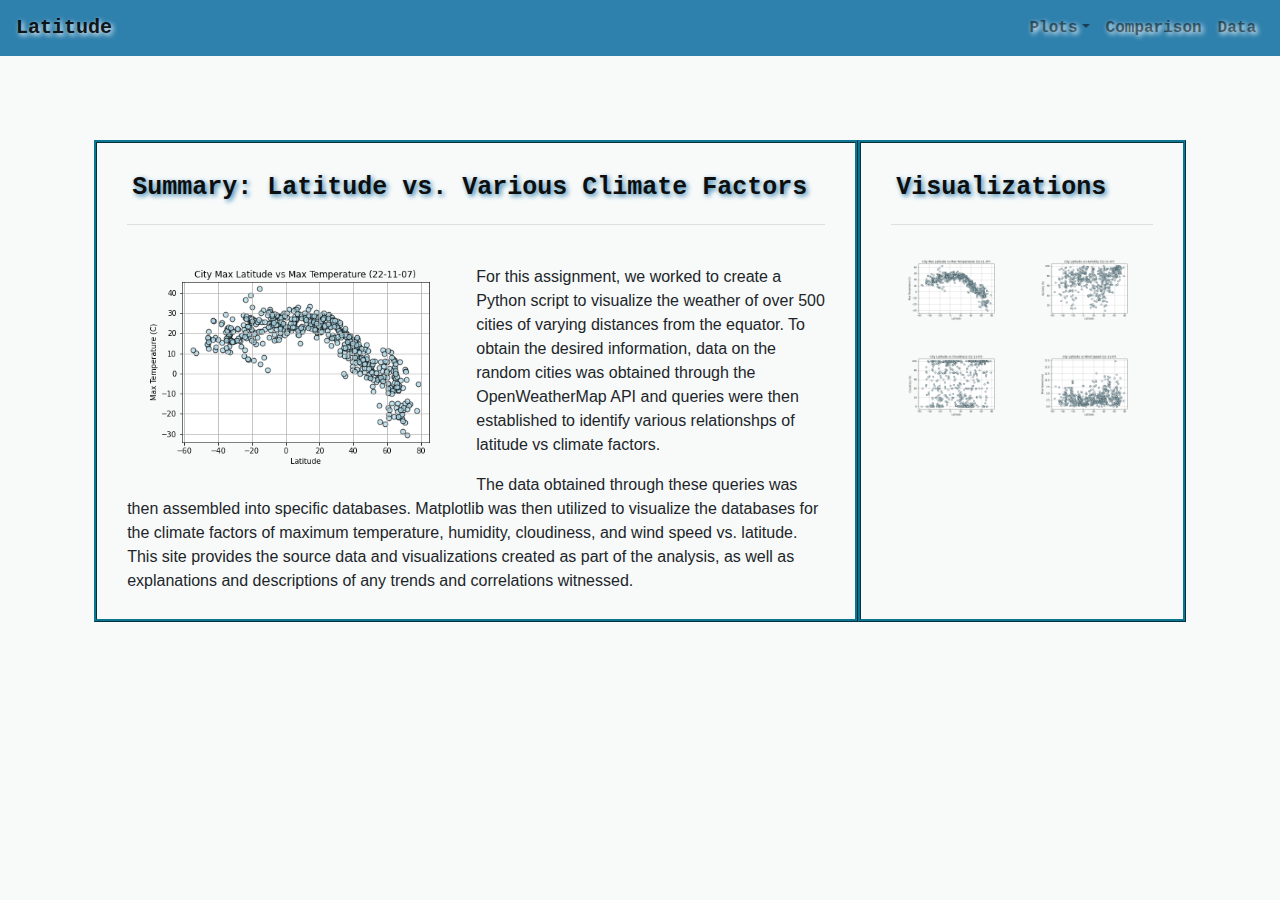
<file: index.html>
<!-- Landing Page -->
<!DOCTYPE html>
<html lang="en">
<html>
    <head>
        <meta charset="utf-8">
        <meta http-equiv="X-UA-Compatible" content="IE=edge">
        <title>Weather Analysis Landing Page</title>
        <meta name="description" content="">
        <meta name="viewport" content="width=device-width, initial-scale=1">
        <link rel="stylesheet" href="https://stackpath.bootstrapcdn.com/bootstrap/4.3.1/css/bootstrap.min.css"
            integrity="sha384-ggOyR0iXCbMQv3Xipma34MD+dH/1fQ784/j6cY/iJTQUOhcWr7x9JvoRxT2MZw1T" crossorigin="anonymous">
        <link rel="stylesheet" type="text/css" href="assets/css/styles.css">
    </head>
    <body>



<body>
    <nav class="navbar navbar-expand-lg navbar-light navbar-custom">
        <a class="navbar-brand navbar-custom" href="index.html">Latitude</a>
        <button class="navbar-toggler" type="button" data-toggle="collapse" data-target="#navbarSupportedContent" aria-controls="navbarSupportedContent" aria-expanded="false" aria-label="Toggle navigation">
            <span class="navbar-toggler-icon"></span>
        </button>
    
        <div class="collapse navbar-collapse" id="navbarSupportedContent">
            <ul class="navbar-nav ml-auto">
                <li class="nav-item dropdown">
                    <a class="nav-link dropdown-toggle navbar-custom" href="#" id="navbarDropdown" role="button" data-toggle="dropdown" aria-haspopup="true" aria-expanded="false">Plots</a>
                    <div class="dropdown-menu" aria-labelledby="navbarDropdown">
                        <a class="dropdown-item" href="visualizations/temp.html">Max Temperature</a>
                        <a class="dropdown-item" href="visualizations/humidity.html">Humidity</a>
                        <a class="dropdown-item" href="visualizations/cloudiness.html">Cloudiness</a>
                        <a class="dropdown-item" href="visualizations/wind.html">Wind Speed</a>
                    </div>
                </li>
                    <a class="nav-link navbar-custom" href="comparison.html">Comparison</a>
                </li>
                <li class="nav-item">
                    <a class="nav-link navbar-custom" href="data.html">Data</a>
                </li>                   
            </ul>
        </div>
    </nav>

    <br>

    <div class="row">
      
        <div class="col-md-1"></div>

        <div class="col-md-7 content">
            
            <h1>Summary: Latitude vs. Various Climate Factors</h1>
            <hr>
            <article>
                <img src="assets/images/LatvsTemp.png" alt="Tempurature Map" class="big_img" width=50% style="float: left">
                <br>
                <p>For this assignment, we worked to create a Python script to visualize the weather of over 500 cities of varying distances from the equator. To obtain the desired information, data on the random cities was obtained through the OpenWeatherMap API and queries were then established to identify various relationshps of latitude vs climate factors.</p>
                <p>The data obtained through these queries was then assembled into specific databases. Matplotlib was then utilized to visualize the databases for the climate factors of maximum temperature, humidity, cloudiness, and wind speed vs. latitude. This site provides the source data and visualizations created as part of the analysis, as well as explanations and descriptions of any trends and correlations witnessed.</p>
            </article>
        </div>
        
        

        <div class="col-md-3 content">
            <h1>Visualizations</h1>
            <article>
            <hr>
                <a href="visualizations/temp.html">
                    <img src="assets/images/LatvsTemp.png" alt="Tempurature Graph" class="small_img">
                </a>
                <a href="visualizations/humidity.html">
                    <img src="assets/images/LatvsHumidity.png" alt="Humidity Graph" class="small_img">
                </a>
                <a href="visualizations/cloudiness.html">
                    <img src="assets/images/LatvsCloudiness.png" alt="Cloudiness Graph" class="small_img">
                </a>
                <a href="visualizations/wind.html">
                    <img src="assets/images/LatvsWindSpeed.png" alt="WindSpeed Graph" class="small_img">
                </a>
            </article>
        </div>
        <div class="col-md-1"></div>
    </div>

    <script src="https://code.jquery.com/jquery-3.3.1.slim.min.js" integrity="sha384-q8i/X+965DzO0rT7abK41JStQIAqVgRVzpbzo5smXKp4YfRvH+8abtTE1Pi6jizo" crossorigin="anonymous"></script>
    <script src="https://cdnjs.cloudflare.com/ajax/libs/popper.js/1.14.7/umd/popper.min.js" integrity="sha384-UO2eT0CpHqdSJQ6hJty5KVphtPhzWj9WO1clHTMGa3JDZwrnQq4sF86dIHNDz0W1" crossorigin="anonymous"></script>
    <script src="https://stackpath.bootstrapcdn.com/bootstrap/4.3.1/js/bootstrap.min.js" integrity="sha384-JjSmVgyd0p3pXB1rRibZUAYoIIy6OrQ6VrjIEaFf/nJGzIxFDsf4x0xIM+B07jRM" crossorigin="anonymous"></script>

        
    </body>
</html>
</file>
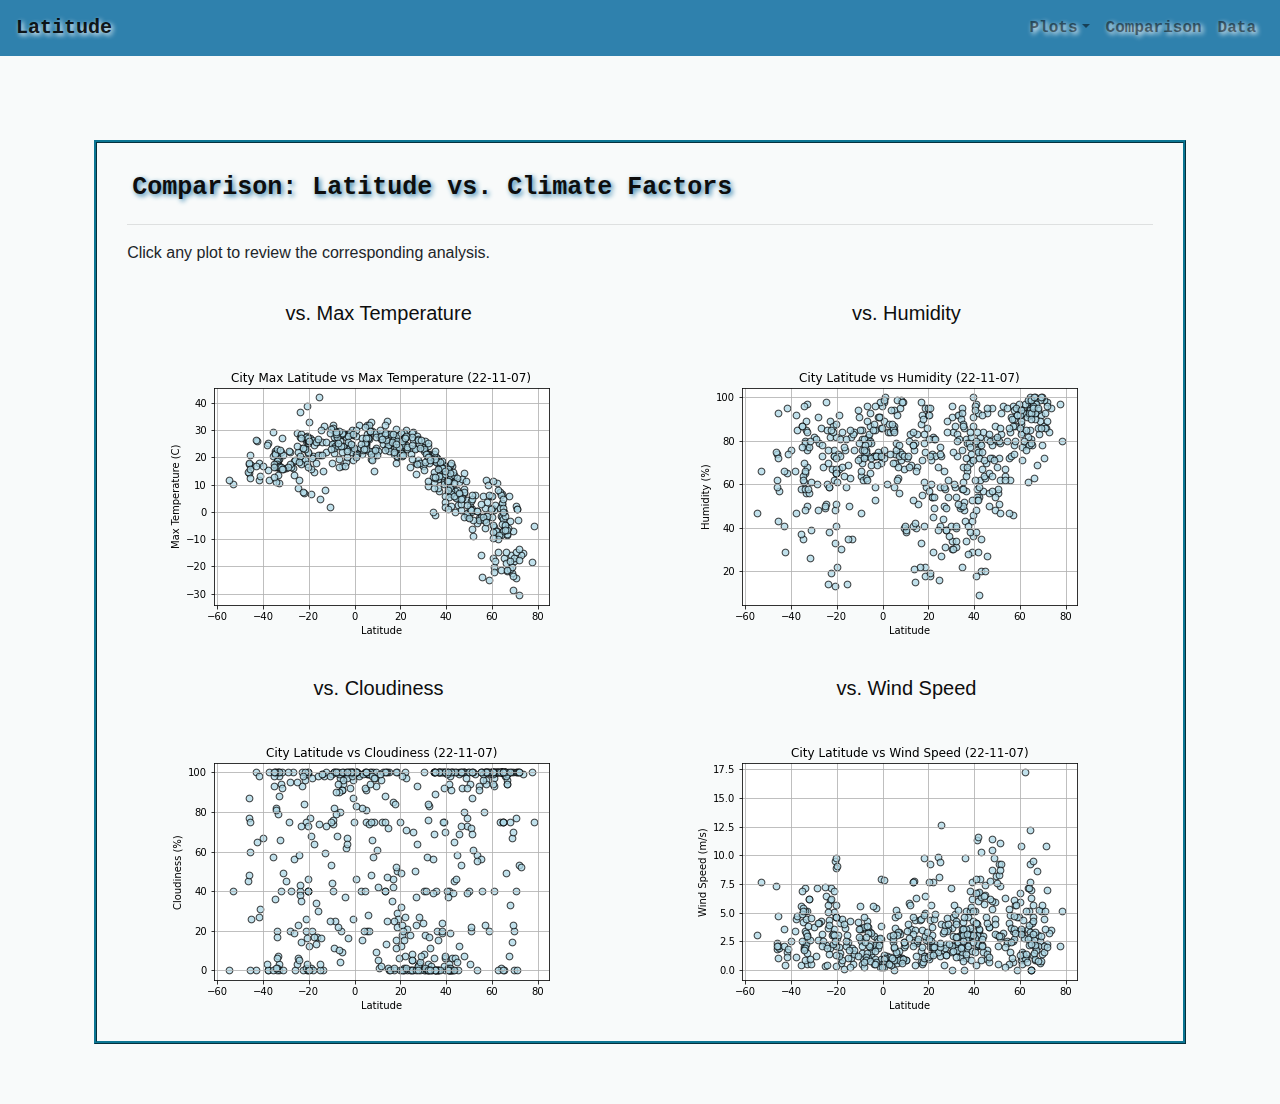
<file: comparison.html>
<!DOCTYPE html>
<html lang="en-us">

<head>
    <meta charset="UTF-8">
    <title>Comparison</title>

    <!-- Bootstrap CDN -->
    <link rel="stylesheet" href="https://stackpath.bootstrapcdn.com/bootstrap/4.3.1/css/bootstrap.min.css"
            integrity="sha384-ggOyR0iXCbMQv3Xipma34MD+dH/1fQ784/j6cY/iJTQUOhcWr7x9JvoRxT2MZw1T" crossorigin="anonymous">
    <link rel="stylesheet" href="assets/css/styles.css">

</head>

<body>
    <nav class="navbar navbar-expand-lg navbar-light navbar-custom">
        <a class="navbar-brand navbar-custom" href="index.html">Latitude</a>
        <button class="navbar-toggler" type="button" data-toggle="collapse" data-target="#navbarSupportedContent" aria-controls="navbarSupportedContent" aria-expanded="false" aria-label="Toggle navigation">
            <span class="navbar-toggler-icon"></span>
        </button>
    
        <div class="collapse navbar-collapse" id="navbarSupportedContent">
            <ul class="navbar-nav ml-auto">
                <li class="nav-item dropdown">
                    <a class="nav-link dropdown-toggle navbar-custom" href="#" id="navbarDropdown" role="button" data-toggle="dropdown" aria-haspopup="true" aria-expanded="false">Plots</a>
                    <div class="dropdown-menu" aria-labelledby="navbarDropdown">
                        <a class="dropdown-item" href="/visualizations/temp.html">Max Temperature</a>
                        <a class="dropdown-item" href="/visualizations/humidity.html">Humidity</a>
                        <a class="dropdown-item" href="/visualizations/cloudiness.html">Cloudiness</a>
                        <a class="dropdown-item" href="/visualizations/wind.html">Wind Speed</a>
                    </div>
                </li>

                <li class="nav-item">
                    <a class="nav-link navbar-custom" href="comparison.html">Comparison</a>
                </li>
                
                <li class="nav-item">
                    <a class="nav-link navbar-custom" href="data.html">Data</a>
                </li>                   
            </ul>
        </div>
    </nav>

    <br>

    <div class="row">


        <div class="col-md-10 content">
                            
            <h1>Comparison: Latitude vs. Climate Factors</h1>
            <hr>
            <p>Click any plot to review the corresponding analysis.</p>
            
            <div class="row">
                <div class="col-md-6">
                    <h2>vs. Max Temperature</h2>
                    <a href="visualizations/temp.html">
                        <img src="assets/images/LatvsTemp.png" alt="Tempurature Map" class="big_img">
                    </a>
                </div>

                <div class="col-md-6">
                    <h2>vs. Humidity</h2>
                    <a href="visualizations/humidity.html">
                        <img src="assets/images/LatvsHumidity.png" alt="Humidity Map" class="big_img">
                    </a>
                </div>
            </div>
            
            <div class="row">
                <div class="col-md-6">
                    <h2>vs. Cloudiness</h2>
                    <a href="visualizations/cloudiness.html">
                        <img src="assets/images/LatvsCloudiness.png" alt="Cloudiness Map" class="big_img">
                    </a>
                </div>
                
                <div class="col-md-6">
                    <h2>vs. Wind Speed</h2>
                    <a href="visualizations/wind.html">
                        <img src="assets/images/LatvsWindSpeed.png" alt="WindSpeed Map" class="big_img">
                    </a>
                </div>
            </div>
                
                
            </article>
        </div>
    </div>

    <script src="https://code.jquery.com/jquery-3.3.1.slim.min.js" integrity="sha384-q8i/X+965DzO0rT7abK41JStQIAqVgRVzpbzo5smXKp4YfRvH+8abtTE1Pi6jizo" crossorigin="anonymous"></script>
    <script src="https://cdnjs.cloudflare.com/ajax/libs/popper.js/1.14.7/umd/popper.min.js" integrity="sha384-UO2eT0CpHqdSJQ6hJty5KVphtPhzWj9WO1clHTMGa3JDZwrnQq4sF86dIHNDz0W1" crossorigin="anonymous"></script>
    <script src="https://stackpath.bootstrapcdn.com/bootstrap/4.3.1/js/bootstrap.min.js" integrity="sha384-JjSmVgyd0p3pXB1rRibZUAYoIIy6OrQ6VrjIEaFf/nJGzIxFDsf4x0xIM+B07jRM" crossorigin="anonymous"></script>
        
</body>

</html>
</file>
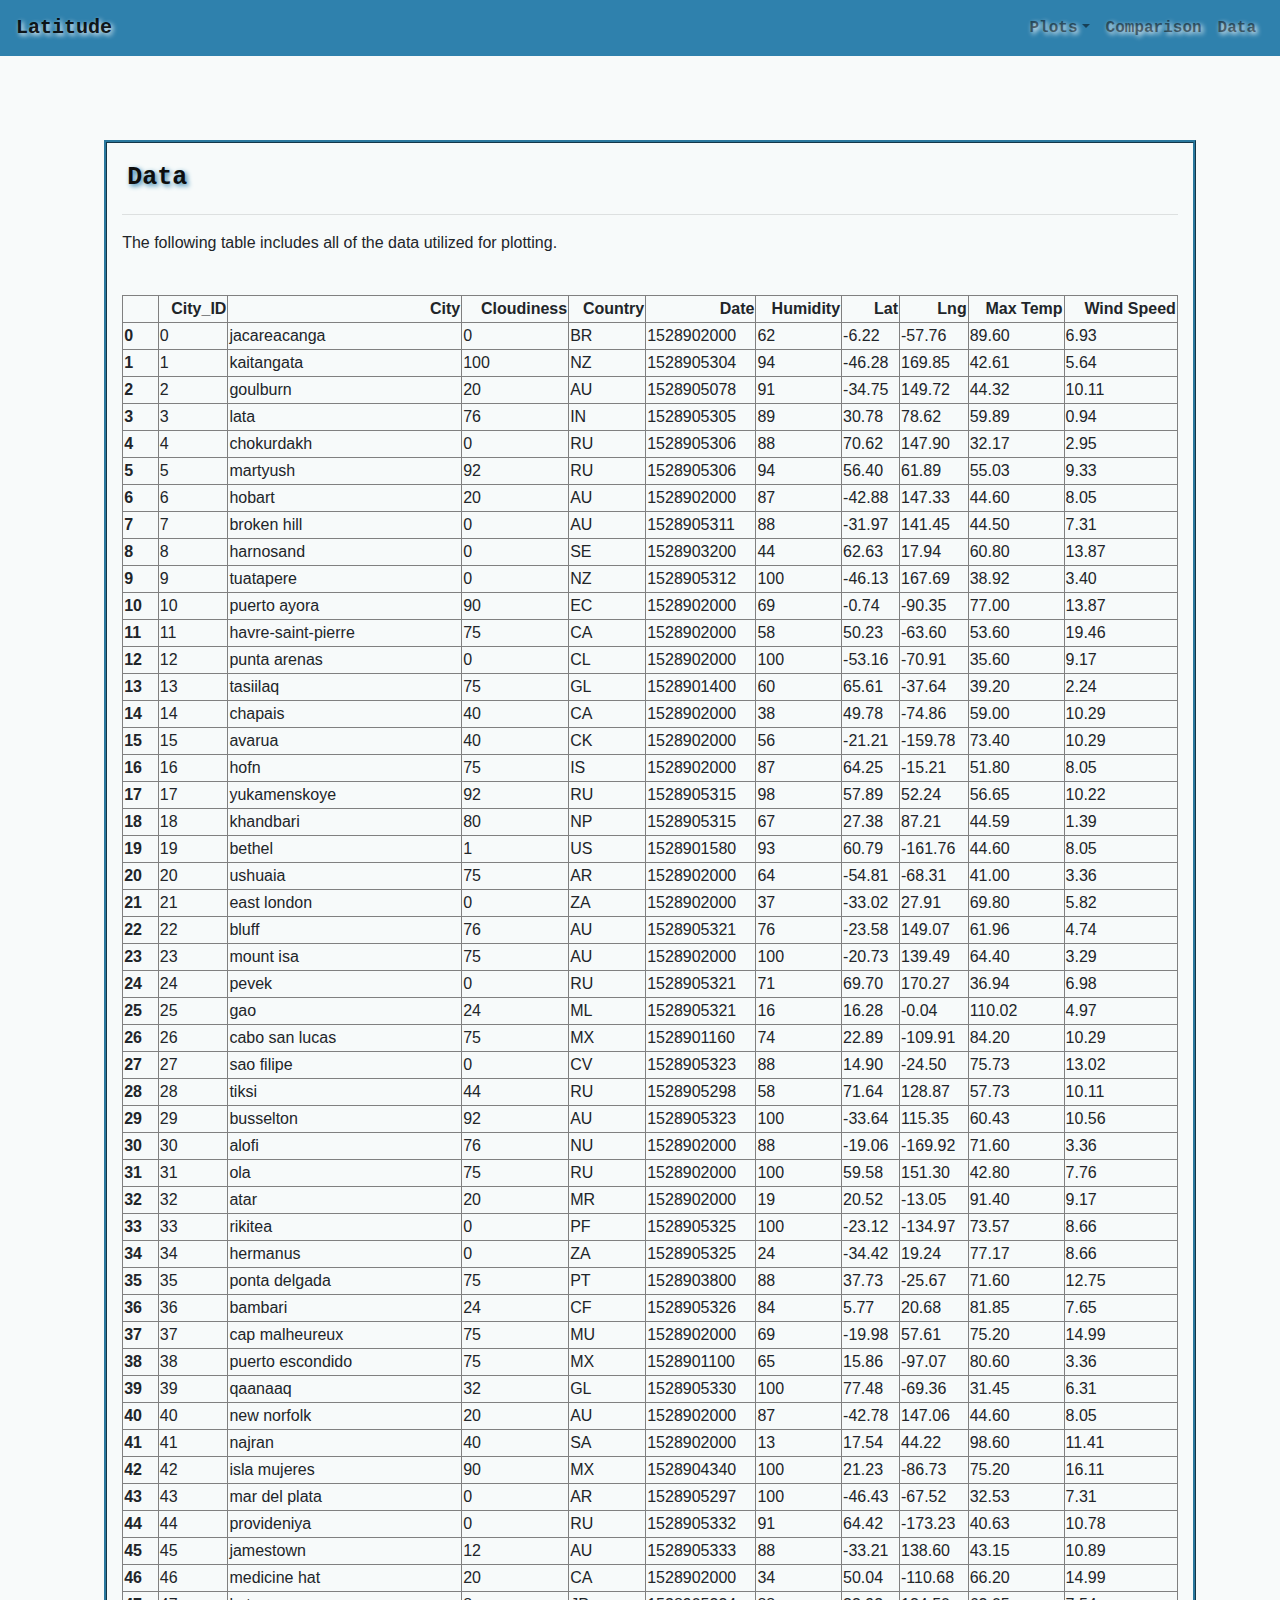
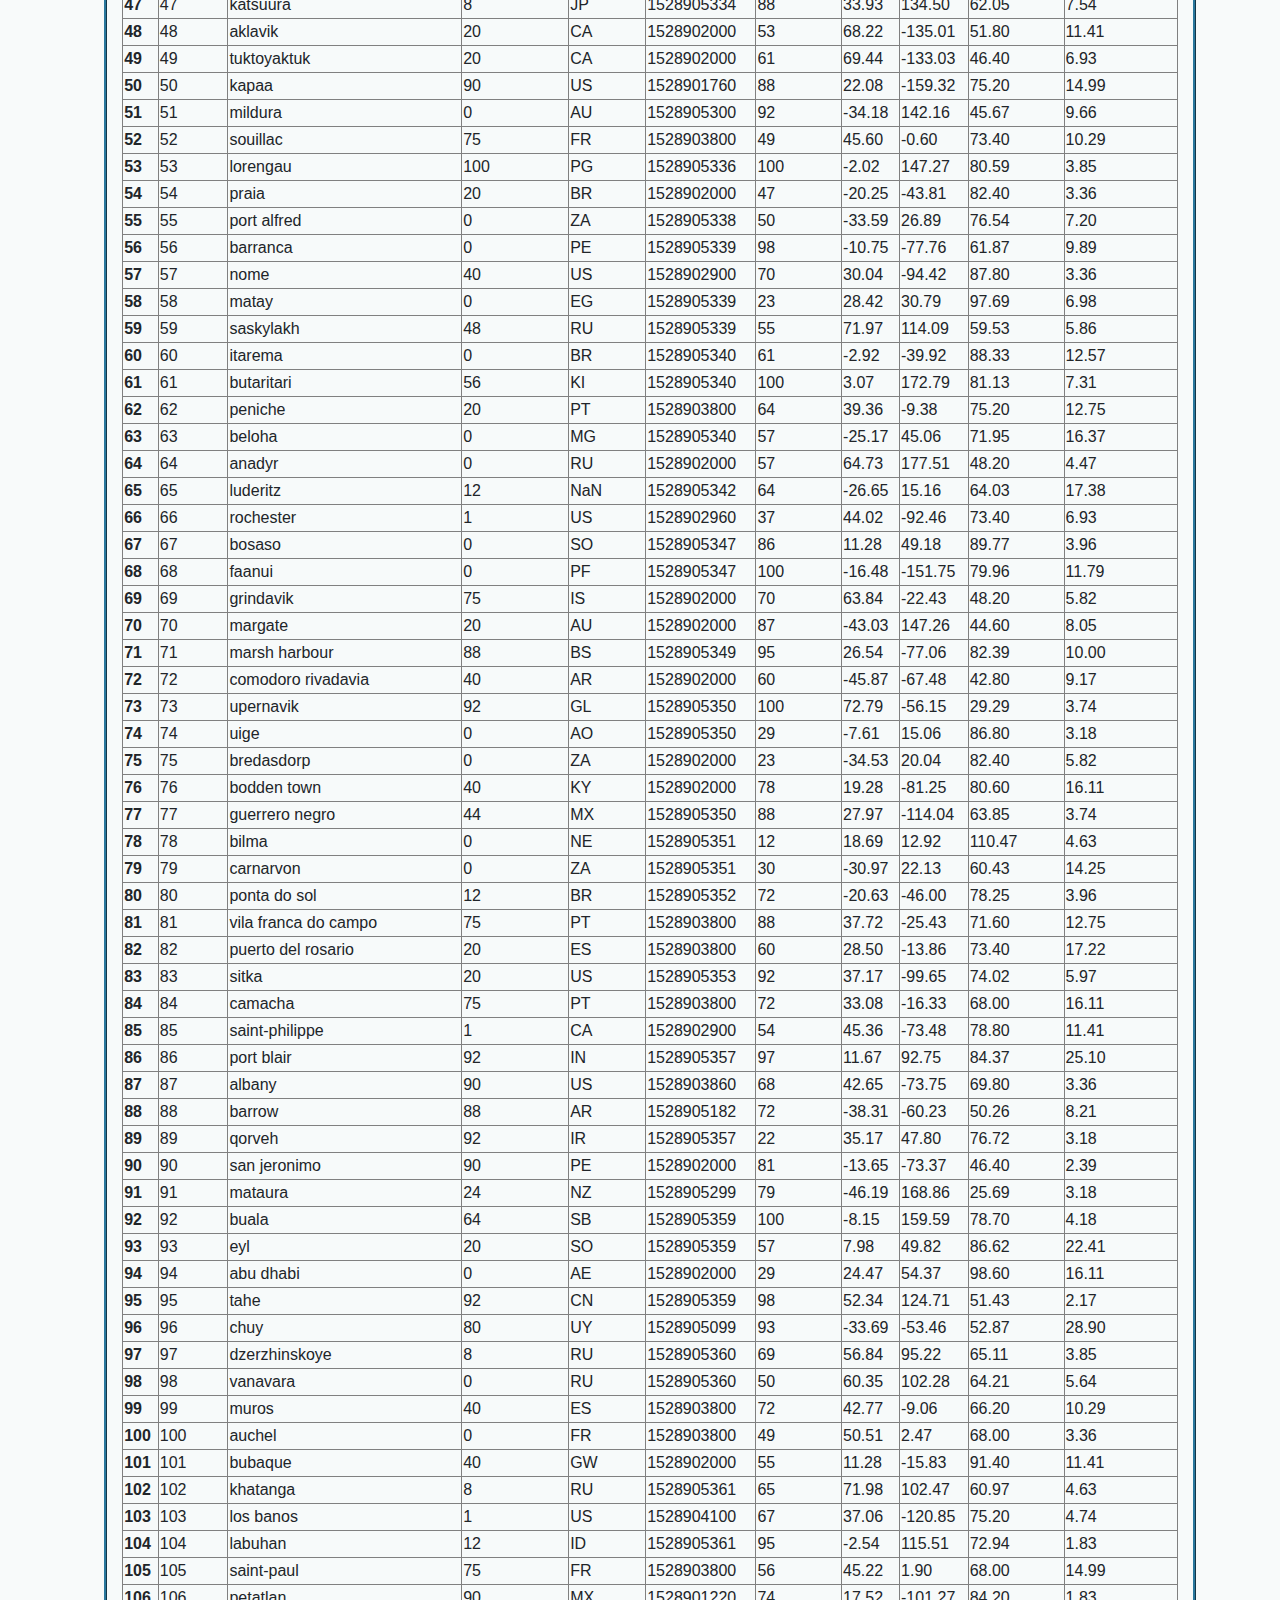
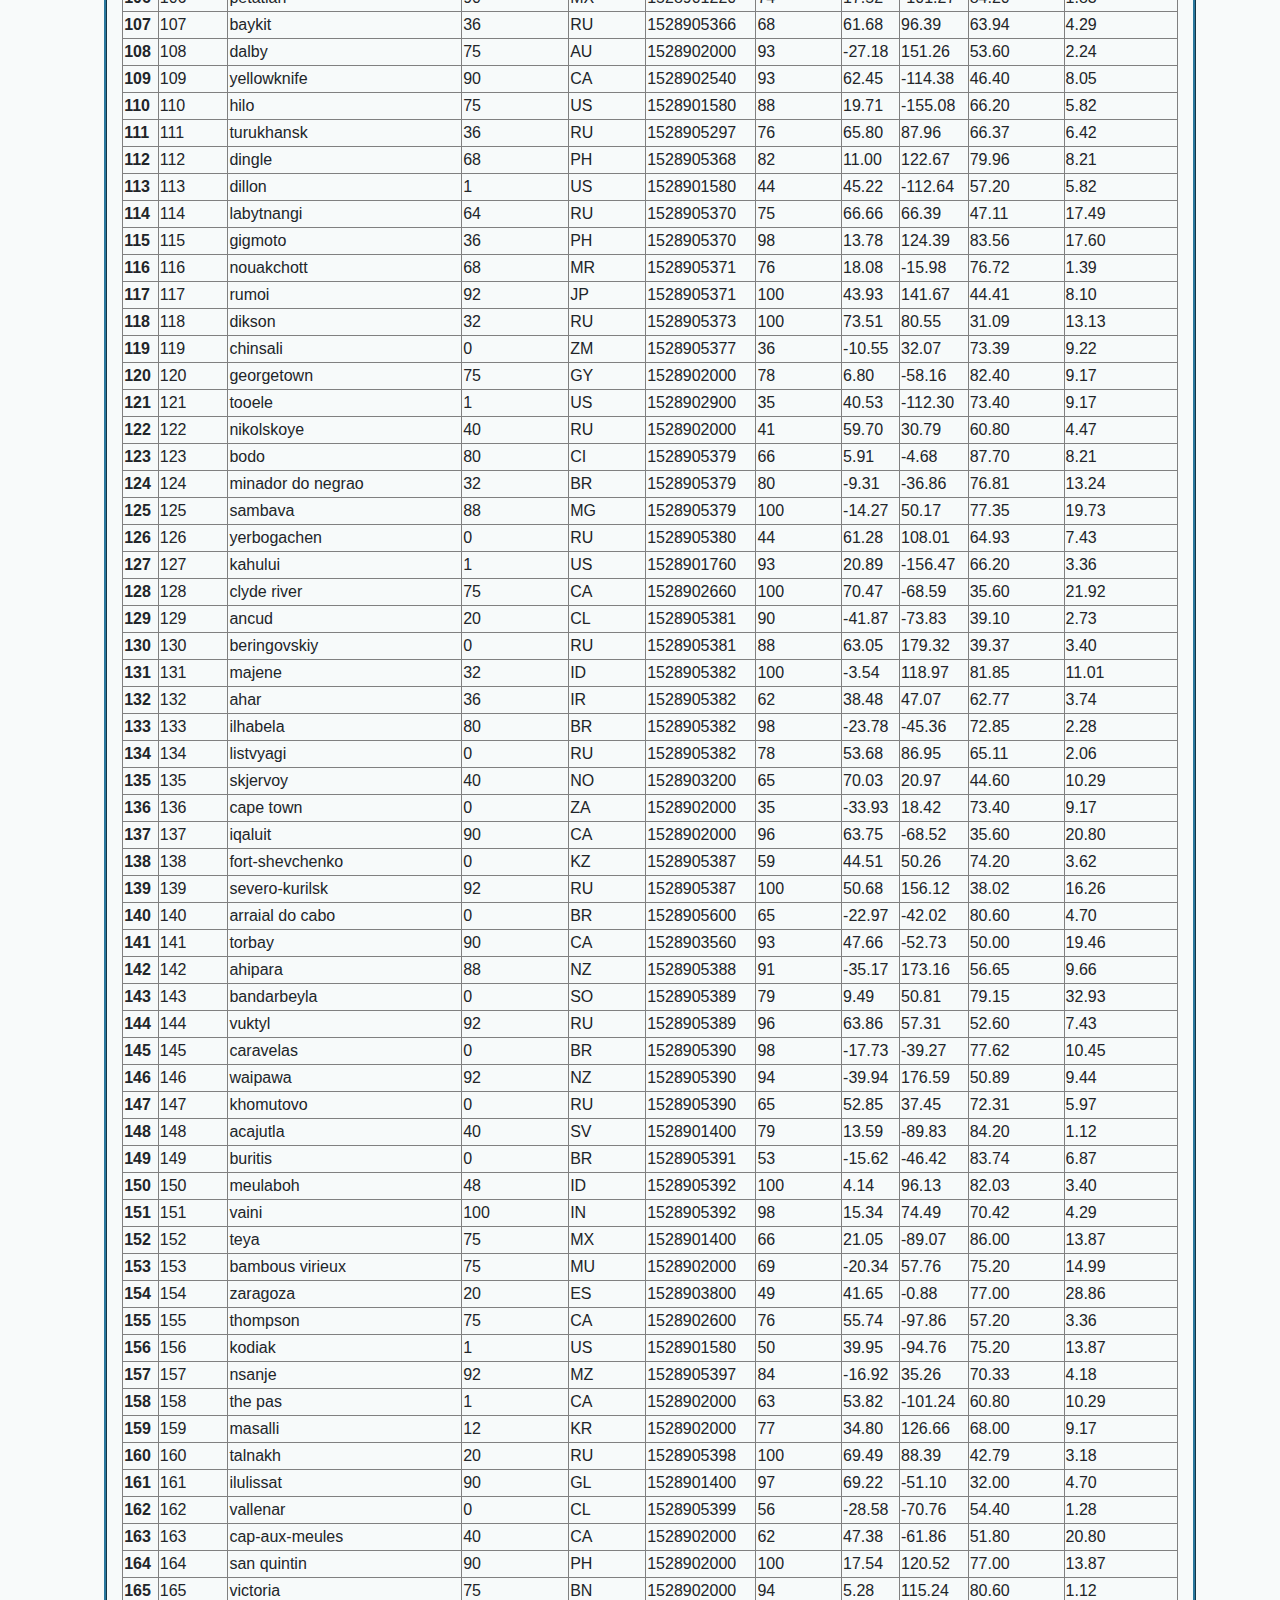
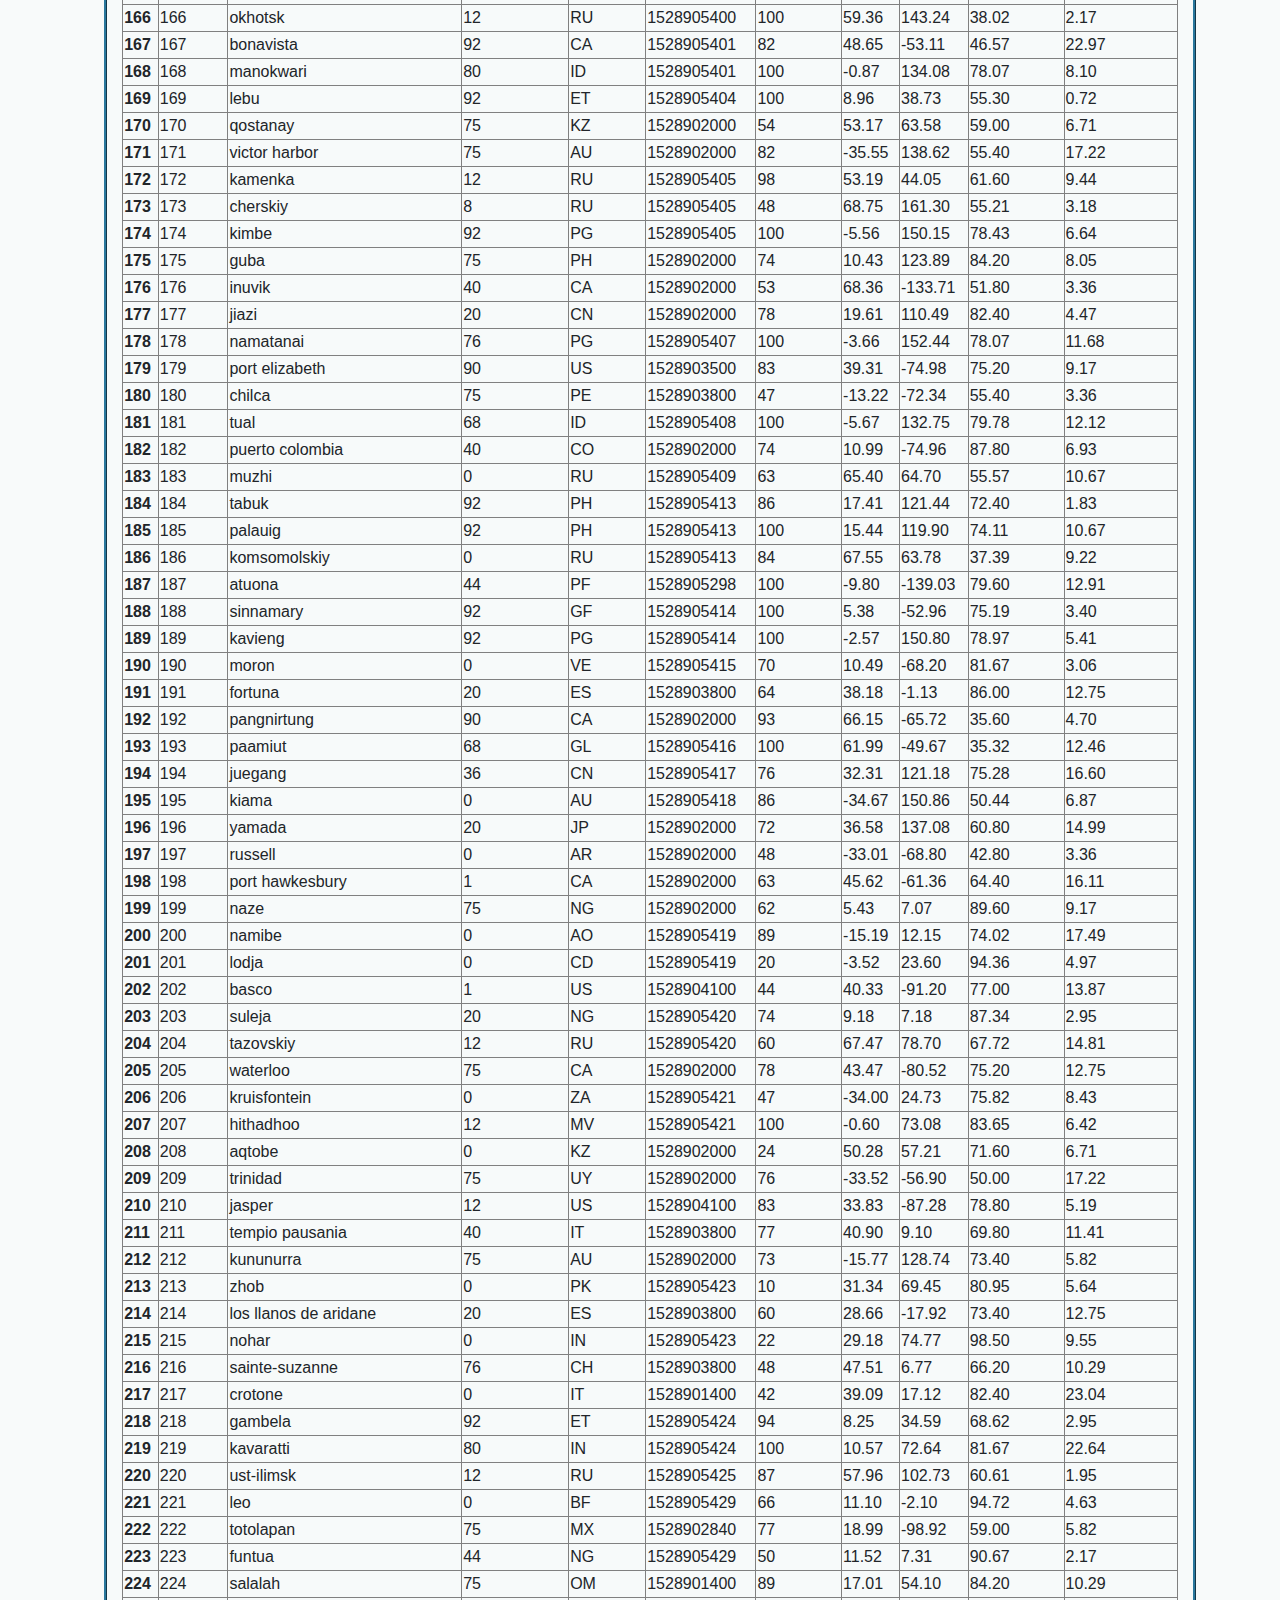
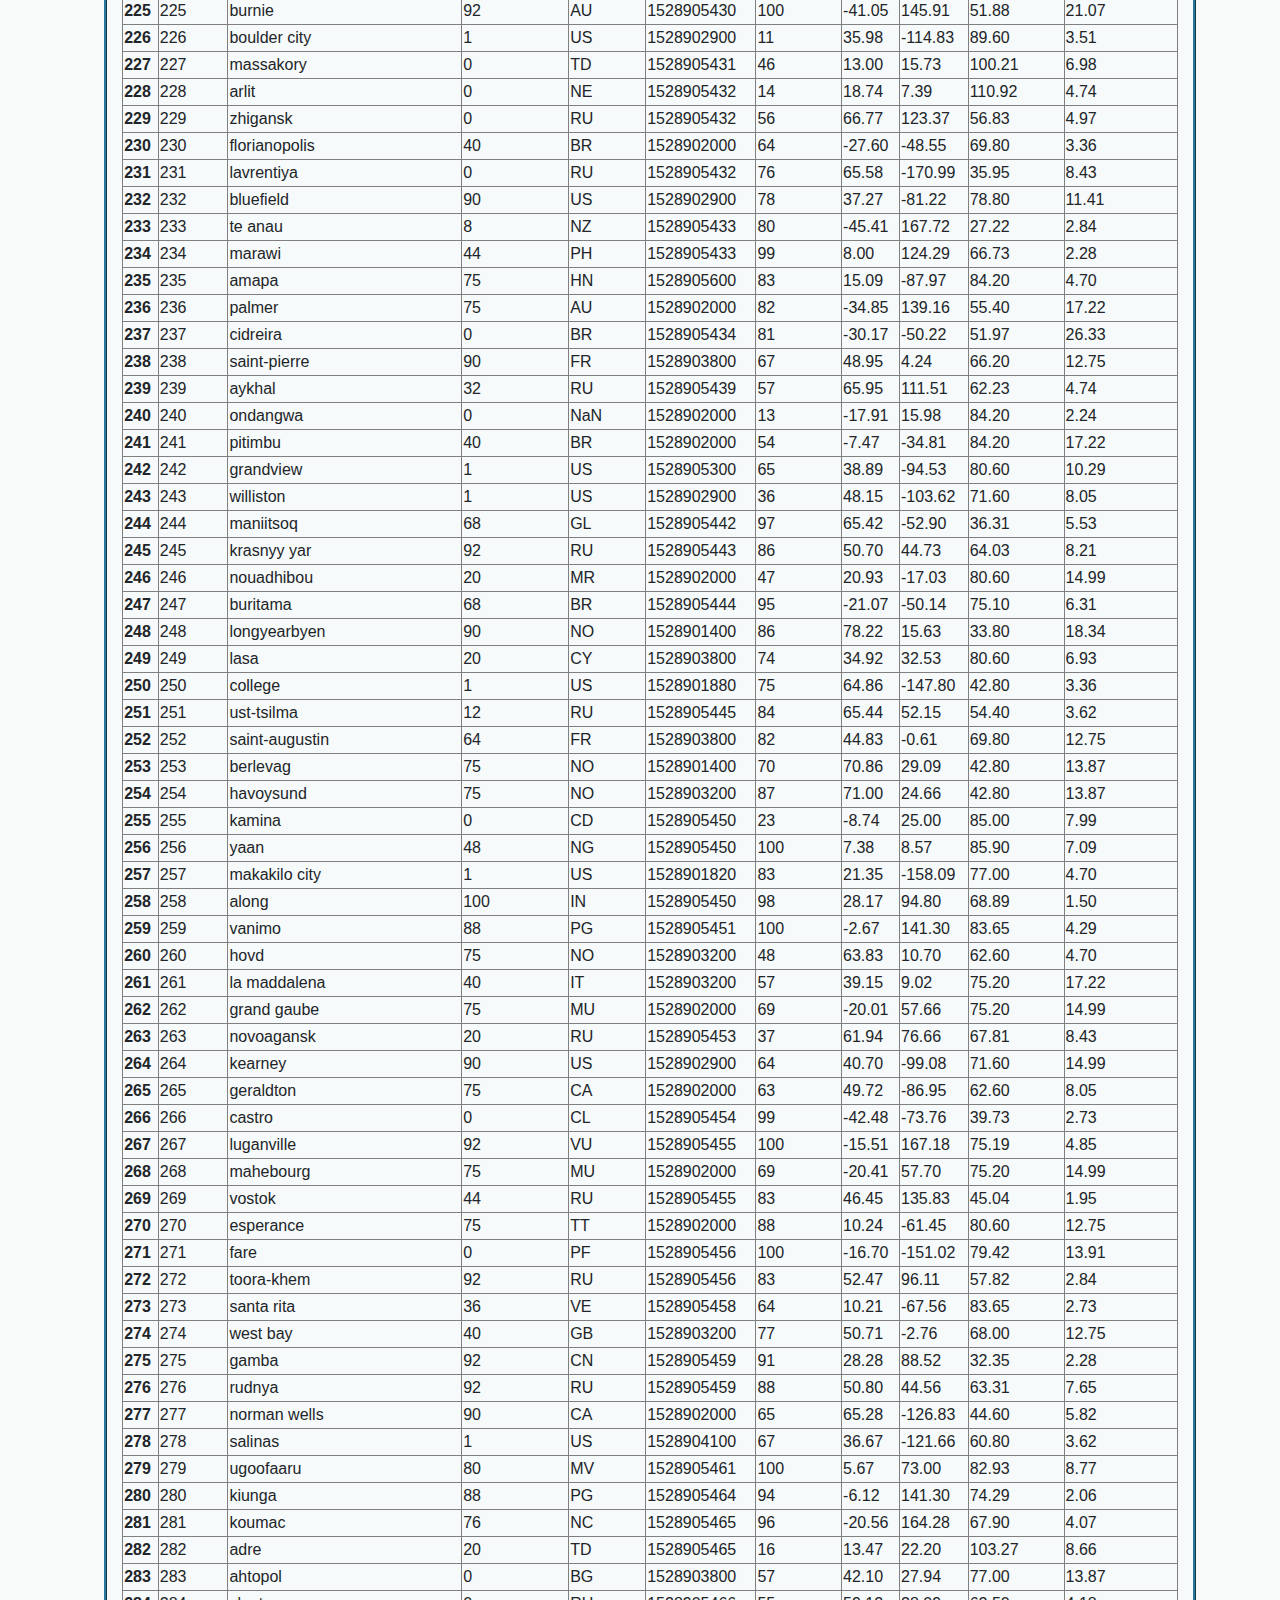
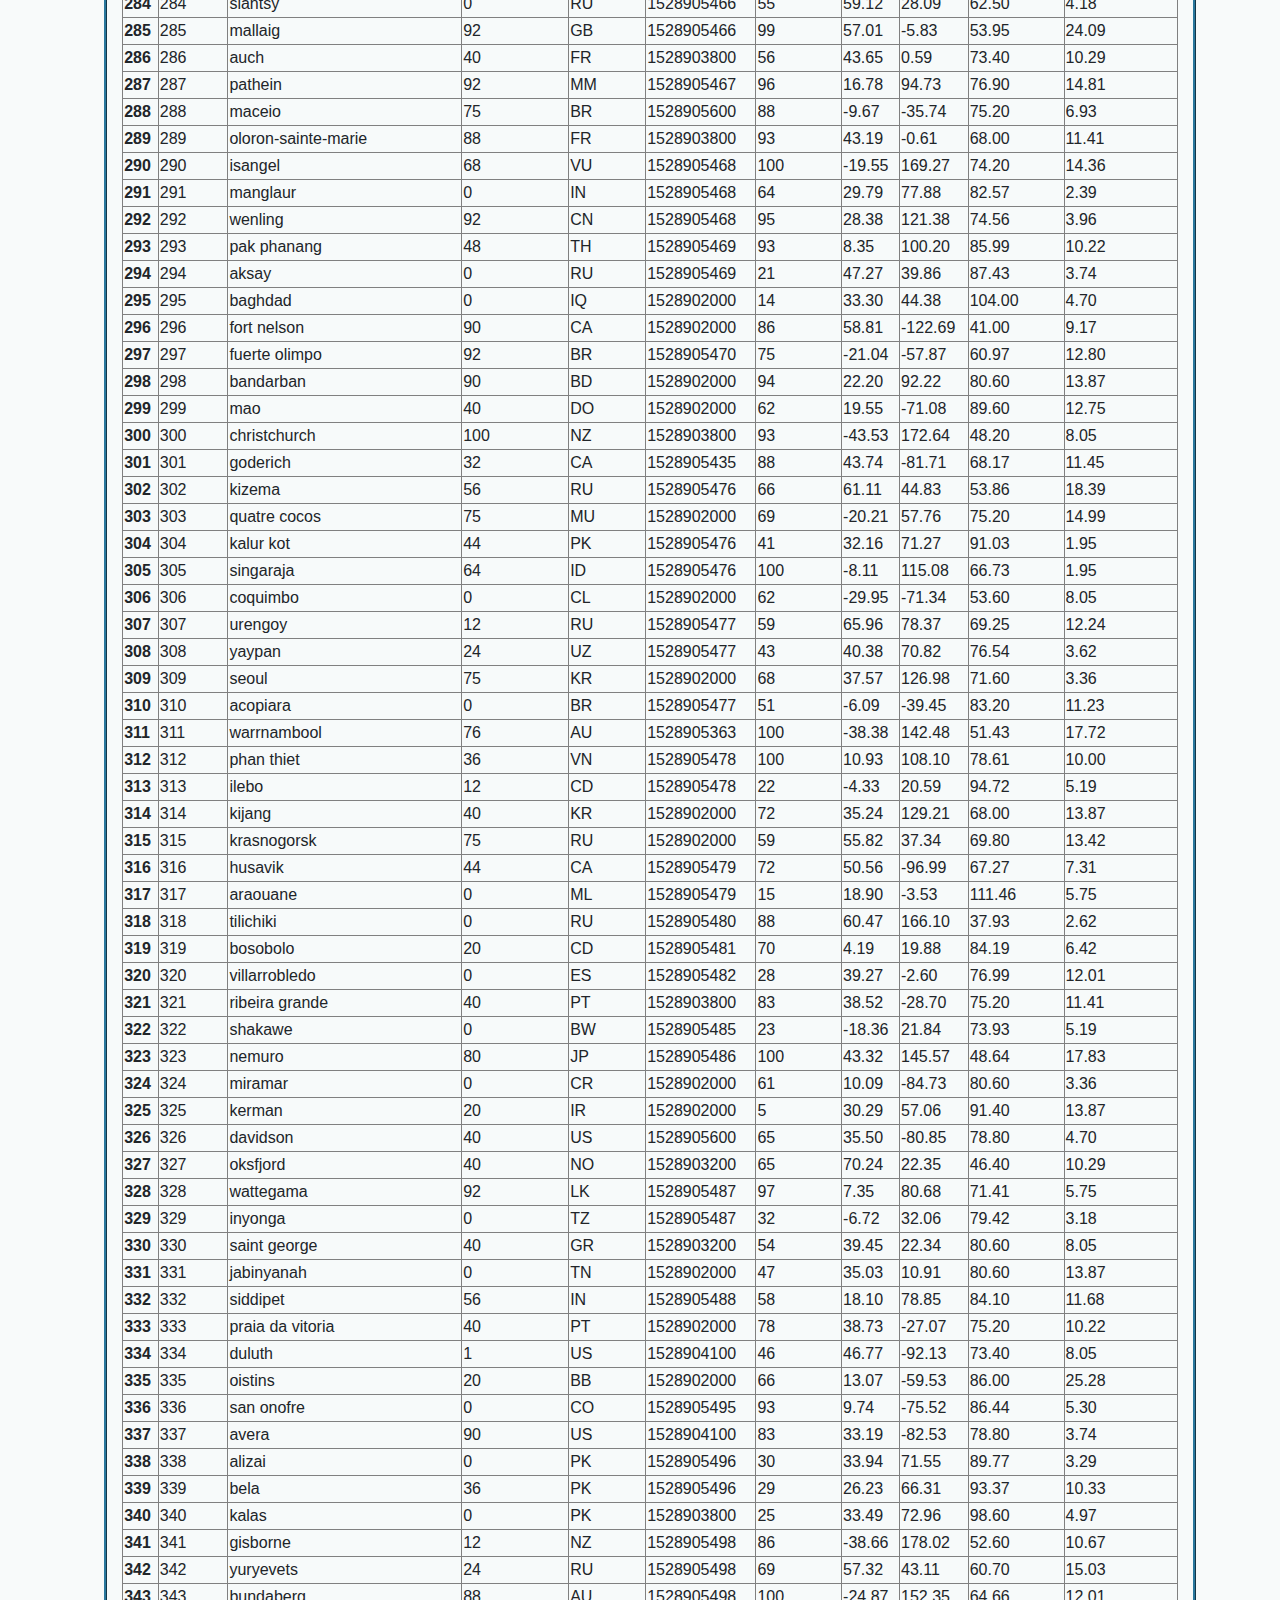
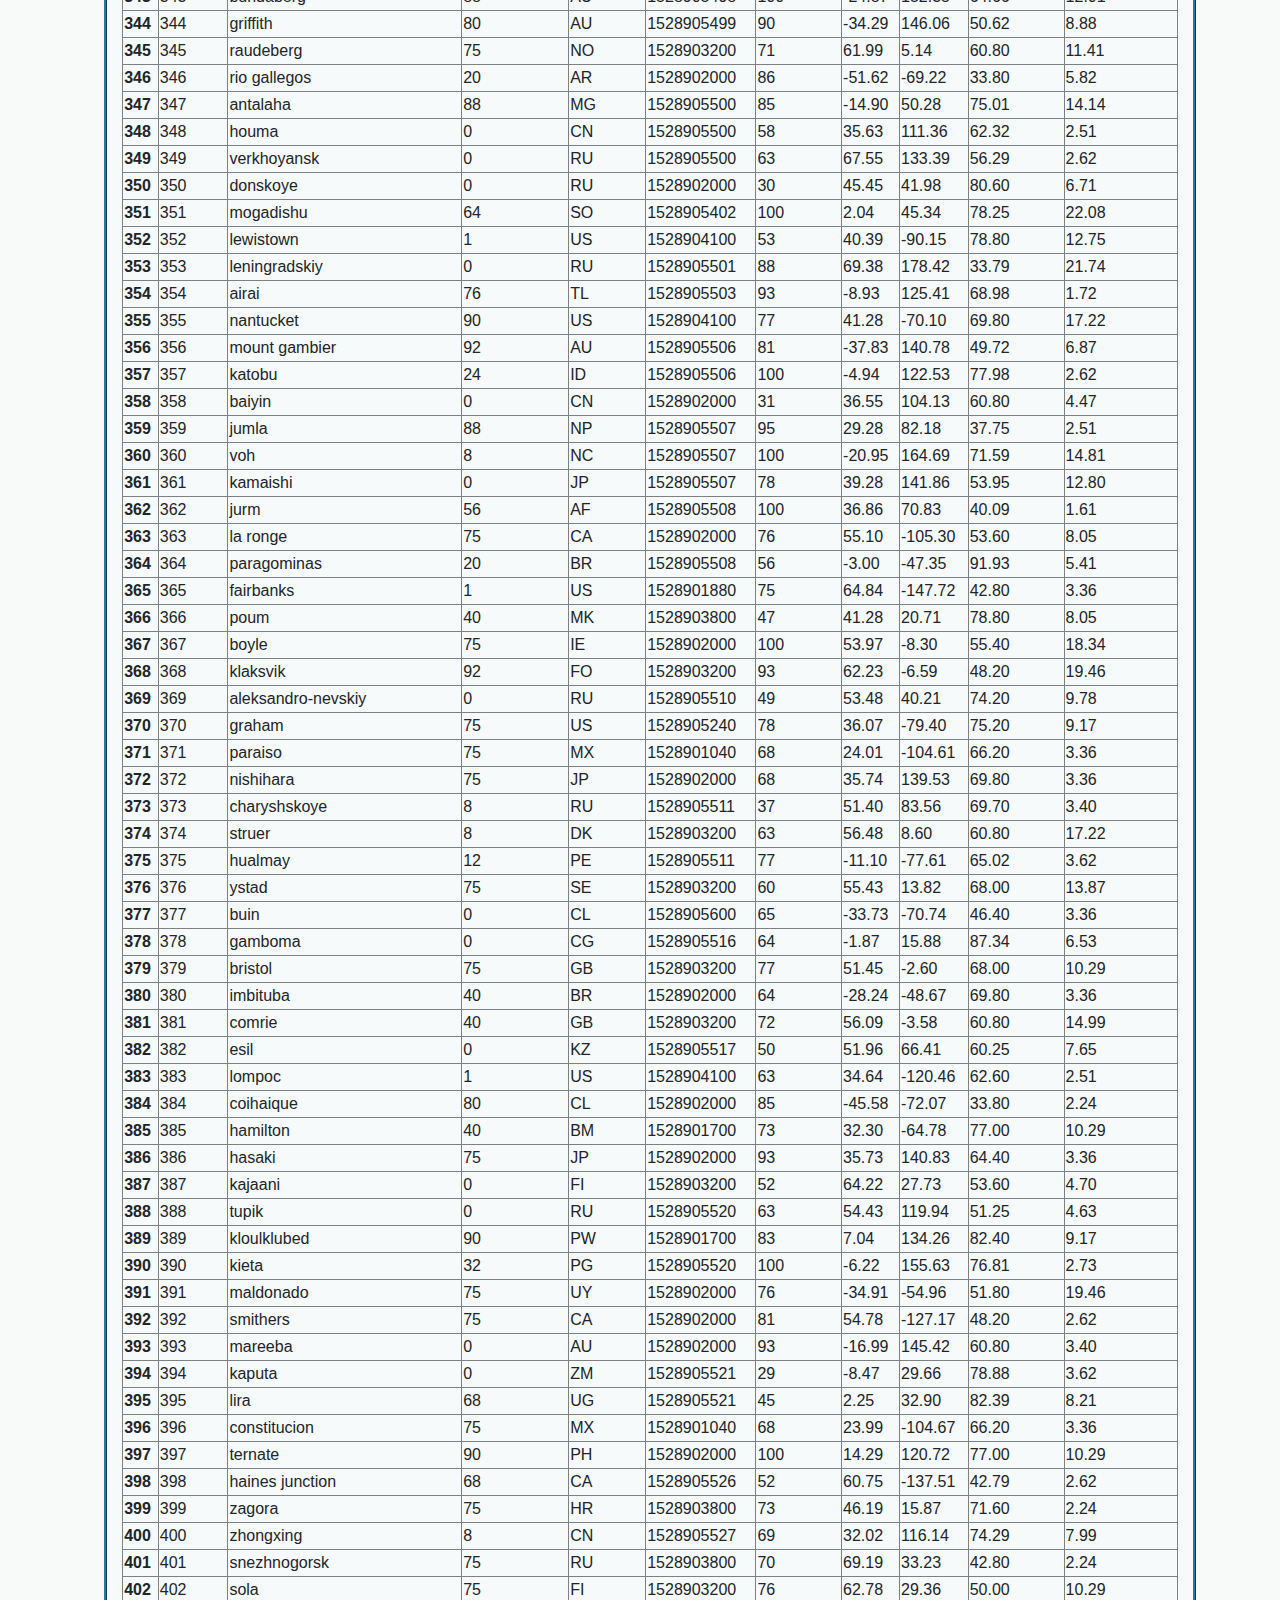
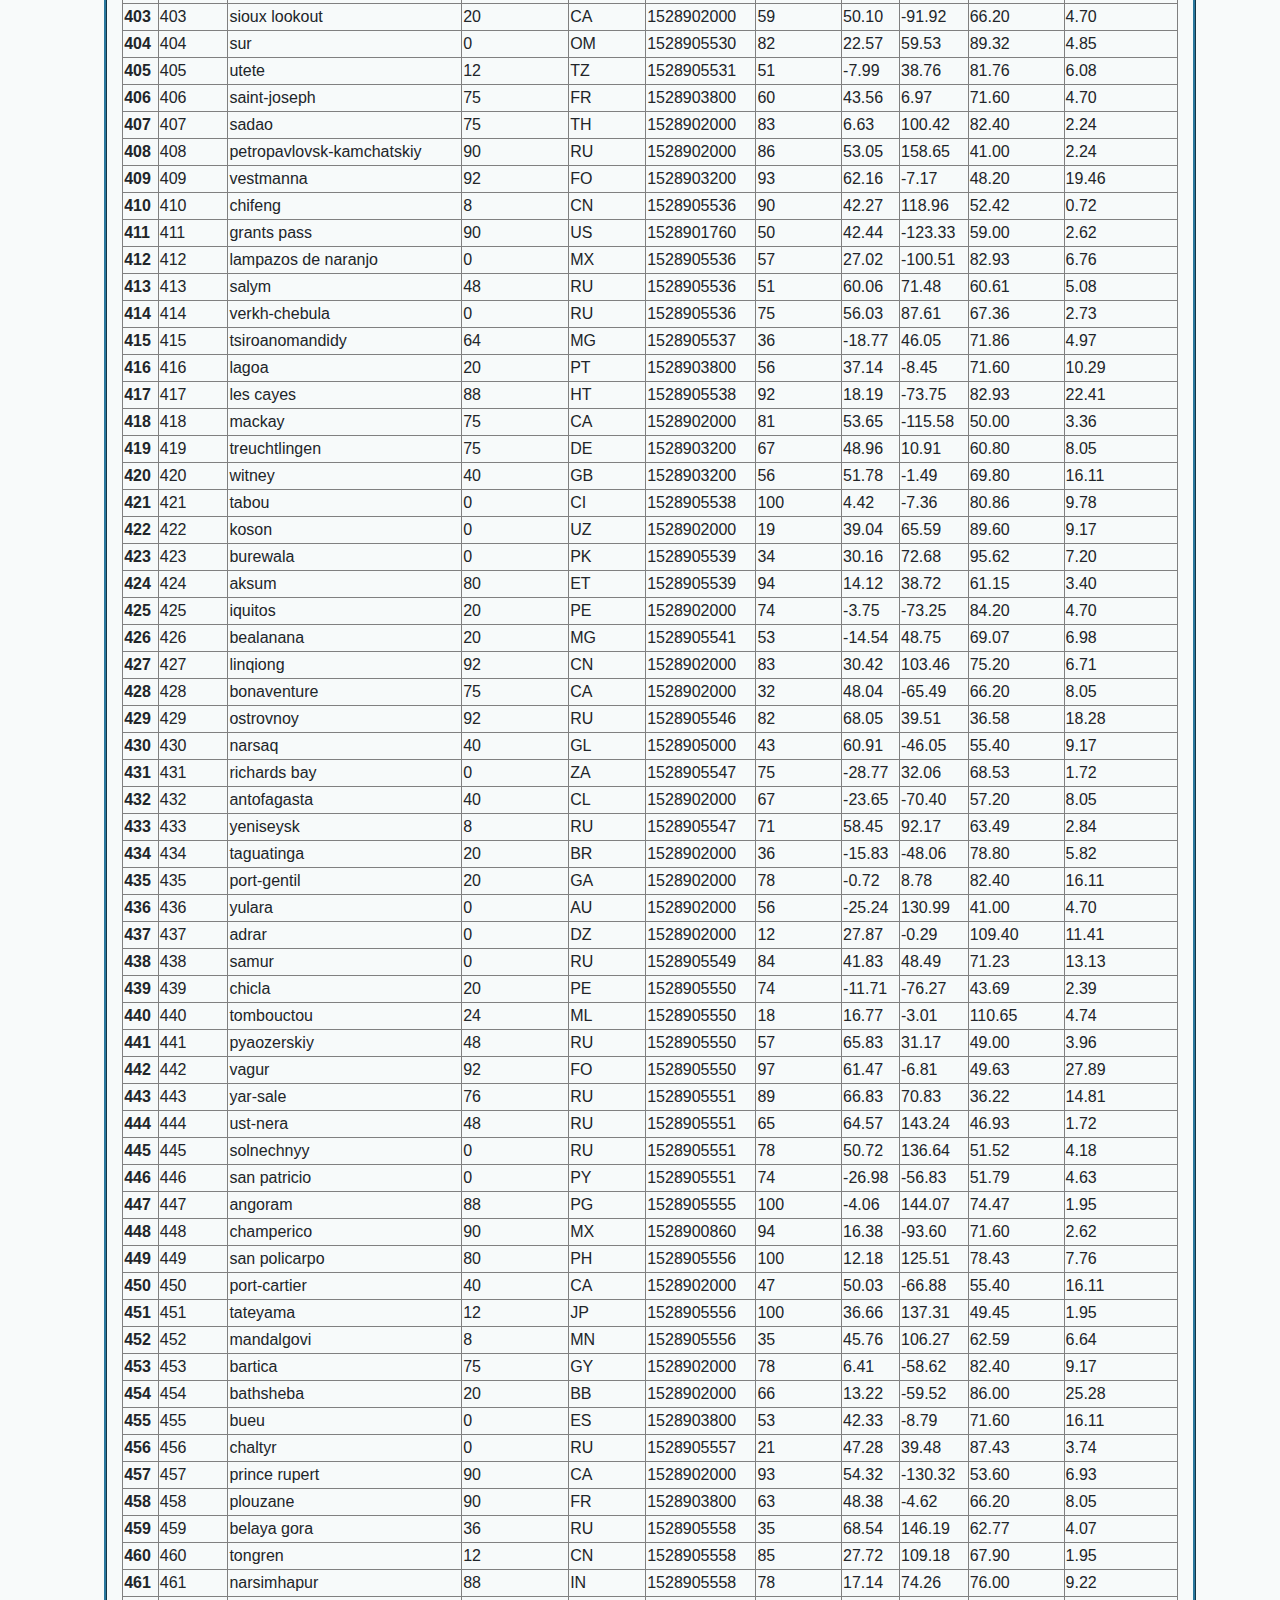
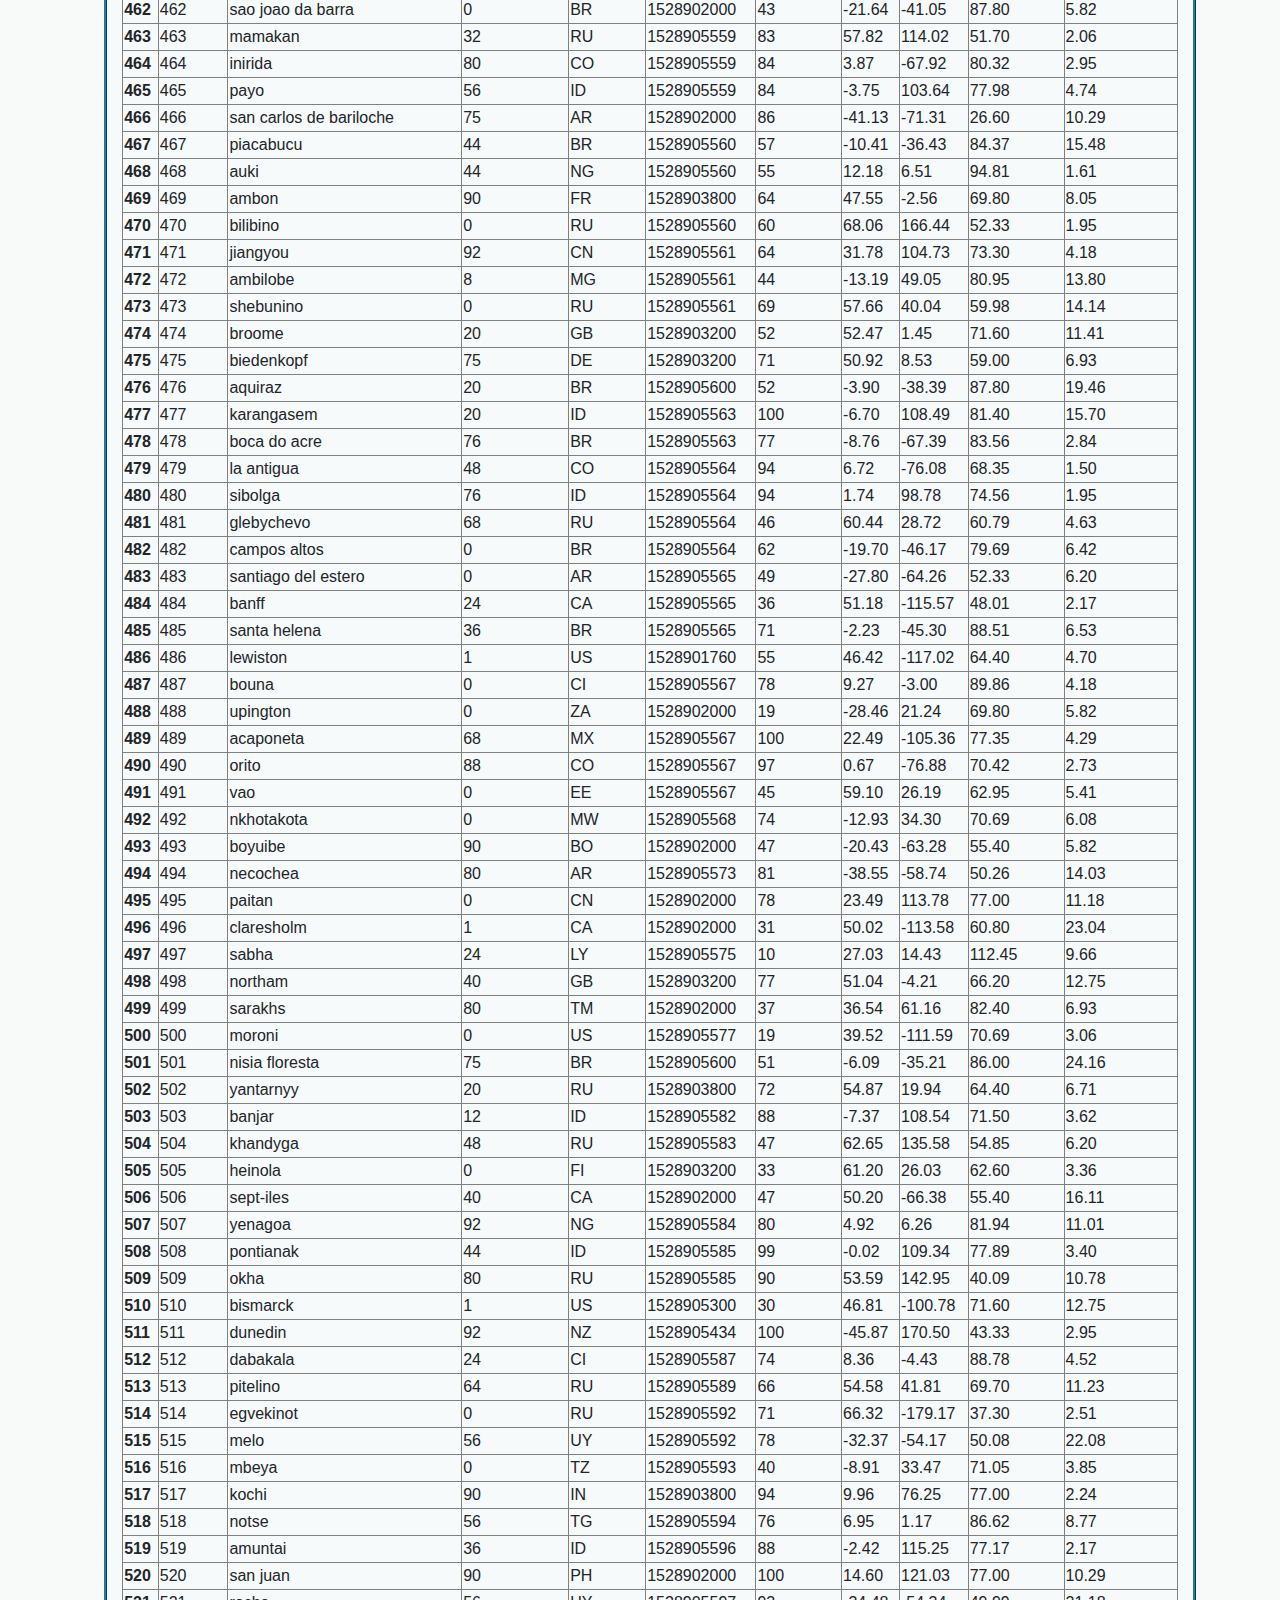
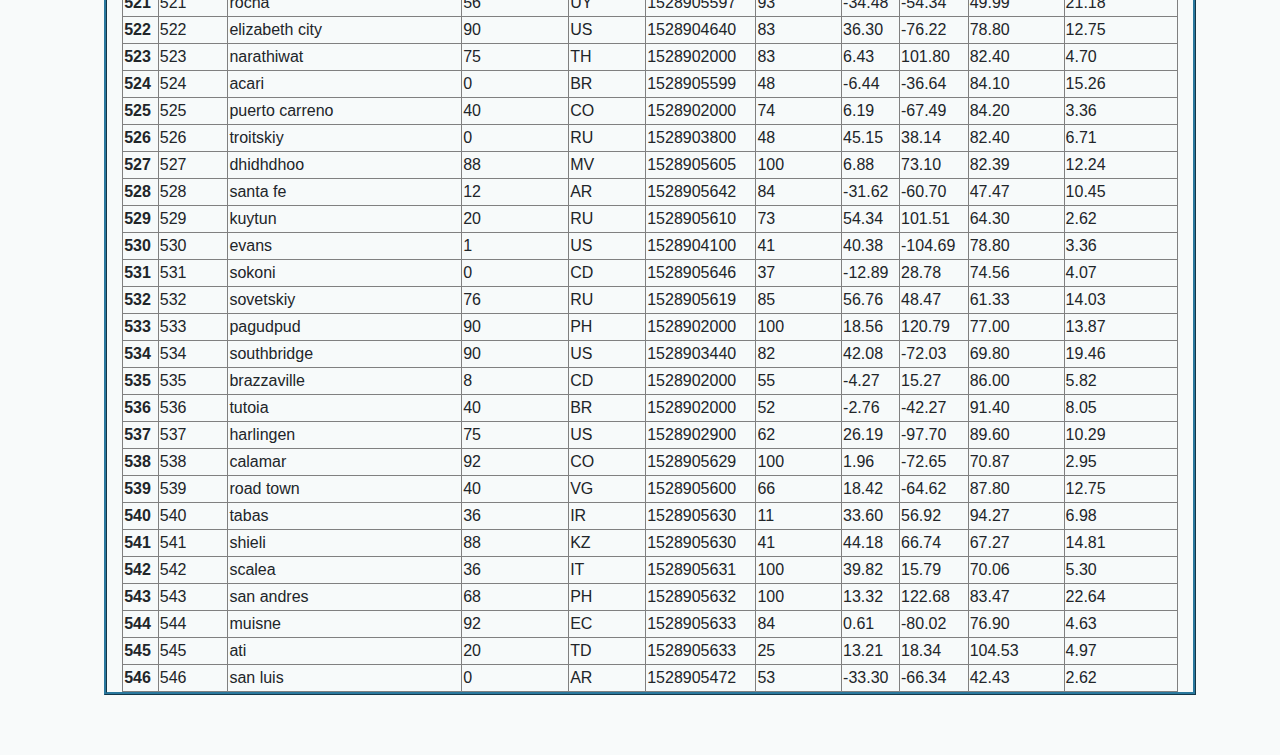
<file: data.html>
<!DOCTYPE html>
<html lang="en-us">
  <!DOCTYPE html>
  <html lang="en-us">
  
  <head>
      <meta charset="UTF-8">
      <title>Data Page</title>
  
      <!-- Bootstrap CDN -->
      <link rel="stylesheet" href="https://stackpath.bootstrapcdn.com/bootstrap/4.3.1/css/bootstrap.min.css"
            integrity="sha384-ggOyR0iXCbMQv3Xipma34MD+dH/1fQ784/j6cY/iJTQUOhcWr7x9JvoRxT2MZw1T" crossorigin="anonymous">
      <link rel="stylesheet" href="assets/css/styles.css">
  
  </head>
  
  
  
  <body class="table_body">
    <nav class="navbar navbar-expand-lg navbar-light navbar-custom-table">
      <a class="navbar-brand" href="index.html">Latitude</a>
      <button class="navbar-toggler" type="button" data-toggle="collapse" data-target="#navbarSupportedContent" aria-controls="navbarSupportedContent" aria-expanded="false" aria-label="Toggle navigation">
          <span class="navbar-toggler-icon"></span>
      </button>
  
      <div class="collapse navbar-collapse" id="navbarSupportedContent">
          <ul class="navbar-nav ml-auto">
              <li class="nav-item dropdown">
                  <a class="nav-link dropdown-toggle navbar-custom" href="#" id="navbarDropdown" role="button" data-toggle="dropdown" aria-haspopup="true" aria-expanded="false">Plots</a>
                  <div class="dropdown-menu" aria-labelledby="navbarDropdown">
                      <a class="dropdown-item" href="visualizations/temp.html">Max Temperature</a>
                      <a class="dropdown-item" href="visualizations/humidity.html">Humidity</a>
                      <a class="dropdown-item" href="visualizations/cloudiness.html">Cloudiness</a>
                      <a class="dropdown-item" href="visualizations/wind.html">Wind Speed</a>
                  </div>
              </li>
  
              <li class="nav-item">
                  <a class="nav-link navbar-custom" href="comparison.html">Comparison</a>
              </li>
              
              <li class="nav-item">
                  <a class="nav-link navbar-custom" href="data.html">Data</a>
              </li>                   
          </ul>
      </div>
    </nav>
  
      <br>
  
      <div class="row">
        <div class="col-md-1"></div>
        <div class="col-md-10 table_content">
          <h1>Data</h1>
          <hr>
          <p>The following table includes all of the data utilized for plotting.</p>
          <br>
          <table border= "1" class="dataframe table_setting">
            <thead>
              <tr style="text-align: right;">
                <th></th>
                <th>City_ID</th>
                <th>City</th>
                <th>Cloudiness</th>
                <th>Country</th>
                <th>Date</th>
                <th>Humidity</th>
                <th>Lat</th>
                <th>Lng</th>
                <th>Max Temp</th>
                <th>Wind Speed</th>
              </tr>
            </thead>
            <tbody>
              <tr>
                <th>0</th>
                <td>0</td>
                <td>jacareacanga</td>
                <td>0</td>
                <td>BR</td>
                <td>1528902000</td>
                <td>62</td>
                <td>-6.22</td>
                <td>-57.76</td>
                <td>89.60</td>
                <td>6.93</td>
              </tr>
              <tr>
                <th>1</th>
                <td>1</td>
                <td>kaitangata</td>
                <td>100</td>
                <td>NZ</td>
                <td>1528905304</td>
                <td>94</td>
                <td>-46.28</td>
                <td>169.85</td>
                <td>42.61</td>
                <td>5.64</td>
              </tr>
              <tr>
                <th>2</th>
                <td>2</td>
                <td>goulburn</td>
                <td>20</td>
                <td>AU</td>
                <td>1528905078</td>
                <td>91</td>
                <td>-34.75</td>
                <td>149.72</td>
                <td>44.32</td>
                <td>10.11</td>
              </tr>
              <tr>
                <th>3</th>
                <td>3</td>
                <td>lata</td>
                <td>76</td>
                <td>IN</td>
                <td>1528905305</td>
                <td>89</td>
                <td>30.78</td>
                <td>78.62</td>
                <td>59.89</td>
                <td>0.94</td>
              </tr>
              <tr>
                <th>4</th>
                <td>4</td>
                <td>chokurdakh</td>
                <td>0</td>
                <td>RU</td>
                <td>1528905306</td>
                <td>88</td>
                <td>70.62</td>
                <td>147.90</td>
                <td>32.17</td>
                <td>2.95</td>
              </tr>
              <tr>
                <th>5</th>
                <td>5</td>
                <td>martyush</td>
                <td>92</td>
                <td>RU</td>
                <td>1528905306</td>
                <td>94</td>
                <td>56.40</td>
                <td>61.89</td>
                <td>55.03</td>
                <td>9.33</td>
              </tr>
              <tr>
                <th>6</th>
                <td>6</td>
                <td>hobart</td>
                <td>20</td>
                <td>AU</td>
                <td>1528902000</td>
                <td>87</td>
                <td>-42.88</td>
                <td>147.33</td>
                <td>44.60</td>
                <td>8.05</td>
              </tr>
              <tr>
                <th>7</th>
                <td>7</td>
                <td>broken hill</td>
                <td>0</td>
                <td>AU</td>
                <td>1528905311</td>
                <td>88</td>
                <td>-31.97</td>
                <td>141.45</td>
                <td>44.50</td>
                <td>7.31</td>
              </tr>
              <tr>
                <th>8</th>
                <td>8</td>
                <td>harnosand</td>
                <td>0</td>
                <td>SE</td>
                <td>1528903200</td>
                <td>44</td>
                <td>62.63</td>
                <td>17.94</td>
                <td>60.80</td>
                <td>13.87</td>
              </tr>
              <tr>
                <th>9</th>
                <td>9</td>
                <td>tuatapere</td>
                <td>0</td>
                <td>NZ</td>
                <td>1528905312</td>
                <td>100</td>
                <td>-46.13</td>
                <td>167.69</td>
                <td>38.92</td>
                <td>3.40</td>
              </tr>
              <tr>
                <th>10</th>
                <td>10</td>
                <td>puerto ayora</td>
                <td>90</td>
                <td>EC</td>
                <td>1528902000</td>
                <td>69</td>
                <td>-0.74</td>
                <td>-90.35</td>
                <td>77.00</td>
                <td>13.87</td>
              </tr>
              <tr>
                <th>11</th>
                <td>11</td>
                <td>havre-saint-pierre</td>
                <td>75</td>
                <td>CA</td>
                <td>1528902000</td>
                <td>58</td>
                <td>50.23</td>
                <td>-63.60</td>
                <td>53.60</td>
                <td>19.46</td>
              </tr>
              <tr>
                <th>12</th>
                <td>12</td>
                <td>punta arenas</td>
                <td>0</td>
                <td>CL</td>
                <td>1528902000</td>
                <td>100</td>
                <td>-53.16</td>
                <td>-70.91</td>
                <td>35.60</td>
                <td>9.17</td>
              </tr>
              <tr>
                <th>13</th>
                <td>13</td>
                <td>tasiilaq</td>
                <td>75</td>
                <td>GL</td>
                <td>1528901400</td>
                <td>60</td>
                <td>65.61</td>
                <td>-37.64</td>
                <td>39.20</td>
                <td>2.24</td>
              </tr>
              <tr>
                <th>14</th>
                <td>14</td>
                <td>chapais</td>
                <td>40</td>
                <td>CA</td>
                <td>1528902000</td>
                <td>38</td>
                <td>49.78</td>
                <td>-74.86</td>
                <td>59.00</td>
                <td>10.29</td>
              </tr>
              <tr>
                <th>15</th>
                <td>15</td>
                <td>avarua</td>
                <td>40</td>
                <td>CK</td>
                <td>1528902000</td>
                <td>56</td>
                <td>-21.21</td>
                <td>-159.78</td>
                <td>73.40</td>
                <td>10.29</td>
              </tr>
              <tr>
                <th>16</th>
                <td>16</td>
                <td>hofn</td>
                <td>75</td>
                <td>IS</td>
                <td>1528902000</td>
                <td>87</td>
                <td>64.25</td>
                <td>-15.21</td>
                <td>51.80</td>
                <td>8.05</td>
              </tr>
              <tr>
                <th>17</th>
                <td>17</td>
                <td>yukamenskoye</td>
                <td>92</td>
                <td>RU</td>
                <td>1528905315</td>
                <td>98</td>
                <td>57.89</td>
                <td>52.24</td>
                <td>56.65</td>
                <td>10.22</td>
              </tr>
              <tr>
                <th>18</th>
                <td>18</td>
                <td>khandbari</td>
                <td>80</td>
                <td>NP</td>
                <td>1528905315</td>
                <td>67</td>
                <td>27.38</td>
                <td>87.21</td>
                <td>44.59</td>
                <td>1.39</td>
              </tr>
              <tr>
                <th>19</th>
                <td>19</td>
                <td>bethel</td>
                <td>1</td>
                <td>US</td>
                <td>1528901580</td>
                <td>93</td>
                <td>60.79</td>
                <td>-161.76</td>
                <td>44.60</td>
                <td>8.05</td>
              </tr>
              <tr>
                <th>20</th>
                <td>20</td>
                <td>ushuaia</td>
                <td>75</td>
                <td>AR</td>
                <td>1528902000</td>
                <td>64</td>
                <td>-54.81</td>
                <td>-68.31</td>
                <td>41.00</td>
                <td>3.36</td>
              </tr>
              <tr>
                <th>21</th>
                <td>21</td>
                <td>east london</td>
                <td>0</td>
                <td>ZA</td>
                <td>1528902000</td>
                <td>37</td>
                <td>-33.02</td>
                <td>27.91</td>
                <td>69.80</td>
                <td>5.82</td>
              </tr>
              <tr>
                <th>22</th>
                <td>22</td>
                <td>bluff</td>
                <td>76</td>
                <td>AU</td>
                <td>1528905321</td>
                <td>76</td>
                <td>-23.58</td>
                <td>149.07</td>
                <td>61.96</td>
                <td>4.74</td>
              </tr>
              <tr>
                <th>23</th>
                <td>23</td>
                <td>mount isa</td>
                <td>75</td>
                <td>AU</td>
                <td>1528902000</td>
                <td>100</td>
                <td>-20.73</td>
                <td>139.49</td>
                <td>64.40</td>
                <td>3.29</td>
              </tr>
              <tr>
                <th>24</th>
                <td>24</td>
                <td>pevek</td>
                <td>0</td>
                <td>RU</td>
                <td>1528905321</td>
                <td>71</td>
                <td>69.70</td>
                <td>170.27</td>
                <td>36.94</td>
                <td>6.98</td>
              </tr>
              <tr>
                <th>25</th>
                <td>25</td>
                <td>gao</td>
                <td>24</td>
                <td>ML</td>
                <td>1528905321</td>
                <td>16</td>
                <td>16.28</td>
                <td>-0.04</td>
                <td>110.02</td>
                <td>4.97</td>
              </tr>
              <tr>
                <th>26</th>
                <td>26</td>
                <td>cabo san lucas</td>
                <td>75</td>
                <td>MX</td>
                <td>1528901160</td>
                <td>74</td>
                <td>22.89</td>
                <td>-109.91</td>
                <td>84.20</td>
                <td>10.29</td>
              </tr>
              <tr>
                <th>27</th>
                <td>27</td>
                <td>sao filipe</td>
                <td>0</td>
                <td>CV</td>
                <td>1528905323</td>
                <td>88</td>
                <td>14.90</td>
                <td>-24.50</td>
                <td>75.73</td>
                <td>13.02</td>
              </tr>
              <tr>
                <th>28</th>
                <td>28</td>
                <td>tiksi</td>
                <td>44</td>
                <td>RU</td>
                <td>1528905298</td>
                <td>58</td>
                <td>71.64</td>
                <td>128.87</td>
                <td>57.73</td>
                <td>10.11</td>
              </tr>
              <tr>
                <th>29</th>
                <td>29</td>
                <td>busselton</td>
                <td>92</td>
                <td>AU</td>
                <td>1528905323</td>
                <td>100</td>
                <td>-33.64</td>
                <td>115.35</td>
                <td>60.43</td>
                <td>10.56</td>
              </tr>
              <tr>
                <th>30</th>
                <td>30</td>
                <td>alofi</td>
                <td>76</td>
                <td>NU</td>
                <td>1528902000</td>
                <td>88</td>
                <td>-19.06</td>
                <td>-169.92</td>
                <td>71.60</td>
                <td>3.36</td>
              </tr>
              <tr>
                <th>31</th>
                <td>31</td>
                <td>ola</td>
                <td>75</td>
                <td>RU</td>
                <td>1528902000</td>
                <td>100</td>
                <td>59.58</td>
                <td>151.30</td>
                <td>42.80</td>
                <td>7.76</td>
              </tr>
              <tr>
                <th>32</th>
                <td>32</td>
                <td>atar</td>
                <td>20</td>
                <td>MR</td>
                <td>1528902000</td>
                <td>19</td>
                <td>20.52</td>
                <td>-13.05</td>
                <td>91.40</td>
                <td>9.17</td>
              </tr>
              <tr>
                <th>33</th>
                <td>33</td>
                <td>rikitea</td>
                <td>0</td>
                <td>PF</td>
                <td>1528905325</td>
                <td>100</td>
                <td>-23.12</td>
                <td>-134.97</td>
                <td>73.57</td>
                <td>8.66</td>
              </tr>
              <tr>
                <th>34</th>
                <td>34</td>
                <td>hermanus</td>
                <td>0</td>
                <td>ZA</td>
                <td>1528905325</td>
                <td>24</td>
                <td>-34.42</td>
                <td>19.24</td>
                <td>77.17</td>
                <td>8.66</td>
              </tr>
              <tr>
                <th>35</th>
                <td>35</td>
                <td>ponta delgada</td>
                <td>75</td>
                <td>PT</td>
                <td>1528903800</td>
                <td>88</td>
                <td>37.73</td>
                <td>-25.67</td>
                <td>71.60</td>
                <td>12.75</td>
              </tr>
              <tr>
                <th>36</th>
                <td>36</td>
                <td>bambari</td>
                <td>24</td>
                <td>CF</td>
                <td>1528905326</td>
                <td>84</td>
                <td>5.77</td>
                <td>20.68</td>
                <td>81.85</td>
                <td>7.65</td>
              </tr>
              <tr>
                <th>37</th>
                <td>37</td>
                <td>cap malheureux</td>
                <td>75</td>
                <td>MU</td>
                <td>1528902000</td>
                <td>69</td>
                <td>-19.98</td>
                <td>57.61</td>
                <td>75.20</td>
                <td>14.99</td>
              </tr>
              <tr>
                <th>38</th>
                <td>38</td>
                <td>puerto escondido</td>
                <td>75</td>
                <td>MX</td>
                <td>1528901100</td>
                <td>65</td>
                <td>15.86</td>
                <td>-97.07</td>
                <td>80.60</td>
                <td>3.36</td>
              </tr>
              <tr>
                <th>39</th>
                <td>39</td>
                <td>qaanaaq</td>
                <td>32</td>
                <td>GL</td>
                <td>1528905330</td>
                <td>100</td>
                <td>77.48</td>
                <td>-69.36</td>
                <td>31.45</td>
                <td>6.31</td>
              </tr>
              <tr>
                <th>40</th>
                <td>40</td>
                <td>new norfolk</td>
                <td>20</td>
                <td>AU</td>
                <td>1528902000</td>
                <td>87</td>
                <td>-42.78</td>
                <td>147.06</td>
                <td>44.60</td>
                <td>8.05</td>
              </tr>
              <tr>
                <th>41</th>
                <td>41</td>
                <td>najran</td>
                <td>40</td>
                <td>SA</td>
                <td>1528902000</td>
                <td>13</td>
                <td>17.54</td>
                <td>44.22</td>
                <td>98.60</td>
                <td>11.41</td>
              </tr>
              <tr>
                <th>42</th>
                <td>42</td>
                <td>isla mujeres</td>
                <td>90</td>
                <td>MX</td>
                <td>1528904340</td>
                <td>100</td>
                <td>21.23</td>
                <td>-86.73</td>
                <td>75.20</td>
                <td>16.11</td>
              </tr>
              <tr>
                <th>43</th>
                <td>43</td>
                <td>mar del plata</td>
                <td>0</td>
                <td>AR</td>
                <td>1528905297</td>
                <td>100</td>
                <td>-46.43</td>
                <td>-67.52</td>
                <td>32.53</td>
                <td>7.31</td>
              </tr>
              <tr>
                <th>44</th>
                <td>44</td>
                <td>provideniya</td>
                <td>0</td>
                <td>RU</td>
                <td>1528905332</td>
                <td>91</td>
                <td>64.42</td>
                <td>-173.23</td>
                <td>40.63</td>
                <td>10.78</td>
              </tr>
              <tr>
                <th>45</th>
                <td>45</td>
                <td>jamestown</td>
                <td>12</td>
                <td>AU</td>
                <td>1528905333</td>
                <td>88</td>
                <td>-33.21</td>
                <td>138.60</td>
                <td>43.15</td>
                <td>10.89</td>
              </tr>
              <tr>
                <th>46</th>
                <td>46</td>
                <td>medicine hat</td>
                <td>20</td>
                <td>CA</td>
                <td>1528902000</td>
                <td>34</td>
                <td>50.04</td>
                <td>-110.68</td>
                <td>66.20</td>
                <td>14.99</td>
              </tr>
              <tr>
                <th>47</th>
                <td>47</td>
                <td>katsuura</td>
                <td>8</td>
                <td>JP</td>
                <td>1528905334</td>
                <td>88</td>
                <td>33.93</td>
                <td>134.50</td>
                <td>62.05</td>
                <td>7.54</td>
              </tr>
              <tr>
                <th>48</th>
                <td>48</td>
                <td>aklavik</td>
                <td>20</td>
                <td>CA</td>
                <td>1528902000</td>
                <td>53</td>
                <td>68.22</td>
                <td>-135.01</td>
                <td>51.80</td>
                <td>11.41</td>
              </tr>
              <tr>
                <th>49</th>
                <td>49</td>
                <td>tuktoyaktuk</td>
                <td>20</td>
                <td>CA</td>
                <td>1528902000</td>
                <td>61</td>
                <td>69.44</td>
                <td>-133.03</td>
                <td>46.40</td>
                <td>6.93</td>
              </tr>
              <tr>
                <th>50</th>
                <td>50</td>
                <td>kapaa</td>
                <td>90</td>
                <td>US</td>
                <td>1528901760</td>
                <td>88</td>
                <td>22.08</td>
                <td>-159.32</td>
                <td>75.20</td>
                <td>14.99</td>
              </tr>
              <tr>
                <th>51</th>
                <td>51</td>
                <td>mildura</td>
                <td>0</td>
                <td>AU</td>
                <td>1528905300</td>
                <td>92</td>
                <td>-34.18</td>
                <td>142.16</td>
                <td>45.67</td>
                <td>9.66</td>
              </tr>
              <tr>
                <th>52</th>
                <td>52</td>
                <td>souillac</td>
                <td>75</td>
                <td>FR</td>
                <td>1528903800</td>
                <td>49</td>
                <td>45.60</td>
                <td>-0.60</td>
                <td>73.40</td>
                <td>10.29</td>
              </tr>
              <tr>
                <th>53</th>
                <td>53</td>
                <td>lorengau</td>
                <td>100</td>
                <td>PG</td>
                <td>1528905336</td>
                <td>100</td>
                <td>-2.02</td>
                <td>147.27</td>
                <td>80.59</td>
                <td>3.85</td>
              </tr>
              <tr>
                <th>54</th>
                <td>54</td>
                <td>praia</td>
                <td>20</td>
                <td>BR</td>
                <td>1528902000</td>
                <td>47</td>
                <td>-20.25</td>
                <td>-43.81</td>
                <td>82.40</td>
                <td>3.36</td>
              </tr>
              <tr>
                <th>55</th>
                <td>55</td>
                <td>port alfred</td>
                <td>0</td>
                <td>ZA</td>
                <td>1528905338</td>
                <td>50</td>
                <td>-33.59</td>
                <td>26.89</td>
                <td>76.54</td>
                <td>7.20</td>
              </tr>
              <tr>
                <th>56</th>
                <td>56</td>
                <td>barranca</td>
                <td>0</td>
                <td>PE</td>
                <td>1528905339</td>
                <td>98</td>
                <td>-10.75</td>
                <td>-77.76</td>
                <td>61.87</td>
                <td>9.89</td>
              </tr>
              <tr>
                <th>57</th>
                <td>57</td>
                <td>nome</td>
                <td>40</td>
                <td>US</td>
                <td>1528902900</td>
                <td>70</td>
                <td>30.04</td>
                <td>-94.42</td>
                <td>87.80</td>
                <td>3.36</td>
              </tr>
              <tr>
                <th>58</th>
                <td>58</td>
                <td>matay</td>
                <td>0</td>
                <td>EG</td>
                <td>1528905339</td>
                <td>23</td>
                <td>28.42</td>
                <td>30.79</td>
                <td>97.69</td>
                <td>6.98</td>
              </tr>
              <tr>
                <th>59</th>
                <td>59</td>
                <td>saskylakh</td>
                <td>48</td>
                <td>RU</td>
                <td>1528905339</td>
                <td>55</td>
                <td>71.97</td>
                <td>114.09</td>
                <td>59.53</td>
                <td>5.86</td>
              </tr>
              <tr>
                <th>60</th>
                <td>60</td>
                <td>itarema</td>
                <td>0</td>
                <td>BR</td>
                <td>1528905340</td>
                <td>61</td>
                <td>-2.92</td>
                <td>-39.92</td>
                <td>88.33</td>
                <td>12.57</td>
              </tr>
              <tr>
                <th>61</th>
                <td>61</td>
                <td>butaritari</td>
                <td>56</td>
                <td>KI</td>
                <td>1528905340</td>
                <td>100</td>
                <td>3.07</td>
                <td>172.79</td>
                <td>81.13</td>
                <td>7.31</td>
              </tr>
              <tr>
                <th>62</th>
                <td>62</td>
                <td>peniche</td>
                <td>20</td>
                <td>PT</td>
                <td>1528903800</td>
                <td>64</td>
                <td>39.36</td>
                <td>-9.38</td>
                <td>75.20</td>
                <td>12.75</td>
              </tr>
              <tr>
                <th>63</th>
                <td>63</td>
                <td>beloha</td>
                <td>0</td>
                <td>MG</td>
                <td>1528905340</td>
                <td>57</td>
                <td>-25.17</td>
                <td>45.06</td>
                <td>71.95</td>
                <td>16.37</td>
              </tr>
              <tr>
                <th>64</th>
                <td>64</td>
                <td>anadyr</td>
                <td>0</td>
                <td>RU</td>
                <td>1528902000</td>
                <td>57</td>
                <td>64.73</td>
                <td>177.51</td>
                <td>48.20</td>
                <td>4.47</td>
              </tr>
              <tr>
                <th>65</th>
                <td>65</td>
                <td>luderitz</td>
                <td>12</td>
                <td>NaN</td>
                <td>1528905342</td>
                <td>64</td>
                <td>-26.65</td>
                <td>15.16</td>
                <td>64.03</td>
                <td>17.38</td>
              </tr>
              <tr>
                <th>66</th>
                <td>66</td>
                <td>rochester</td>
                <td>1</td>
                <td>US</td>
                <td>1528902960</td>
                <td>37</td>
                <td>44.02</td>
                <td>-92.46</td>
                <td>73.40</td>
                <td>6.93</td>
              </tr>
              <tr>
                <th>67</th>
                <td>67</td>
                <td>bosaso</td>
                <td>0</td>
                <td>SO</td>
                <td>1528905347</td>
                <td>86</td>
                <td>11.28</td>
                <td>49.18</td>
                <td>89.77</td>
                <td>3.96</td>
              </tr>
              <tr>
                <th>68</th>
                <td>68</td>
                <td>faanui</td>
                <td>0</td>
                <td>PF</td>
                <td>1528905347</td>
                <td>100</td>
                <td>-16.48</td>
                <td>-151.75</td>
                <td>79.96</td>
                <td>11.79</td>
              </tr>
              <tr>
                <th>69</th>
                <td>69</td>
                <td>grindavik</td>
                <td>75</td>
                <td>IS</td>
                <td>1528902000</td>
                <td>70</td>
                <td>63.84</td>
                <td>-22.43</td>
                <td>48.20</td>
                <td>5.82</td>
              </tr>
              <tr>
                <th>70</th>
                <td>70</td>
                <td>margate</td>
                <td>20</td>
                <td>AU</td>
                <td>1528902000</td>
                <td>87</td>
                <td>-43.03</td>
                <td>147.26</td>
                <td>44.60</td>
                <td>8.05</td>
              </tr>
              <tr>
                <th>71</th>
                <td>71</td>
                <td>marsh harbour</td>
                <td>88</td>
                <td>BS</td>
                <td>1528905349</td>
                <td>95</td>
                <td>26.54</td>
                <td>-77.06</td>
                <td>82.39</td>
                <td>10.00</td>
              </tr>
              <tr>
                <th>72</th>
                <td>72</td>
                <td>comodoro rivadavia</td>
                <td>40</td>
                <td>AR</td>
                <td>1528902000</td>
                <td>60</td>
                <td>-45.87</td>
                <td>-67.48</td>
                <td>42.80</td>
                <td>9.17</td>
              </tr>
              <tr>
                <th>73</th>
                <td>73</td>
                <td>upernavik</td>
                <td>92</td>
                <td>GL</td>
                <td>1528905350</td>
                <td>100</td>
                <td>72.79</td>
                <td>-56.15</td>
                <td>29.29</td>
                <td>3.74</td>
              </tr>
              <tr>
                <th>74</th>
                <td>74</td>
                <td>uige</td>
                <td>0</td>
                <td>AO</td>
                <td>1528905350</td>
                <td>29</td>
                <td>-7.61</td>
                <td>15.06</td>
                <td>86.80</td>
                <td>3.18</td>
              </tr>
              <tr>
                <th>75</th>
                <td>75</td>
                <td>bredasdorp</td>
                <td>0</td>
                <td>ZA</td>
                <td>1528902000</td>
                <td>23</td>
                <td>-34.53</td>
                <td>20.04</td>
                <td>82.40</td>
                <td>5.82</td>
              </tr>
              <tr>
                <th>76</th>
                <td>76</td>
                <td>bodden town</td>
                <td>40</td>
                <td>KY</td>
                <td>1528902000</td>
                <td>78</td>
                <td>19.28</td>
                <td>-81.25</td>
                <td>80.60</td>
                <td>16.11</td>
              </tr>
              <tr>
                <th>77</th>
                <td>77</td>
                <td>guerrero negro</td>
                <td>44</td>
                <td>MX</td>
                <td>1528905350</td>
                <td>88</td>
                <td>27.97</td>
                <td>-114.04</td>
                <td>63.85</td>
                <td>3.74</td>
              </tr>
              <tr>
                <th>78</th>
                <td>78</td>
                <td>bilma</td>
                <td>0</td>
                <td>NE</td>
                <td>1528905351</td>
                <td>12</td>
                <td>18.69</td>
                <td>12.92</td>
                <td>110.47</td>
                <td>4.63</td>
              </tr>
              <tr>
                <th>79</th>
                <td>79</td>
                <td>carnarvon</td>
                <td>0</td>
                <td>ZA</td>
                <td>1528905351</td>
                <td>30</td>
                <td>-30.97</td>
                <td>22.13</td>
                <td>60.43</td>
                <td>14.25</td>
              </tr>
              <tr>
                <th>80</th>
                <td>80</td>
                <td>ponta do sol</td>
                <td>12</td>
                <td>BR</td>
                <td>1528905352</td>
                <td>72</td>
                <td>-20.63</td>
                <td>-46.00</td>
                <td>78.25</td>
                <td>3.96</td>
              </tr>
              <tr>
                <th>81</th>
                <td>81</td>
                <td>vila franca do campo</td>
                <td>75</td>
                <td>PT</td>
                <td>1528903800</td>
                <td>88</td>
                <td>37.72</td>
                <td>-25.43</td>
                <td>71.60</td>
                <td>12.75</td>
              </tr>
              <tr>
                <th>82</th>
                <td>82</td>
                <td>puerto del rosario</td>
                <td>20</td>
                <td>ES</td>
                <td>1528903800</td>
                <td>60</td>
                <td>28.50</td>
                <td>-13.86</td>
                <td>73.40</td>
                <td>17.22</td>
              </tr>
              <tr>
                <th>83</th>
                <td>83</td>
                <td>sitka</td>
                <td>20</td>
                <td>US</td>
                <td>1528905353</td>
                <td>92</td>
                <td>37.17</td>
                <td>-99.65</td>
                <td>74.02</td>
                <td>5.97</td>
              </tr>
              <tr>
                <th>84</th>
                <td>84</td>
                <td>camacha</td>
                <td>75</td>
                <td>PT</td>
                <td>1528903800</td>
                <td>72</td>
                <td>33.08</td>
                <td>-16.33</td>
                <td>68.00</td>
                <td>16.11</td>
              </tr>
              <tr>
                <th>85</th>
                <td>85</td>
                <td>saint-philippe</td>
                <td>1</td>
                <td>CA</td>
                <td>1528902900</td>
                <td>54</td>
                <td>45.36</td>
                <td>-73.48</td>
                <td>78.80</td>
                <td>11.41</td>
              </tr>
              <tr>
                <th>86</th>
                <td>86</td>
                <td>port blair</td>
                <td>92</td>
                <td>IN</td>
                <td>1528905357</td>
                <td>97</td>
                <td>11.67</td>
                <td>92.75</td>
                <td>84.37</td>
                <td>25.10</td>
              </tr>
              <tr>
                <th>87</th>
                <td>87</td>
                <td>albany</td>
                <td>90</td>
                <td>US</td>
                <td>1528903860</td>
                <td>68</td>
                <td>42.65</td>
                <td>-73.75</td>
                <td>69.80</td>
                <td>3.36</td>
              </tr>
              <tr>
                <th>88</th>
                <td>88</td>
                <td>barrow</td>
                <td>88</td>
                <td>AR</td>
                <td>1528905182</td>
                <td>72</td>
                <td>-38.31</td>
                <td>-60.23</td>
                <td>50.26</td>
                <td>8.21</td>
              </tr>
              <tr>
                <th>89</th>
                <td>89</td>
                <td>qorveh</td>
                <td>92</td>
                <td>IR</td>
                <td>1528905357</td>
                <td>22</td>
                <td>35.17</td>
                <td>47.80</td>
                <td>76.72</td>
                <td>3.18</td>
              </tr>
              <tr>
                <th>90</th>
                <td>90</td>
                <td>san jeronimo</td>
                <td>90</td>
                <td>PE</td>
                <td>1528902000</td>
                <td>81</td>
                <td>-13.65</td>
                <td>-73.37</td>
                <td>46.40</td>
                <td>2.39</td>
              </tr>
              <tr>
                <th>91</th>
                <td>91</td>
                <td>mataura</td>
                <td>24</td>
                <td>NZ</td>
                <td>1528905299</td>
                <td>79</td>
                <td>-46.19</td>
                <td>168.86</td>
                <td>25.69</td>
                <td>3.18</td>
              </tr>
              <tr>
                <th>92</th>
                <td>92</td>
                <td>buala</td>
                <td>64</td>
                <td>SB</td>
                <td>1528905359</td>
                <td>100</td>
                <td>-8.15</td>
                <td>159.59</td>
                <td>78.70</td>
                <td>4.18</td>
              </tr>
              <tr>
                <th>93</th>
                <td>93</td>
                <td>eyl</td>
                <td>20</td>
                <td>SO</td>
                <td>1528905359</td>
                <td>57</td>
                <td>7.98</td>
                <td>49.82</td>
                <td>86.62</td>
                <td>22.41</td>
              </tr>
              <tr>
                <th>94</th>
                <td>94</td>
                <td>abu dhabi</td>
                <td>0</td>
                <td>AE</td>
                <td>1528902000</td>
                <td>29</td>
                <td>24.47</td>
                <td>54.37</td>
                <td>98.60</td>
                <td>16.11</td>
              </tr>
              <tr>
                <th>95</th>
                <td>95</td>
                <td>tahe</td>
                <td>92</td>
                <td>CN</td>
                <td>1528905359</td>
                <td>98</td>
                <td>52.34</td>
                <td>124.71</td>
                <td>51.43</td>
                <td>2.17</td>
              </tr>
              <tr>
                <th>96</th>
                <td>96</td>
                <td>chuy</td>
                <td>80</td>
                <td>UY</td>
                <td>1528905099</td>
                <td>93</td>
                <td>-33.69</td>
                <td>-53.46</td>
                <td>52.87</td>
                <td>28.90</td>
              </tr>
              <tr>
                <th>97</th>
                <td>97</td>
                <td>dzerzhinskoye</td>
                <td>8</td>
                <td>RU</td>
                <td>1528905360</td>
                <td>69</td>
                <td>56.84</td>
                <td>95.22</td>
                <td>65.11</td>
                <td>3.85</td>
              </tr>
              <tr>
                <th>98</th>
                <td>98</td>
                <td>vanavara</td>
                <td>0</td>
                <td>RU</td>
                <td>1528905360</td>
                <td>50</td>
                <td>60.35</td>
                <td>102.28</td>
                <td>64.21</td>
                <td>5.64</td>
              </tr>
              <tr>
                <th>99</th>
                <td>99</td>
                <td>muros</td>
                <td>40</td>
                <td>ES</td>
                <td>1528903800</td>
                <td>72</td>
                <td>42.77</td>
                <td>-9.06</td>
                <td>66.20</td>
                <td>10.29</td>
              </tr>
              <tr>
                <th>100</th>
                <td>100</td>
                <td>auchel</td>
                <td>0</td>
                <td>FR</td>
                <td>1528903800</td>
                <td>49</td>
                <td>50.51</td>
                <td>2.47</td>
                <td>68.00</td>
                <td>3.36</td>
              </tr>
              <tr>
                <th>101</th>
                <td>101</td>
                <td>bubaque</td>
                <td>40</td>
                <td>GW</td>
                <td>1528902000</td>
                <td>55</td>
                <td>11.28</td>
                <td>-15.83</td>
                <td>91.40</td>
                <td>11.41</td>
              </tr>
              <tr>
                <th>102</th>
                <td>102</td>
                <td>khatanga</td>
                <td>8</td>
                <td>RU</td>
                <td>1528905361</td>
                <td>65</td>
                <td>71.98</td>
                <td>102.47</td>
                <td>60.97</td>
                <td>4.63</td>
              </tr>
              <tr>
                <th>103</th>
                <td>103</td>
                <td>los banos</td>
                <td>1</td>
                <td>US</td>
                <td>1528904100</td>
                <td>67</td>
                <td>37.06</td>
                <td>-120.85</td>
                <td>75.20</td>
                <td>4.74</td>
              </tr>
              <tr>
                <th>104</th>
                <td>104</td>
                <td>labuhan</td>
                <td>12</td>
                <td>ID</td>
                <td>1528905361</td>
                <td>95</td>
                <td>-2.54</td>
                <td>115.51</td>
                <td>72.94</td>
                <td>1.83</td>
              </tr>
              <tr>
                <th>105</th>
                <td>105</td>
                <td>saint-paul</td>
                <td>75</td>
                <td>FR</td>
                <td>1528903800</td>
                <td>56</td>
                <td>45.22</td>
                <td>1.90</td>
                <td>68.00</td>
                <td>14.99</td>
              </tr>
              <tr>
                <th>106</th>
                <td>106</td>
                <td>petatlan</td>
                <td>90</td>
                <td>MX</td>
                <td>1528901220</td>
                <td>74</td>
                <td>17.52</td>
                <td>-101.27</td>
                <td>84.20</td>
                <td>1.83</td>
              </tr>
              <tr>
                <th>107</th>
                <td>107</td>
                <td>baykit</td>
                <td>36</td>
                <td>RU</td>
                <td>1528905366</td>
                <td>68</td>
                <td>61.68</td>
                <td>96.39</td>
                <td>63.94</td>
                <td>4.29</td>
              </tr>
              <tr>
                <th>108</th>
                <td>108</td>
                <td>dalby</td>
                <td>75</td>
                <td>AU</td>
                <td>1528902000</td>
                <td>93</td>
                <td>-27.18</td>
                <td>151.26</td>
                <td>53.60</td>
                <td>2.24</td>
              </tr>
              <tr>
                <th>109</th>
                <td>109</td>
                <td>yellowknife</td>
                <td>90</td>
                <td>CA</td>
                <td>1528902540</td>
                <td>93</td>
                <td>62.45</td>
                <td>-114.38</td>
                <td>46.40</td>
                <td>8.05</td>
              </tr>
              <tr>
                <th>110</th>
                <td>110</td>
                <td>hilo</td>
                <td>75</td>
                <td>US</td>
                <td>1528901580</td>
                <td>88</td>
                <td>19.71</td>
                <td>-155.08</td>
                <td>66.20</td>
                <td>5.82</td>
              </tr>
              <tr>
                <th>111</th>
                <td>111</td>
                <td>turukhansk</td>
                <td>36</td>
                <td>RU</td>
                <td>1528905297</td>
                <td>76</td>
                <td>65.80</td>
                <td>87.96</td>
                <td>66.37</td>
                <td>6.42</td>
              </tr>
              <tr>
                <th>112</th>
                <td>112</td>
                <td>dingle</td>
                <td>68</td>
                <td>PH</td>
                <td>1528905368</td>
                <td>82</td>
                <td>11.00</td>
                <td>122.67</td>
                <td>79.96</td>
                <td>8.21</td>
              </tr>
              <tr>
                <th>113</th>
                <td>113</td>
                <td>dillon</td>
                <td>1</td>
                <td>US</td>
                <td>1528901580</td>
                <td>44</td>
                <td>45.22</td>
                <td>-112.64</td>
                <td>57.20</td>
                <td>5.82</td>
              </tr>
              <tr>
                <th>114</th>
                <td>114</td>
                <td>labytnangi</td>
                <td>64</td>
                <td>RU</td>
                <td>1528905370</td>
                <td>75</td>
                <td>66.66</td>
                <td>66.39</td>
                <td>47.11</td>
                <td>17.49</td>
              </tr>
              <tr>
                <th>115</th>
                <td>115</td>
                <td>gigmoto</td>
                <td>36</td>
                <td>PH</td>
                <td>1528905370</td>
                <td>98</td>
                <td>13.78</td>
                <td>124.39</td>
                <td>83.56</td>
                <td>17.60</td>
              </tr>
              <tr>
                <th>116</th>
                <td>116</td>
                <td>nouakchott</td>
                <td>68</td>
                <td>MR</td>
                <td>1528905371</td>
                <td>76</td>
                <td>18.08</td>
                <td>-15.98</td>
                <td>76.72</td>
                <td>1.39</td>
              </tr>
              <tr>
                <th>117</th>
                <td>117</td>
                <td>rumoi</td>
                <td>92</td>
                <td>JP</td>
                <td>1528905371</td>
                <td>100</td>
                <td>43.93</td>
                <td>141.67</td>
                <td>44.41</td>
                <td>8.10</td>
              </tr>
              <tr>
                <th>118</th>
                <td>118</td>
                <td>dikson</td>
                <td>32</td>
                <td>RU</td>
                <td>1528905373</td>
                <td>100</td>
                <td>73.51</td>
                <td>80.55</td>
                <td>31.09</td>
                <td>13.13</td>
              </tr>
              <tr>
                <th>119</th>
                <td>119</td>
                <td>chinsali</td>
                <td>0</td>
                <td>ZM</td>
                <td>1528905377</td>
                <td>36</td>
                <td>-10.55</td>
                <td>32.07</td>
                <td>73.39</td>
                <td>9.22</td>
              </tr>
              <tr>
                <th>120</th>
                <td>120</td>
                <td>georgetown</td>
                <td>75</td>
                <td>GY</td>
                <td>1528902000</td>
                <td>78</td>
                <td>6.80</td>
                <td>-58.16</td>
                <td>82.40</td>
                <td>9.17</td>
              </tr>
              <tr>
                <th>121</th>
                <td>121</td>
                <td>tooele</td>
                <td>1</td>
                <td>US</td>
                <td>1528902900</td>
                <td>35</td>
                <td>40.53</td>
                <td>-112.30</td>
                <td>73.40</td>
                <td>9.17</td>
              </tr>
              <tr>
                <th>122</th>
                <td>122</td>
                <td>nikolskoye</td>
                <td>40</td>
                <td>RU</td>
                <td>1528902000</td>
                <td>41</td>
                <td>59.70</td>
                <td>30.79</td>
                <td>60.80</td>
                <td>4.47</td>
              </tr>
              <tr>
                <th>123</th>
                <td>123</td>
                <td>bodo</td>
                <td>80</td>
                <td>CI</td>
                <td>1528905379</td>
                <td>66</td>
                <td>5.91</td>
                <td>-4.68</td>
                <td>87.70</td>
                <td>8.21</td>
              </tr>
              <tr>
                <th>124</th>
                <td>124</td>
                <td>minador do negrao</td>
                <td>32</td>
                <td>BR</td>
                <td>1528905379</td>
                <td>80</td>
                <td>-9.31</td>
                <td>-36.86</td>
                <td>76.81</td>
                <td>13.24</td>
              </tr>
              <tr>
                <th>125</th>
                <td>125</td>
                <td>sambava</td>
                <td>88</td>
                <td>MG</td>
                <td>1528905379</td>
                <td>100</td>
                <td>-14.27</td>
                <td>50.17</td>
                <td>77.35</td>
                <td>19.73</td>
              </tr>
              <tr>
                <th>126</th>
                <td>126</td>
                <td>yerbogachen</td>
                <td>0</td>
                <td>RU</td>
                <td>1528905380</td>
                <td>44</td>
                <td>61.28</td>
                <td>108.01</td>
                <td>64.93</td>
                <td>7.43</td>
              </tr>
              <tr>
                <th>127</th>
                <td>127</td>
                <td>kahului</td>
                <td>1</td>
                <td>US</td>
                <td>1528901760</td>
                <td>93</td>
                <td>20.89</td>
                <td>-156.47</td>
                <td>66.20</td>
                <td>3.36</td>
              </tr>
              <tr>
                <th>128</th>
                <td>128</td>
                <td>clyde river</td>
                <td>75</td>
                <td>CA</td>
                <td>1528902660</td>
                <td>100</td>
                <td>70.47</td>
                <td>-68.59</td>
                <td>35.60</td>
                <td>21.92</td>
              </tr>
              <tr>
                <th>129</th>
                <td>129</td>
                <td>ancud</td>
                <td>20</td>
                <td>CL</td>
                <td>1528905381</td>
                <td>90</td>
                <td>-41.87</td>
                <td>-73.83</td>
                <td>39.10</td>
                <td>2.73</td>
              </tr>
              <tr>
                <th>130</th>
                <td>130</td>
                <td>beringovskiy</td>
                <td>0</td>
                <td>RU</td>
                <td>1528905381</td>
                <td>88</td>
                <td>63.05</td>
                <td>179.32</td>
                <td>39.37</td>
                <td>3.40</td>
              </tr>
              <tr>
                <th>131</th>
                <td>131</td>
                <td>majene</td>
                <td>32</td>
                <td>ID</td>
                <td>1528905382</td>
                <td>100</td>
                <td>-3.54</td>
                <td>118.97</td>
                <td>81.85</td>
                <td>11.01</td>
              </tr>
              <tr>
                <th>132</th>
                <td>132</td>
                <td>ahar</td>
                <td>36</td>
                <td>IR</td>
                <td>1528905382</td>
                <td>62</td>
                <td>38.48</td>
                <td>47.07</td>
                <td>62.77</td>
                <td>3.74</td>
              </tr>
              <tr>
                <th>133</th>
                <td>133</td>
                <td>ilhabela</td>
                <td>80</td>
                <td>BR</td>
                <td>1528905382</td>
                <td>98</td>
                <td>-23.78</td>
                <td>-45.36</td>
                <td>72.85</td>
                <td>2.28</td>
              </tr>
              <tr>
                <th>134</th>
                <td>134</td>
                <td>listvyagi</td>
                <td>0</td>
                <td>RU</td>
                <td>1528905382</td>
                <td>78</td>
                <td>53.68</td>
                <td>86.95</td>
                <td>65.11</td>
                <td>2.06</td>
              </tr>
              <tr>
                <th>135</th>
                <td>135</td>
                <td>skjervoy</td>
                <td>40</td>
                <td>NO</td>
                <td>1528903200</td>
                <td>65</td>
                <td>70.03</td>
                <td>20.97</td>
                <td>44.60</td>
                <td>10.29</td>
              </tr>
              <tr>
                <th>136</th>
                <td>136</td>
                <td>cape town</td>
                <td>0</td>
                <td>ZA</td>
                <td>1528902000</td>
                <td>35</td>
                <td>-33.93</td>
                <td>18.42</td>
                <td>73.40</td>
                <td>9.17</td>
              </tr>
              <tr>
                <th>137</th>
                <td>137</td>
                <td>iqaluit</td>
                <td>90</td>
                <td>CA</td>
                <td>1528902000</td>
                <td>96</td>
                <td>63.75</td>
                <td>-68.52</td>
                <td>35.60</td>
                <td>20.80</td>
              </tr>
              <tr>
                <th>138</th>
                <td>138</td>
                <td>fort-shevchenko</td>
                <td>0</td>
                <td>KZ</td>
                <td>1528905387</td>
                <td>59</td>
                <td>44.51</td>
                <td>50.26</td>
                <td>74.20</td>
                <td>3.62</td>
              </tr>
              <tr>
                <th>139</th>
                <td>139</td>
                <td>severo-kurilsk</td>
                <td>92</td>
                <td>RU</td>
                <td>1528905387</td>
                <td>100</td>
                <td>50.68</td>
                <td>156.12</td>
                <td>38.02</td>
                <td>16.26</td>
              </tr>
              <tr>
                <th>140</th>
                <td>140</td>
                <td>arraial do cabo</td>
                <td>0</td>
                <td>BR</td>
                <td>1528905600</td>
                <td>65</td>
                <td>-22.97</td>
                <td>-42.02</td>
                <td>80.60</td>
                <td>4.70</td>
              </tr>
              <tr>
                <th>141</th>
                <td>141</td>
                <td>torbay</td>
                <td>90</td>
                <td>CA</td>
                <td>1528903560</td>
                <td>93</td>
                <td>47.66</td>
                <td>-52.73</td>
                <td>50.00</td>
                <td>19.46</td>
              </tr>
              <tr>
                <th>142</th>
                <td>142</td>
                <td>ahipara</td>
                <td>88</td>
                <td>NZ</td>
                <td>1528905388</td>
                <td>91</td>
                <td>-35.17</td>
                <td>173.16</td>
                <td>56.65</td>
                <td>9.66</td>
              </tr>
              <tr>
                <th>143</th>
                <td>143</td>
                <td>bandarbeyla</td>
                <td>0</td>
                <td>SO</td>
                <td>1528905389</td>
                <td>79</td>
                <td>9.49</td>
                <td>50.81</td>
                <td>79.15</td>
                <td>32.93</td>
              </tr>
              <tr>
                <th>144</th>
                <td>144</td>
                <td>vuktyl</td>
                <td>92</td>
                <td>RU</td>
                <td>1528905389</td>
                <td>96</td>
                <td>63.86</td>
                <td>57.31</td>
                <td>52.60</td>
                <td>7.43</td>
              </tr>
              <tr>
                <th>145</th>
                <td>145</td>
                <td>caravelas</td>
                <td>0</td>
                <td>BR</td>
                <td>1528905390</td>
                <td>98</td>
                <td>-17.73</td>
                <td>-39.27</td>
                <td>77.62</td>
                <td>10.45</td>
              </tr>
              <tr>
                <th>146</th>
                <td>146</td>
                <td>waipawa</td>
                <td>92</td>
                <td>NZ</td>
                <td>1528905390</td>
                <td>94</td>
                <td>-39.94</td>
                <td>176.59</td>
                <td>50.89</td>
                <td>9.44</td>
              </tr>
              <tr>
                <th>147</th>
                <td>147</td>
                <td>khomutovo</td>
                <td>0</td>
                <td>RU</td>
                <td>1528905390</td>
                <td>65</td>
                <td>52.85</td>
                <td>37.45</td>
                <td>72.31</td>
                <td>5.97</td>
              </tr>
              <tr>
                <th>148</th>
                <td>148</td>
                <td>acajutla</td>
                <td>40</td>
                <td>SV</td>
                <td>1528901400</td>
                <td>79</td>
                <td>13.59</td>
                <td>-89.83</td>
                <td>84.20</td>
                <td>1.12</td>
              </tr>
              <tr>
                <th>149</th>
                <td>149</td>
                <td>buritis</td>
                <td>0</td>
                <td>BR</td>
                <td>1528905391</td>
                <td>53</td>
                <td>-15.62</td>
                <td>-46.42</td>
                <td>83.74</td>
                <td>6.87</td>
              </tr>
              <tr>
                <th>150</th>
                <td>150</td>
                <td>meulaboh</td>
                <td>48</td>
                <td>ID</td>
                <td>1528905392</td>
                <td>100</td>
                <td>4.14</td>
                <td>96.13</td>
                <td>82.03</td>
                <td>3.40</td>
              </tr>
              <tr>
                <th>151</th>
                <td>151</td>
                <td>vaini</td>
                <td>100</td>
                <td>IN</td>
                <td>1528905392</td>
                <td>98</td>
                <td>15.34</td>
                <td>74.49</td>
                <td>70.42</td>
                <td>4.29</td>
              </tr>
              <tr>
                <th>152</th>
                <td>152</td>
                <td>teya</td>
                <td>75</td>
                <td>MX</td>
                <td>1528901400</td>
                <td>66</td>
                <td>21.05</td>
                <td>-89.07</td>
                <td>86.00</td>
                <td>13.87</td>
              </tr>
              <tr>
                <th>153</th>
                <td>153</td>
                <td>bambous virieux</td>
                <td>75</td>
                <td>MU</td>
                <td>1528902000</td>
                <td>69</td>
                <td>-20.34</td>
                <td>57.76</td>
                <td>75.20</td>
                <td>14.99</td>
              </tr>
              <tr>
                <th>154</th>
                <td>154</td>
                <td>zaragoza</td>
                <td>20</td>
                <td>ES</td>
                <td>1528903800</td>
                <td>49</td>
                <td>41.65</td>
                <td>-0.88</td>
                <td>77.00</td>
                <td>28.86</td>
              </tr>
              <tr>
                <th>155</th>
                <td>155</td>
                <td>thompson</td>
                <td>75</td>
                <td>CA</td>
                <td>1528902600</td>
                <td>76</td>
                <td>55.74</td>
                <td>-97.86</td>
                <td>57.20</td>
                <td>3.36</td>
              </tr>
              <tr>
                <th>156</th>
                <td>156</td>
                <td>kodiak</td>
                <td>1</td>
                <td>US</td>
                <td>1528901580</td>
                <td>50</td>
                <td>39.95</td>
                <td>-94.76</td>
                <td>75.20</td>
                <td>13.87</td>
              </tr>
              <tr>
                <th>157</th>
                <td>157</td>
                <td>nsanje</td>
                <td>92</td>
                <td>MZ</td>
                <td>1528905397</td>
                <td>84</td>
                <td>-16.92</td>
                <td>35.26</td>
                <td>70.33</td>
                <td>4.18</td>
              </tr>
              <tr>
                <th>158</th>
                <td>158</td>
                <td>the pas</td>
                <td>1</td>
                <td>CA</td>
                <td>1528902000</td>
                <td>63</td>
                <td>53.82</td>
                <td>-101.24</td>
                <td>60.80</td>
                <td>10.29</td>
              </tr>
              <tr>
                <th>159</th>
                <td>159</td>
                <td>masalli</td>
                <td>12</td>
                <td>KR</td>
                <td>1528902000</td>
                <td>77</td>
                <td>34.80</td>
                <td>126.66</td>
                <td>68.00</td>
                <td>9.17</td>
              </tr>
              <tr>
                <th>160</th>
                <td>160</td>
                <td>talnakh</td>
                <td>20</td>
                <td>RU</td>
                <td>1528905398</td>
                <td>100</td>
                <td>69.49</td>
                <td>88.39</td>
                <td>42.79</td>
                <td>3.18</td>
              </tr>
              <tr>
                <th>161</th>
                <td>161</td>
                <td>ilulissat</td>
                <td>90</td>
                <td>GL</td>
                <td>1528901400</td>
                <td>97</td>
                <td>69.22</td>
                <td>-51.10</td>
                <td>32.00</td>
                <td>4.70</td>
              </tr>
              <tr>
                <th>162</th>
                <td>162</td>
                <td>vallenar</td>
                <td>0</td>
                <td>CL</td>
                <td>1528905399</td>
                <td>56</td>
                <td>-28.58</td>
                <td>-70.76</td>
                <td>54.40</td>
                <td>1.28</td>
              </tr>
              <tr>
                <th>163</th>
                <td>163</td>
                <td>cap-aux-meules</td>
                <td>40</td>
                <td>CA</td>
                <td>1528902000</td>
                <td>62</td>
                <td>47.38</td>
                <td>-61.86</td>
                <td>51.80</td>
                <td>20.80</td>
              </tr>
              <tr>
                <th>164</th>
                <td>164</td>
                <td>san quintin</td>
                <td>90</td>
                <td>PH</td>
                <td>1528902000</td>
                <td>100</td>
                <td>17.54</td>
                <td>120.52</td>
                <td>77.00</td>
                <td>13.87</td>
              </tr>
              <tr>
                <th>165</th>
                <td>165</td>
                <td>victoria</td>
                <td>75</td>
                <td>BN</td>
                <td>1528902000</td>
                <td>94</td>
                <td>5.28</td>
                <td>115.24</td>
                <td>80.60</td>
                <td>1.12</td>
              </tr>
              <tr>
                <th>166</th>
                <td>166</td>
                <td>okhotsk</td>
                <td>12</td>
                <td>RU</td>
                <td>1528905400</td>
                <td>100</td>
                <td>59.36</td>
                <td>143.24</td>
                <td>38.02</td>
                <td>2.17</td>
              </tr>
              <tr>
                <th>167</th>
                <td>167</td>
                <td>bonavista</td>
                <td>92</td>
                <td>CA</td>
                <td>1528905401</td>
                <td>82</td>
                <td>48.65</td>
                <td>-53.11</td>
                <td>46.57</td>
                <td>22.97</td>
              </tr>
              <tr>
                <th>168</th>
                <td>168</td>
                <td>manokwari</td>
                <td>80</td>
                <td>ID</td>
                <td>1528905401</td>
                <td>100</td>
                <td>-0.87</td>
                <td>134.08</td>
                <td>78.07</td>
                <td>8.10</td>
              </tr>
              <tr>
                <th>169</th>
                <td>169</td>
                <td>lebu</td>
                <td>92</td>
                <td>ET</td>
                <td>1528905404</td>
                <td>100</td>
                <td>8.96</td>
                <td>38.73</td>
                <td>55.30</td>
                <td>0.72</td>
              </tr>
              <tr>
                <th>170</th>
                <td>170</td>
                <td>qostanay</td>
                <td>75</td>
                <td>KZ</td>
                <td>1528902000</td>
                <td>54</td>
                <td>53.17</td>
                <td>63.58</td>
                <td>59.00</td>
                <td>6.71</td>
              </tr>
              <tr>
                <th>171</th>
                <td>171</td>
                <td>victor harbor</td>
                <td>75</td>
                <td>AU</td>
                <td>1528902000</td>
                <td>82</td>
                <td>-35.55</td>
                <td>138.62</td>
                <td>55.40</td>
                <td>17.22</td>
              </tr>
              <tr>
                <th>172</th>
                <td>172</td>
                <td>kamenka</td>
                <td>12</td>
                <td>RU</td>
                <td>1528905405</td>
                <td>98</td>
                <td>53.19</td>
                <td>44.05</td>
                <td>61.60</td>
                <td>9.44</td>
              </tr>
              <tr>
                <th>173</th>
                <td>173</td>
                <td>cherskiy</td>
                <td>8</td>
                <td>RU</td>
                <td>1528905405</td>
                <td>48</td>
                <td>68.75</td>
                <td>161.30</td>
                <td>55.21</td>
                <td>3.18</td>
              </tr>
              <tr>
                <th>174</th>
                <td>174</td>
                <td>kimbe</td>
                <td>92</td>
                <td>PG</td>
                <td>1528905405</td>
                <td>100</td>
                <td>-5.56</td>
                <td>150.15</td>
                <td>78.43</td>
                <td>6.64</td>
              </tr>
              <tr>
                <th>175</th>
                <td>175</td>
                <td>guba</td>
                <td>75</td>
                <td>PH</td>
                <td>1528902000</td>
                <td>74</td>
                <td>10.43</td>
                <td>123.89</td>
                <td>84.20</td>
                <td>8.05</td>
              </tr>
              <tr>
                <th>176</th>
                <td>176</td>
                <td>inuvik</td>
                <td>40</td>
                <td>CA</td>
                <td>1528902000</td>
                <td>53</td>
                <td>68.36</td>
                <td>-133.71</td>
                <td>51.80</td>
                <td>3.36</td>
              </tr>
              <tr>
                <th>177</th>
                <td>177</td>
                <td>jiazi</td>
                <td>20</td>
                <td>CN</td>
                <td>1528902000</td>
                <td>78</td>
                <td>19.61</td>
                <td>110.49</td>
                <td>82.40</td>
                <td>4.47</td>
              </tr>
              <tr>
                <th>178</th>
                <td>178</td>
                <td>namatanai</td>
                <td>76</td>
                <td>PG</td>
                <td>1528905407</td>
                <td>100</td>
                <td>-3.66</td>
                <td>152.44</td>
                <td>78.07</td>
                <td>11.68</td>
              </tr>
              <tr>
                <th>179</th>
                <td>179</td>
                <td>port elizabeth</td>
                <td>90</td>
                <td>US</td>
                <td>1528903500</td>
                <td>83</td>
                <td>39.31</td>
                <td>-74.98</td>
                <td>75.20</td>
                <td>9.17</td>
              </tr>
              <tr>
                <th>180</th>
                <td>180</td>
                <td>chilca</td>
                <td>75</td>
                <td>PE</td>
                <td>1528903800</td>
                <td>47</td>
                <td>-13.22</td>
                <td>-72.34</td>
                <td>55.40</td>
                <td>3.36</td>
              </tr>
              <tr>
                <th>181</th>
                <td>181</td>
                <td>tual</td>
                <td>68</td>
                <td>ID</td>
                <td>1528905408</td>
                <td>100</td>
                <td>-5.67</td>
                <td>132.75</td>
                <td>79.78</td>
                <td>12.12</td>
              </tr>
              <tr>
                <th>182</th>
                <td>182</td>
                <td>puerto colombia</td>
                <td>40</td>
                <td>CO</td>
                <td>1528902000</td>
                <td>74</td>
                <td>10.99</td>
                <td>-74.96</td>
                <td>87.80</td>
                <td>6.93</td>
              </tr>
              <tr>
                <th>183</th>
                <td>183</td>
                <td>muzhi</td>
                <td>0</td>
                <td>RU</td>
                <td>1528905409</td>
                <td>63</td>
                <td>65.40</td>
                <td>64.70</td>
                <td>55.57</td>
                <td>10.67</td>
              </tr>
              <tr>
                <th>184</th>
                <td>184</td>
                <td>tabuk</td>
                <td>92</td>
                <td>PH</td>
                <td>1528905413</td>
                <td>86</td>
                <td>17.41</td>
                <td>121.44</td>
                <td>72.40</td>
                <td>1.83</td>
              </tr>
              <tr>
                <th>185</th>
                <td>185</td>
                <td>palauig</td>
                <td>92</td>
                <td>PH</td>
                <td>1528905413</td>
                <td>100</td>
                <td>15.44</td>
                <td>119.90</td>
                <td>74.11</td>
                <td>10.67</td>
              </tr>
              <tr>
                <th>186</th>
                <td>186</td>
                <td>komsomolskiy</td>
                <td>0</td>
                <td>RU</td>
                <td>1528905413</td>
                <td>84</td>
                <td>67.55</td>
                <td>63.78</td>
                <td>37.39</td>
                <td>9.22</td>
              </tr>
              <tr>
                <th>187</th>
                <td>187</td>
                <td>atuona</td>
                <td>44</td>
                <td>PF</td>
                <td>1528905298</td>
                <td>100</td>
                <td>-9.80</td>
                <td>-139.03</td>
                <td>79.60</td>
                <td>12.91</td>
              </tr>
              <tr>
                <th>188</th>
                <td>188</td>
                <td>sinnamary</td>
                <td>92</td>
                <td>GF</td>
                <td>1528905414</td>
                <td>100</td>
                <td>5.38</td>
                <td>-52.96</td>
                <td>75.19</td>
                <td>3.40</td>
              </tr>
              <tr>
                <th>189</th>
                <td>189</td>
                <td>kavieng</td>
                <td>92</td>
                <td>PG</td>
                <td>1528905414</td>
                <td>100</td>
                <td>-2.57</td>
                <td>150.80</td>
                <td>78.97</td>
                <td>5.41</td>
              </tr>
              <tr>
                <th>190</th>
                <td>190</td>
                <td>moron</td>
                <td>0</td>
                <td>VE</td>
                <td>1528905415</td>
                <td>70</td>
                <td>10.49</td>
                <td>-68.20</td>
                <td>81.67</td>
                <td>3.06</td>
              </tr>
              <tr>
                <th>191</th>
                <td>191</td>
                <td>fortuna</td>
                <td>20</td>
                <td>ES</td>
                <td>1528903800</td>
                <td>64</td>
                <td>38.18</td>
                <td>-1.13</td>
                <td>86.00</td>
                <td>12.75</td>
              </tr>
              <tr>
                <th>192</th>
                <td>192</td>
                <td>pangnirtung</td>
                <td>90</td>
                <td>CA</td>
                <td>1528902000</td>
                <td>93</td>
                <td>66.15</td>
                <td>-65.72</td>
                <td>35.60</td>
                <td>4.70</td>
              </tr>
              <tr>
                <th>193</th>
                <td>193</td>
                <td>paamiut</td>
                <td>68</td>
                <td>GL</td>
                <td>1528905416</td>
                <td>100</td>
                <td>61.99</td>
                <td>-49.67</td>
                <td>35.32</td>
                <td>12.46</td>
              </tr>
              <tr>
                <th>194</th>
                <td>194</td>
                <td>juegang</td>
                <td>36</td>
                <td>CN</td>
                <td>1528905417</td>
                <td>76</td>
                <td>32.31</td>
                <td>121.18</td>
                <td>75.28</td>
                <td>16.60</td>
              </tr>
              <tr>
                <th>195</th>
                <td>195</td>
                <td>kiama</td>
                <td>0</td>
                <td>AU</td>
                <td>1528905418</td>
                <td>86</td>
                <td>-34.67</td>
                <td>150.86</td>
                <td>50.44</td>
                <td>6.87</td>
              </tr>
              <tr>
                <th>196</th>
                <td>196</td>
                <td>yamada</td>
                <td>20</td>
                <td>JP</td>
                <td>1528902000</td>
                <td>72</td>
                <td>36.58</td>
                <td>137.08</td>
                <td>60.80</td>
                <td>14.99</td>
              </tr>
              <tr>
                <th>197</th>
                <td>197</td>
                <td>russell</td>
                <td>0</td>
                <td>AR</td>
                <td>1528902000</td>
                <td>48</td>
                <td>-33.01</td>
                <td>-68.80</td>
                <td>42.80</td>
                <td>3.36</td>
              </tr>
              <tr>
                <th>198</th>
                <td>198</td>
                <td>port hawkesbury</td>
                <td>1</td>
                <td>CA</td>
                <td>1528902000</td>
                <td>63</td>
                <td>45.62</td>
                <td>-61.36</td>
                <td>64.40</td>
                <td>16.11</td>
              </tr>
              <tr>
                <th>199</th>
                <td>199</td>
                <td>naze</td>
                <td>75</td>
                <td>NG</td>
                <td>1528902000</td>
                <td>62</td>
                <td>5.43</td>
                <td>7.07</td>
                <td>89.60</td>
                <td>9.17</td>
              </tr>
              <tr>
                <th>200</th>
                <td>200</td>
                <td>namibe</td>
                <td>0</td>
                <td>AO</td>
                <td>1528905419</td>
                <td>89</td>
                <td>-15.19</td>
                <td>12.15</td>
                <td>74.02</td>
                <td>17.49</td>
              </tr>
              <tr>
                <th>201</th>
                <td>201</td>
                <td>lodja</td>
                <td>0</td>
                <td>CD</td>
                <td>1528905419</td>
                <td>20</td>
                <td>-3.52</td>
                <td>23.60</td>
                <td>94.36</td>
                <td>4.97</td>
              </tr>
              <tr>
                <th>202</th>
                <td>202</td>
                <td>basco</td>
                <td>1</td>
                <td>US</td>
                <td>1528904100</td>
                <td>44</td>
                <td>40.33</td>
                <td>-91.20</td>
                <td>77.00</td>
                <td>13.87</td>
              </tr>
              <tr>
                <th>203</th>
                <td>203</td>
                <td>suleja</td>
                <td>20</td>
                <td>NG</td>
                <td>1528905420</td>
                <td>74</td>
                <td>9.18</td>
                <td>7.18</td>
                <td>87.34</td>
                <td>2.95</td>
              </tr>
              <tr>
                <th>204</th>
                <td>204</td>
                <td>tazovskiy</td>
                <td>12</td>
                <td>RU</td>
                <td>1528905420</td>
                <td>60</td>
                <td>67.47</td>
                <td>78.70</td>
                <td>67.72</td>
                <td>14.81</td>
              </tr>
              <tr>
                <th>205</th>
                <td>205</td>
                <td>waterloo</td>
                <td>75</td>
                <td>CA</td>
                <td>1528902000</td>
                <td>78</td>
                <td>43.47</td>
                <td>-80.52</td>
                <td>75.20</td>
                <td>12.75</td>
              </tr>
              <tr>
                <th>206</th>
                <td>206</td>
                <td>kruisfontein</td>
                <td>0</td>
                <td>ZA</td>
                <td>1528905421</td>
                <td>47</td>
                <td>-34.00</td>
                <td>24.73</td>
                <td>75.82</td>
                <td>8.43</td>
              </tr>
              <tr>
                <th>207</th>
                <td>207</td>
                <td>hithadhoo</td>
                <td>12</td>
                <td>MV</td>
                <td>1528905421</td>
                <td>100</td>
                <td>-0.60</td>
                <td>73.08</td>
                <td>83.65</td>
                <td>6.42</td>
              </tr>
              <tr>
                <th>208</th>
                <td>208</td>
                <td>aqtobe</td>
                <td>0</td>
                <td>KZ</td>
                <td>1528902000</td>
                <td>24</td>
                <td>50.28</td>
                <td>57.21</td>
                <td>71.60</td>
                <td>6.71</td>
              </tr>
              <tr>
                <th>209</th>
                <td>209</td>
                <td>trinidad</td>
                <td>75</td>
                <td>UY</td>
                <td>1528902000</td>
                <td>76</td>
                <td>-33.52</td>
                <td>-56.90</td>
                <td>50.00</td>
                <td>17.22</td>
              </tr>
              <tr>
                <th>210</th>
                <td>210</td>
                <td>jasper</td>
                <td>12</td>
                <td>US</td>
                <td>1528904100</td>
                <td>83</td>
                <td>33.83</td>
                <td>-87.28</td>
                <td>78.80</td>
                <td>5.19</td>
              </tr>
              <tr>
                <th>211</th>
                <td>211</td>
                <td>tempio pausania</td>
                <td>40</td>
                <td>IT</td>
                <td>1528903800</td>
                <td>77</td>
                <td>40.90</td>
                <td>9.10</td>
                <td>69.80</td>
                <td>11.41</td>
              </tr>
              <tr>
                <th>212</th>
                <td>212</td>
                <td>kununurra</td>
                <td>75</td>
                <td>AU</td>
                <td>1528902000</td>
                <td>73</td>
                <td>-15.77</td>
                <td>128.74</td>
                <td>73.40</td>
                <td>5.82</td>
              </tr>
              <tr>
                <th>213</th>
                <td>213</td>
                <td>zhob</td>
                <td>0</td>
                <td>PK</td>
                <td>1528905423</td>
                <td>10</td>
                <td>31.34</td>
                <td>69.45</td>
                <td>80.95</td>
                <td>5.64</td>
              </tr>
              <tr>
                <th>214</th>
                <td>214</td>
                <td>los llanos de aridane</td>
                <td>20</td>
                <td>ES</td>
                <td>1528903800</td>
                <td>60</td>
                <td>28.66</td>
                <td>-17.92</td>
                <td>73.40</td>
                <td>12.75</td>
              </tr>
              <tr>
                <th>215</th>
                <td>215</td>
                <td>nohar</td>
                <td>0</td>
                <td>IN</td>
                <td>1528905423</td>
                <td>22</td>
                <td>29.18</td>
                <td>74.77</td>
                <td>98.50</td>
                <td>9.55</td>
              </tr>
              <tr>
                <th>216</th>
                <td>216</td>
                <td>sainte-suzanne</td>
                <td>76</td>
                <td>CH</td>
                <td>1528903800</td>
                <td>48</td>
                <td>47.51</td>
                <td>6.77</td>
                <td>66.20</td>
                <td>10.29</td>
              </tr>
              <tr>
                <th>217</th>
                <td>217</td>
                <td>crotone</td>
                <td>0</td>
                <td>IT</td>
                <td>1528901400</td>
                <td>42</td>
                <td>39.09</td>
                <td>17.12</td>
                <td>82.40</td>
                <td>23.04</td>
              </tr>
              <tr>
                <th>218</th>
                <td>218</td>
                <td>gambela</td>
                <td>92</td>
                <td>ET</td>
                <td>1528905424</td>
                <td>94</td>
                <td>8.25</td>
                <td>34.59</td>
                <td>68.62</td>
                <td>2.95</td>
              </tr>
              <tr>
                <th>219</th>
                <td>219</td>
                <td>kavaratti</td>
                <td>80</td>
                <td>IN</td>
                <td>1528905424</td>
                <td>100</td>
                <td>10.57</td>
                <td>72.64</td>
                <td>81.67</td>
                <td>22.64</td>
              </tr>
              <tr>
                <th>220</th>
                <td>220</td>
                <td>ust-ilimsk</td>
                <td>12</td>
                <td>RU</td>
                <td>1528905425</td>
                <td>87</td>
                <td>57.96</td>
                <td>102.73</td>
                <td>60.61</td>
                <td>1.95</td>
              </tr>
              <tr>
                <th>221</th>
                <td>221</td>
                <td>leo</td>
                <td>0</td>
                <td>BF</td>
                <td>1528905429</td>
                <td>66</td>
                <td>11.10</td>
                <td>-2.10</td>
                <td>94.72</td>
                <td>4.63</td>
              </tr>
              <tr>
                <th>222</th>
                <td>222</td>
                <td>totolapan</td>
                <td>75</td>
                <td>MX</td>
                <td>1528902840</td>
                <td>77</td>
                <td>18.99</td>
                <td>-98.92</td>
                <td>59.00</td>
                <td>5.82</td>
              </tr>
              <tr>
                <th>223</th>
                <td>223</td>
                <td>funtua</td>
                <td>44</td>
                <td>NG</td>
                <td>1528905429</td>
                <td>50</td>
                <td>11.52</td>
                <td>7.31</td>
                <td>90.67</td>
                <td>2.17</td>
              </tr>
              <tr>
                <th>224</th>
                <td>224</td>
                <td>salalah</td>
                <td>75</td>
                <td>OM</td>
                <td>1528901400</td>
                <td>89</td>
                <td>17.01</td>
                <td>54.10</td>
                <td>84.20</td>
                <td>10.29</td>
              </tr>
              <tr>
                <th>225</th>
                <td>225</td>
                <td>burnie</td>
                <td>92</td>
                <td>AU</td>
                <td>1528905430</td>
                <td>100</td>
                <td>-41.05</td>
                <td>145.91</td>
                <td>51.88</td>
                <td>21.07</td>
              </tr>
              <tr>
                <th>226</th>
                <td>226</td>
                <td>boulder city</td>
                <td>1</td>
                <td>US</td>
                <td>1528902900</td>
                <td>11</td>
                <td>35.98</td>
                <td>-114.83</td>
                <td>89.60</td>
                <td>3.51</td>
              </tr>
              <tr>
                <th>227</th>
                <td>227</td>
                <td>massakory</td>
                <td>0</td>
                <td>TD</td>
                <td>1528905431</td>
                <td>46</td>
                <td>13.00</td>
                <td>15.73</td>
                <td>100.21</td>
                <td>6.98</td>
              </tr>
              <tr>
                <th>228</th>
                <td>228</td>
                <td>arlit</td>
                <td>0</td>
                <td>NE</td>
                <td>1528905432</td>
                <td>14</td>
                <td>18.74</td>
                <td>7.39</td>
                <td>110.92</td>
                <td>4.74</td>
              </tr>
              <tr>
                <th>229</th>
                <td>229</td>
                <td>zhigansk</td>
                <td>0</td>
                <td>RU</td>
                <td>1528905432</td>
                <td>56</td>
                <td>66.77</td>
                <td>123.37</td>
                <td>56.83</td>
                <td>4.97</td>
              </tr>
              <tr>
                <th>230</th>
                <td>230</td>
                <td>florianopolis</td>
                <td>40</td>
                <td>BR</td>
                <td>1528902000</td>
                <td>64</td>
                <td>-27.60</td>
                <td>-48.55</td>
                <td>69.80</td>
                <td>3.36</td>
              </tr>
              <tr>
                <th>231</th>
                <td>231</td>
                <td>lavrentiya</td>
                <td>0</td>
                <td>RU</td>
                <td>1528905432</td>
                <td>76</td>
                <td>65.58</td>
                <td>-170.99</td>
                <td>35.95</td>
                <td>8.43</td>
              </tr>
              <tr>
                <th>232</th>
                <td>232</td>
                <td>bluefield</td>
                <td>90</td>
                <td>US</td>
                <td>1528902900</td>
                <td>78</td>
                <td>37.27</td>
                <td>-81.22</td>
                <td>78.80</td>
                <td>11.41</td>
              </tr>
              <tr>
                <th>233</th>
                <td>233</td>
                <td>te anau</td>
                <td>8</td>
                <td>NZ</td>
                <td>1528905433</td>
                <td>80</td>
                <td>-45.41</td>
                <td>167.72</td>
                <td>27.22</td>
                <td>2.84</td>
              </tr>
              <tr>
                <th>234</th>
                <td>234</td>
                <td>marawi</td>
                <td>44</td>
                <td>PH</td>
                <td>1528905433</td>
                <td>99</td>
                <td>8.00</td>
                <td>124.29</td>
                <td>66.73</td>
                <td>2.28</td>
              </tr>
              <tr>
                <th>235</th>
                <td>235</td>
                <td>amapa</td>
                <td>75</td>
                <td>HN</td>
                <td>1528905600</td>
                <td>83</td>
                <td>15.09</td>
                <td>-87.97</td>
                <td>84.20</td>
                <td>4.70</td>
              </tr>
              <tr>
                <th>236</th>
                <td>236</td>
                <td>palmer</td>
                <td>75</td>
                <td>AU</td>
                <td>1528902000</td>
                <td>82</td>
                <td>-34.85</td>
                <td>139.16</td>
                <td>55.40</td>
                <td>17.22</td>
              </tr>
              <tr>
                <th>237</th>
                <td>237</td>
                <td>cidreira</td>
                <td>0</td>
                <td>BR</td>
                <td>1528905434</td>
                <td>81</td>
                <td>-30.17</td>
                <td>-50.22</td>
                <td>51.97</td>
                <td>26.33</td>
              </tr>
              <tr>
                <th>238</th>
                <td>238</td>
                <td>saint-pierre</td>
                <td>90</td>
                <td>FR</td>
                <td>1528903800</td>
                <td>67</td>
                <td>48.95</td>
                <td>4.24</td>
                <td>66.20</td>
                <td>12.75</td>
              </tr>
              <tr>
                <th>239</th>
                <td>239</td>
                <td>aykhal</td>
                <td>32</td>
                <td>RU</td>
                <td>1528905439</td>
                <td>57</td>
                <td>65.95</td>
                <td>111.51</td>
                <td>62.23</td>
                <td>4.74</td>
              </tr>
              <tr>
                <th>240</th>
                <td>240</td>
                <td>ondangwa</td>
                <td>0</td>
                <td>NaN</td>
                <td>1528902000</td>
                <td>13</td>
                <td>-17.91</td>
                <td>15.98</td>
                <td>84.20</td>
                <td>2.24</td>
              </tr>
              <tr>
                <th>241</th>
                <td>241</td>
                <td>pitimbu</td>
                <td>40</td>
                <td>BR</td>
                <td>1528902000</td>
                <td>54</td>
                <td>-7.47</td>
                <td>-34.81</td>
                <td>84.20</td>
                <td>17.22</td>
              </tr>
              <tr>
                <th>242</th>
                <td>242</td>
                <td>grandview</td>
                <td>1</td>
                <td>US</td>
                <td>1528905300</td>
                <td>65</td>
                <td>38.89</td>
                <td>-94.53</td>
                <td>80.60</td>
                <td>10.29</td>
              </tr>
              <tr>
                <th>243</th>
                <td>243</td>
                <td>williston</td>
                <td>1</td>
                <td>US</td>
                <td>1528902900</td>
                <td>36</td>
                <td>48.15</td>
                <td>-103.62</td>
                <td>71.60</td>
                <td>8.05</td>
              </tr>
              <tr>
                <th>244</th>
                <td>244</td>
                <td>maniitsoq</td>
                <td>68</td>
                <td>GL</td>
                <td>1528905442</td>
                <td>97</td>
                <td>65.42</td>
                <td>-52.90</td>
                <td>36.31</td>
                <td>5.53</td>
              </tr>
              <tr>
                <th>245</th>
                <td>245</td>
                <td>krasnyy yar</td>
                <td>92</td>
                <td>RU</td>
                <td>1528905443</td>
                <td>86</td>
                <td>50.70</td>
                <td>44.73</td>
                <td>64.03</td>
                <td>8.21</td>
              </tr>
              <tr>
                <th>246</th>
                <td>246</td>
                <td>nouadhibou</td>
                <td>20</td>
                <td>MR</td>
                <td>1528902000</td>
                <td>47</td>
                <td>20.93</td>
                <td>-17.03</td>
                <td>80.60</td>
                <td>14.99</td>
              </tr>
              <tr>
                <th>247</th>
                <td>247</td>
                <td>buritama</td>
                <td>68</td>
                <td>BR</td>
                <td>1528905444</td>
                <td>95</td>
                <td>-21.07</td>
                <td>-50.14</td>
                <td>75.10</td>
                <td>6.31</td>
              </tr>
              <tr>
                <th>248</th>
                <td>248</td>
                <td>longyearbyen</td>
                <td>90</td>
                <td>NO</td>
                <td>1528901400</td>
                <td>86</td>
                <td>78.22</td>
                <td>15.63</td>
                <td>33.80</td>
                <td>18.34</td>
              </tr>
              <tr>
                <th>249</th>
                <td>249</td>
                <td>lasa</td>
                <td>20</td>
                <td>CY</td>
                <td>1528903800</td>
                <td>74</td>
                <td>34.92</td>
                <td>32.53</td>
                <td>80.60</td>
                <td>6.93</td>
              </tr>
              <tr>
                <th>250</th>
                <td>250</td>
                <td>college</td>
                <td>1</td>
                <td>US</td>
                <td>1528901880</td>
                <td>75</td>
                <td>64.86</td>
                <td>-147.80</td>
                <td>42.80</td>
                <td>3.36</td>
              </tr>
              <tr>
                <th>251</th>
                <td>251</td>
                <td>ust-tsilma</td>
                <td>12</td>
                <td>RU</td>
                <td>1528905445</td>
                <td>84</td>
                <td>65.44</td>
                <td>52.15</td>
                <td>54.40</td>
                <td>3.62</td>
              </tr>
              <tr>
                <th>252</th>
                <td>252</td>
                <td>saint-augustin</td>
                <td>64</td>
                <td>FR</td>
                <td>1528903800</td>
                <td>82</td>
                <td>44.83</td>
                <td>-0.61</td>
                <td>69.80</td>
                <td>12.75</td>
              </tr>
              <tr>
                <th>253</th>
                <td>253</td>
                <td>berlevag</td>
                <td>75</td>
                <td>NO</td>
                <td>1528901400</td>
                <td>70</td>
                <td>70.86</td>
                <td>29.09</td>
                <td>42.80</td>
                <td>13.87</td>
              </tr>
              <tr>
                <th>254</th>
                <td>254</td>
                <td>havoysund</td>
                <td>75</td>
                <td>NO</td>
                <td>1528903200</td>
                <td>87</td>
                <td>71.00</td>
                <td>24.66</td>
                <td>42.80</td>
                <td>13.87</td>
              </tr>
              <tr>
                <th>255</th>
                <td>255</td>
                <td>kamina</td>
                <td>0</td>
                <td>CD</td>
                <td>1528905450</td>
                <td>23</td>
                <td>-8.74</td>
                <td>25.00</td>
                <td>85.00</td>
                <td>7.99</td>
              </tr>
              <tr>
                <th>256</th>
                <td>256</td>
                <td>yaan</td>
                <td>48</td>
                <td>NG</td>
                <td>1528905450</td>
                <td>100</td>
                <td>7.38</td>
                <td>8.57</td>
                <td>85.90</td>
                <td>7.09</td>
              </tr>
              <tr>
                <th>257</th>
                <td>257</td>
                <td>makakilo city</td>
                <td>1</td>
                <td>US</td>
                <td>1528901820</td>
                <td>83</td>
                <td>21.35</td>
                <td>-158.09</td>
                <td>77.00</td>
                <td>4.70</td>
              </tr>
              <tr>
                <th>258</th>
                <td>258</td>
                <td>along</td>
                <td>100</td>
                <td>IN</td>
                <td>1528905450</td>
                <td>98</td>
                <td>28.17</td>
                <td>94.80</td>
                <td>68.89</td>
                <td>1.50</td>
              </tr>
              <tr>
                <th>259</th>
                <td>259</td>
                <td>vanimo</td>
                <td>88</td>
                <td>PG</td>
                <td>1528905451</td>
                <td>100</td>
                <td>-2.67</td>
                <td>141.30</td>
                <td>83.65</td>
                <td>4.29</td>
              </tr>
              <tr>
                <th>260</th>
                <td>260</td>
                <td>hovd</td>
                <td>75</td>
                <td>NO</td>
                <td>1528903200</td>
                <td>48</td>
                <td>63.83</td>
                <td>10.70</td>
                <td>62.60</td>
                <td>4.70</td>
              </tr>
              <tr>
                <th>261</th>
                <td>261</td>
                <td>la maddalena</td>
                <td>40</td>
                <td>IT</td>
                <td>1528903200</td>
                <td>57</td>
                <td>39.15</td>
                <td>9.02</td>
                <td>75.20</td>
                <td>17.22</td>
              </tr>
              <tr>
                <th>262</th>
                <td>262</td>
                <td>grand gaube</td>
                <td>75</td>
                <td>MU</td>
                <td>1528902000</td>
                <td>69</td>
                <td>-20.01</td>
                <td>57.66</td>
                <td>75.20</td>
                <td>14.99</td>
              </tr>
              <tr>
                <th>263</th>
                <td>263</td>
                <td>novoagansk</td>
                <td>20</td>
                <td>RU</td>
                <td>1528905453</td>
                <td>37</td>
                <td>61.94</td>
                <td>76.66</td>
                <td>67.81</td>
                <td>8.43</td>
              </tr>
              <tr>
                <th>264</th>
                <td>264</td>
                <td>kearney</td>
                <td>90</td>
                <td>US</td>
                <td>1528902900</td>
                <td>64</td>
                <td>40.70</td>
                <td>-99.08</td>
                <td>71.60</td>
                <td>14.99</td>
              </tr>
              <tr>
                <th>265</th>
                <td>265</td>
                <td>geraldton</td>
                <td>75</td>
                <td>CA</td>
                <td>1528902000</td>
                <td>63</td>
                <td>49.72</td>
                <td>-86.95</td>
                <td>62.60</td>
                <td>8.05</td>
              </tr>
              <tr>
                <th>266</th>
                <td>266</td>
                <td>castro</td>
                <td>0</td>
                <td>CL</td>
                <td>1528905454</td>
                <td>99</td>
                <td>-42.48</td>
                <td>-73.76</td>
                <td>39.73</td>
                <td>2.73</td>
              </tr>
              <tr>
                <th>267</th>
                <td>267</td>
                <td>luganville</td>
                <td>92</td>
                <td>VU</td>
                <td>1528905455</td>
                <td>100</td>
                <td>-15.51</td>
                <td>167.18</td>
                <td>75.19</td>
                <td>4.85</td>
              </tr>
              <tr>
                <th>268</th>
                <td>268</td>
                <td>mahebourg</td>
                <td>75</td>
                <td>MU</td>
                <td>1528902000</td>
                <td>69</td>
                <td>-20.41</td>
                <td>57.70</td>
                <td>75.20</td>
                <td>14.99</td>
              </tr>
              <tr>
                <th>269</th>
                <td>269</td>
                <td>vostok</td>
                <td>44</td>
                <td>RU</td>
                <td>1528905455</td>
                <td>83</td>
                <td>46.45</td>
                <td>135.83</td>
                <td>45.04</td>
                <td>1.95</td>
              </tr>
              <tr>
                <th>270</th>
                <td>270</td>
                <td>esperance</td>
                <td>75</td>
                <td>TT</td>
                <td>1528902000</td>
                <td>88</td>
                <td>10.24</td>
                <td>-61.45</td>
                <td>80.60</td>
                <td>12.75</td>
              </tr>
              <tr>
                <th>271</th>
                <td>271</td>
                <td>fare</td>
                <td>0</td>
                <td>PF</td>
                <td>1528905456</td>
                <td>100</td>
                <td>-16.70</td>
                <td>-151.02</td>
                <td>79.42</td>
                <td>13.91</td>
              </tr>
              <tr>
                <th>272</th>
                <td>272</td>
                <td>toora-khem</td>
                <td>92</td>
                <td>RU</td>
                <td>1528905456</td>
                <td>83</td>
                <td>52.47</td>
                <td>96.11</td>
                <td>57.82</td>
                <td>2.84</td>
              </tr>
              <tr>
                <th>273</th>
                <td>273</td>
                <td>santa rita</td>
                <td>36</td>
                <td>VE</td>
                <td>1528905458</td>
                <td>64</td>
                <td>10.21</td>
                <td>-67.56</td>
                <td>83.65</td>
                <td>2.73</td>
              </tr>
              <tr>
                <th>274</th>
                <td>274</td>
                <td>west bay</td>
                <td>40</td>
                <td>GB</td>
                <td>1528903200</td>
                <td>77</td>
                <td>50.71</td>
                <td>-2.76</td>
                <td>68.00</td>
                <td>12.75</td>
              </tr>
              <tr>
                <th>275</th>
                <td>275</td>
                <td>gamba</td>
                <td>92</td>
                <td>CN</td>
                <td>1528905459</td>
                <td>91</td>
                <td>28.28</td>
                <td>88.52</td>
                <td>32.35</td>
                <td>2.28</td>
              </tr>
              <tr>
                <th>276</th>
                <td>276</td>
                <td>rudnya</td>
                <td>92</td>
                <td>RU</td>
                <td>1528905459</td>
                <td>88</td>
                <td>50.80</td>
                <td>44.56</td>
                <td>63.31</td>
                <td>7.65</td>
              </tr>
              <tr>
                <th>277</th>
                <td>277</td>
                <td>norman wells</td>
                <td>90</td>
                <td>CA</td>
                <td>1528902000</td>
                <td>65</td>
                <td>65.28</td>
                <td>-126.83</td>
                <td>44.60</td>
                <td>5.82</td>
              </tr>
              <tr>
                <th>278</th>
                <td>278</td>
                <td>salinas</td>
                <td>1</td>
                <td>US</td>
                <td>1528904100</td>
                <td>67</td>
                <td>36.67</td>
                <td>-121.66</td>
                <td>60.80</td>
                <td>3.62</td>
              </tr>
              <tr>
                <th>279</th>
                <td>279</td>
                <td>ugoofaaru</td>
                <td>80</td>
                <td>MV</td>
                <td>1528905461</td>
                <td>100</td>
                <td>5.67</td>
                <td>73.00</td>
                <td>82.93</td>
                <td>8.77</td>
              </tr>
              <tr>
                <th>280</th>
                <td>280</td>
                <td>kiunga</td>
                <td>88</td>
                <td>PG</td>
                <td>1528905464</td>
                <td>94</td>
                <td>-6.12</td>
                <td>141.30</td>
                <td>74.29</td>
                <td>2.06</td>
              </tr>
              <tr>
                <th>281</th>
                <td>281</td>
                <td>koumac</td>
                <td>76</td>
                <td>NC</td>
                <td>1528905465</td>
                <td>96</td>
                <td>-20.56</td>
                <td>164.28</td>
                <td>67.90</td>
                <td>4.07</td>
              </tr>
              <tr>
                <th>282</th>
                <td>282</td>
                <td>adre</td>
                <td>20</td>
                <td>TD</td>
                <td>1528905465</td>
                <td>16</td>
                <td>13.47</td>
                <td>22.20</td>
                <td>103.27</td>
                <td>8.66</td>
              </tr>
              <tr>
                <th>283</th>
                <td>283</td>
                <td>ahtopol</td>
                <td>0</td>
                <td>BG</td>
                <td>1528903800</td>
                <td>57</td>
                <td>42.10</td>
                <td>27.94</td>
                <td>77.00</td>
                <td>13.87</td>
              </tr>
              <tr>
                <th>284</th>
                <td>284</td>
                <td>slantsy</td>
                <td>0</td>
                <td>RU</td>
                <td>1528905466</td>
                <td>55</td>
                <td>59.12</td>
                <td>28.09</td>
                <td>62.50</td>
                <td>4.18</td>
              </tr>
              <tr>
                <th>285</th>
                <td>285</td>
                <td>mallaig</td>
                <td>92</td>
                <td>GB</td>
                <td>1528905466</td>
                <td>99</td>
                <td>57.01</td>
                <td>-5.83</td>
                <td>53.95</td>
                <td>24.09</td>
              </tr>
              <tr>
                <th>286</th>
                <td>286</td>
                <td>auch</td>
                <td>40</td>
                <td>FR</td>
                <td>1528903800</td>
                <td>56</td>
                <td>43.65</td>
                <td>0.59</td>
                <td>73.40</td>
                <td>10.29</td>
              </tr>
              <tr>
                <th>287</th>
                <td>287</td>
                <td>pathein</td>
                <td>92</td>
                <td>MM</td>
                <td>1528905467</td>
                <td>96</td>
                <td>16.78</td>
                <td>94.73</td>
                <td>76.90</td>
                <td>14.81</td>
              </tr>
              <tr>
                <th>288</th>
                <td>288</td>
                <td>maceio</td>
                <td>75</td>
                <td>BR</td>
                <td>1528905600</td>
                <td>88</td>
                <td>-9.67</td>
                <td>-35.74</td>
                <td>75.20</td>
                <td>6.93</td>
              </tr>
              <tr>
                <th>289</th>
                <td>289</td>
                <td>oloron-sainte-marie</td>
                <td>88</td>
                <td>FR</td>
                <td>1528903800</td>
                <td>93</td>
                <td>43.19</td>
                <td>-0.61</td>
                <td>68.00</td>
                <td>11.41</td>
              </tr>
              <tr>
                <th>290</th>
                <td>290</td>
                <td>isangel</td>
                <td>68</td>
                <td>VU</td>
                <td>1528905468</td>
                <td>100</td>
                <td>-19.55</td>
                <td>169.27</td>
                <td>74.20</td>
                <td>14.36</td>
              </tr>
              <tr>
                <th>291</th>
                <td>291</td>
                <td>manglaur</td>
                <td>0</td>
                <td>IN</td>
                <td>1528905468</td>
                <td>64</td>
                <td>29.79</td>
                <td>77.88</td>
                <td>82.57</td>
                <td>2.39</td>
              </tr>
              <tr>
                <th>292</th>
                <td>292</td>
                <td>wenling</td>
                <td>92</td>
                <td>CN</td>
                <td>1528905468</td>
                <td>95</td>
                <td>28.38</td>
                <td>121.38</td>
                <td>74.56</td>
                <td>3.96</td>
              </tr>
              <tr>
                <th>293</th>
                <td>293</td>
                <td>pak phanang</td>
                <td>48</td>
                <td>TH</td>
                <td>1528905469</td>
                <td>93</td>
                <td>8.35</td>
                <td>100.20</td>
                <td>85.99</td>
                <td>10.22</td>
              </tr>
              <tr>
                <th>294</th>
                <td>294</td>
                <td>aksay</td>
                <td>0</td>
                <td>RU</td>
                <td>1528905469</td>
                <td>21</td>
                <td>47.27</td>
                <td>39.86</td>
                <td>87.43</td>
                <td>3.74</td>
              </tr>
              <tr>
                <th>295</th>
                <td>295</td>
                <td>baghdad</td>
                <td>0</td>
                <td>IQ</td>
                <td>1528902000</td>
                <td>14</td>
                <td>33.30</td>
                <td>44.38</td>
                <td>104.00</td>
                <td>4.70</td>
              </tr>
              <tr>
                <th>296</th>
                <td>296</td>
                <td>fort nelson</td>
                <td>90</td>
                <td>CA</td>
                <td>1528902000</td>
                <td>86</td>
                <td>58.81</td>
                <td>-122.69</td>
                <td>41.00</td>
                <td>9.17</td>
              </tr>
              <tr>
                <th>297</th>
                <td>297</td>
                <td>fuerte olimpo</td>
                <td>92</td>
                <td>BR</td>
                <td>1528905470</td>
                <td>75</td>
                <td>-21.04</td>
                <td>-57.87</td>
                <td>60.97</td>
                <td>12.80</td>
              </tr>
              <tr>
                <th>298</th>
                <td>298</td>
                <td>bandarban</td>
                <td>90</td>
                <td>BD</td>
                <td>1528902000</td>
                <td>94</td>
                <td>22.20</td>
                <td>92.22</td>
                <td>80.60</td>
                <td>13.87</td>
              </tr>
              <tr>
                <th>299</th>
                <td>299</td>
                <td>mao</td>
                <td>40</td>
                <td>DO</td>
                <td>1528902000</td>
                <td>62</td>
                <td>19.55</td>
                <td>-71.08</td>
                <td>89.60</td>
                <td>12.75</td>
              </tr>
              <tr>
                <th>300</th>
                <td>300</td>
                <td>christchurch</td>
                <td>100</td>
                <td>NZ</td>
                <td>1528903800</td>
                <td>93</td>
                <td>-43.53</td>
                <td>172.64</td>
                <td>48.20</td>
                <td>8.05</td>
              </tr>
              <tr>
                <th>301</th>
                <td>301</td>
                <td>goderich</td>
                <td>32</td>
                <td>CA</td>
                <td>1528905435</td>
                <td>88</td>
                <td>43.74</td>
                <td>-81.71</td>
                <td>68.17</td>
                <td>11.45</td>
              </tr>
              <tr>
                <th>302</th>
                <td>302</td>
                <td>kizema</td>
                <td>56</td>
                <td>RU</td>
                <td>1528905476</td>
                <td>66</td>
                <td>61.11</td>
                <td>44.83</td>
                <td>53.86</td>
                <td>18.39</td>
              </tr>
              <tr>
                <th>303</th>
                <td>303</td>
                <td>quatre cocos</td>
                <td>75</td>
                <td>MU</td>
                <td>1528902000</td>
                <td>69</td>
                <td>-20.21</td>
                <td>57.76</td>
                <td>75.20</td>
                <td>14.99</td>
              </tr>
              <tr>
                <th>304</th>
                <td>304</td>
                <td>kalur kot</td>
                <td>44</td>
                <td>PK</td>
                <td>1528905476</td>
                <td>41</td>
                <td>32.16</td>
                <td>71.27</td>
                <td>91.03</td>
                <td>1.95</td>
              </tr>
              <tr>
                <th>305</th>
                <td>305</td>
                <td>singaraja</td>
                <td>64</td>
                <td>ID</td>
                <td>1528905476</td>
                <td>100</td>
                <td>-8.11</td>
                <td>115.08</td>
                <td>66.73</td>
                <td>1.95</td>
              </tr>
              <tr>
                <th>306</th>
                <td>306</td>
                <td>coquimbo</td>
                <td>0</td>
                <td>CL</td>
                <td>1528902000</td>
                <td>62</td>
                <td>-29.95</td>
                <td>-71.34</td>
                <td>53.60</td>
                <td>8.05</td>
              </tr>
              <tr>
                <th>307</th>
                <td>307</td>
                <td>urengoy</td>
                <td>12</td>
                <td>RU</td>
                <td>1528905477</td>
                <td>59</td>
                <td>65.96</td>
                <td>78.37</td>
                <td>69.25</td>
                <td>12.24</td>
              </tr>
              <tr>
                <th>308</th>
                <td>308</td>
                <td>yaypan</td>
                <td>24</td>
                <td>UZ</td>
                <td>1528905477</td>
                <td>43</td>
                <td>40.38</td>
                <td>70.82</td>
                <td>76.54</td>
                <td>3.62</td>
              </tr>
              <tr>
                <th>309</th>
                <td>309</td>
                <td>seoul</td>
                <td>75</td>
                <td>KR</td>
                <td>1528902000</td>
                <td>68</td>
                <td>37.57</td>
                <td>126.98</td>
                <td>71.60</td>
                <td>3.36</td>
              </tr>
              <tr>
                <th>310</th>
                <td>310</td>
                <td>acopiara</td>
                <td>0</td>
                <td>BR</td>
                <td>1528905477</td>
                <td>51</td>
                <td>-6.09</td>
                <td>-39.45</td>
                <td>83.20</td>
                <td>11.23</td>
              </tr>
              <tr>
                <th>311</th>
                <td>311</td>
                <td>warrnambool</td>
                <td>76</td>
                <td>AU</td>
                <td>1528905363</td>
                <td>100</td>
                <td>-38.38</td>
                <td>142.48</td>
                <td>51.43</td>
                <td>17.72</td>
              </tr>
              <tr>
                <th>312</th>
                <td>312</td>
                <td>phan thiet</td>
                <td>36</td>
                <td>VN</td>
                <td>1528905478</td>
                <td>100</td>
                <td>10.93</td>
                <td>108.10</td>
                <td>78.61</td>
                <td>10.00</td>
              </tr>
              <tr>
                <th>313</th>
                <td>313</td>
                <td>ilebo</td>
                <td>12</td>
                <td>CD</td>
                <td>1528905478</td>
                <td>22</td>
                <td>-4.33</td>
                <td>20.59</td>
                <td>94.72</td>
                <td>5.19</td>
              </tr>
              <tr>
                <th>314</th>
                <td>314</td>
                <td>kijang</td>
                <td>40</td>
                <td>KR</td>
                <td>1528902000</td>
                <td>72</td>
                <td>35.24</td>
                <td>129.21</td>
                <td>68.00</td>
                <td>13.87</td>
              </tr>
              <tr>
                <th>315</th>
                <td>315</td>
                <td>krasnogorsk</td>
                <td>75</td>
                <td>RU</td>
                <td>1528902000</td>
                <td>59</td>
                <td>55.82</td>
                <td>37.34</td>
                <td>69.80</td>
                <td>13.42</td>
              </tr>
              <tr>
                <th>316</th>
                <td>316</td>
                <td>husavik</td>
                <td>44</td>
                <td>CA</td>
                <td>1528905479</td>
                <td>72</td>
                <td>50.56</td>
                <td>-96.99</td>
                <td>67.27</td>
                <td>7.31</td>
              </tr>
              <tr>
                <th>317</th>
                <td>317</td>
                <td>araouane</td>
                <td>0</td>
                <td>ML</td>
                <td>1528905479</td>
                <td>15</td>
                <td>18.90</td>
                <td>-3.53</td>
                <td>111.46</td>
                <td>5.75</td>
              </tr>
              <tr>
                <th>318</th>
                <td>318</td>
                <td>tilichiki</td>
                <td>0</td>
                <td>RU</td>
                <td>1528905480</td>
                <td>88</td>
                <td>60.47</td>
                <td>166.10</td>
                <td>37.93</td>
                <td>2.62</td>
              </tr>
              <tr>
                <th>319</th>
                <td>319</td>
                <td>bosobolo</td>
                <td>20</td>
                <td>CD</td>
                <td>1528905481</td>
                <td>70</td>
                <td>4.19</td>
                <td>19.88</td>
                <td>84.19</td>
                <td>6.42</td>
              </tr>
              <tr>
                <th>320</th>
                <td>320</td>
                <td>villarrobledo</td>
                <td>0</td>
                <td>ES</td>
                <td>1528905482</td>
                <td>28</td>
                <td>39.27</td>
                <td>-2.60</td>
                <td>76.99</td>
                <td>12.01</td>
              </tr>
              <tr>
                <th>321</th>
                <td>321</td>
                <td>ribeira grande</td>
                <td>40</td>
                <td>PT</td>
                <td>1528903800</td>
                <td>83</td>
                <td>38.52</td>
                <td>-28.70</td>
                <td>75.20</td>
                <td>11.41</td>
              </tr>
              <tr>
                <th>322</th>
                <td>322</td>
                <td>shakawe</td>
                <td>0</td>
                <td>BW</td>
                <td>1528905485</td>
                <td>23</td>
                <td>-18.36</td>
                <td>21.84</td>
                <td>73.93</td>
                <td>5.19</td>
              </tr>
              <tr>
                <th>323</th>
                <td>323</td>
                <td>nemuro</td>
                <td>80</td>
                <td>JP</td>
                <td>1528905486</td>
                <td>100</td>
                <td>43.32</td>
                <td>145.57</td>
                <td>48.64</td>
                <td>17.83</td>
              </tr>
              <tr>
                <th>324</th>
                <td>324</td>
                <td>miramar</td>
                <td>0</td>
                <td>CR</td>
                <td>1528902000</td>
                <td>61</td>
                <td>10.09</td>
                <td>-84.73</td>
                <td>80.60</td>
                <td>3.36</td>
              </tr>
              <tr>
                <th>325</th>
                <td>325</td>
                <td>kerman</td>
                <td>20</td>
                <td>IR</td>
                <td>1528902000</td>
                <td>5</td>
                <td>30.29</td>
                <td>57.06</td>
                <td>91.40</td>
                <td>13.87</td>
              </tr>
              <tr>
                <th>326</th>
                <td>326</td>
                <td>davidson</td>
                <td>40</td>
                <td>US</td>
                <td>1528905600</td>
                <td>65</td>
                <td>35.50</td>
                <td>-80.85</td>
                <td>78.80</td>
                <td>4.70</td>
              </tr>
              <tr>
                <th>327</th>
                <td>327</td>
                <td>oksfjord</td>
                <td>40</td>
                <td>NO</td>
                <td>1528903200</td>
                <td>65</td>
                <td>70.24</td>
                <td>22.35</td>
                <td>46.40</td>
                <td>10.29</td>
              </tr>
              <tr>
                <th>328</th>
                <td>328</td>
                <td>wattegama</td>
                <td>92</td>
                <td>LK</td>
                <td>1528905487</td>
                <td>97</td>
                <td>7.35</td>
                <td>80.68</td>
                <td>71.41</td>
                <td>5.75</td>
              </tr>
              <tr>
                <th>329</th>
                <td>329</td>
                <td>inyonga</td>
                <td>0</td>
                <td>TZ</td>
                <td>1528905487</td>
                <td>32</td>
                <td>-6.72</td>
                <td>32.06</td>
                <td>79.42</td>
                <td>3.18</td>
              </tr>
              <tr>
                <th>330</th>
                <td>330</td>
                <td>saint george</td>
                <td>40</td>
                <td>GR</td>
                <td>1528903200</td>
                <td>54</td>
                <td>39.45</td>
                <td>22.34</td>
                <td>80.60</td>
                <td>8.05</td>
              </tr>
              <tr>
                <th>331</th>
                <td>331</td>
                <td>jabinyanah</td>
                <td>0</td>
                <td>TN</td>
                <td>1528902000</td>
                <td>47</td>
                <td>35.03</td>
                <td>10.91</td>
                <td>80.60</td>
                <td>13.87</td>
              </tr>
              <tr>
                <th>332</th>
                <td>332</td>
                <td>siddipet</td>
                <td>56</td>
                <td>IN</td>
                <td>1528905488</td>
                <td>58</td>
                <td>18.10</td>
                <td>78.85</td>
                <td>84.10</td>
                <td>11.68</td>
              </tr>
              <tr>
                <th>333</th>
                <td>333</td>
                <td>praia da vitoria</td>
                <td>40</td>
                <td>PT</td>
                <td>1528902000</td>
                <td>78</td>
                <td>38.73</td>
                <td>-27.07</td>
                <td>75.20</td>
                <td>10.22</td>
              </tr>
              <tr>
                <th>334</th>
                <td>334</td>
                <td>duluth</td>
                <td>1</td>
                <td>US</td>
                <td>1528904100</td>
                <td>46</td>
                <td>46.77</td>
                <td>-92.13</td>
                <td>73.40</td>
                <td>8.05</td>
              </tr>
              <tr>
                <th>335</th>
                <td>335</td>
                <td>oistins</td>
                <td>20</td>
                <td>BB</td>
                <td>1528902000</td>
                <td>66</td>
                <td>13.07</td>
                <td>-59.53</td>
                <td>86.00</td>
                <td>25.28</td>
              </tr>
              <tr>
                <th>336</th>
                <td>336</td>
                <td>san onofre</td>
                <td>0</td>
                <td>CO</td>
                <td>1528905495</td>
                <td>93</td>
                <td>9.74</td>
                <td>-75.52</td>
                <td>86.44</td>
                <td>5.30</td>
              </tr>
              <tr>
                <th>337</th>
                <td>337</td>
                <td>avera</td>
                <td>90</td>
                <td>US</td>
                <td>1528904100</td>
                <td>83</td>
                <td>33.19</td>
                <td>-82.53</td>
                <td>78.80</td>
                <td>3.74</td>
              </tr>
              <tr>
                <th>338</th>
                <td>338</td>
                <td>alizai</td>
                <td>0</td>
                <td>PK</td>
                <td>1528905496</td>
                <td>30</td>
                <td>33.94</td>
                <td>71.55</td>
                <td>89.77</td>
                <td>3.29</td>
              </tr>
              <tr>
                <th>339</th>
                <td>339</td>
                <td>bela</td>
                <td>36</td>
                <td>PK</td>
                <td>1528905496</td>
                <td>29</td>
                <td>26.23</td>
                <td>66.31</td>
                <td>93.37</td>
                <td>10.33</td>
              </tr>
              <tr>
                <th>340</th>
                <td>340</td>
                <td>kalas</td>
                <td>0</td>
                <td>PK</td>
                <td>1528903800</td>
                <td>25</td>
                <td>33.49</td>
                <td>72.96</td>
                <td>98.60</td>
                <td>4.97</td>
              </tr>
              <tr>
                <th>341</th>
                <td>341</td>
                <td>gisborne</td>
                <td>12</td>
                <td>NZ</td>
                <td>1528905498</td>
                <td>86</td>
                <td>-38.66</td>
                <td>178.02</td>
                <td>52.60</td>
                <td>10.67</td>
              </tr>
              <tr>
                <th>342</th>
                <td>342</td>
                <td>yuryevets</td>
                <td>24</td>
                <td>RU</td>
                <td>1528905498</td>
                <td>69</td>
                <td>57.32</td>
                <td>43.11</td>
                <td>60.70</td>
                <td>15.03</td>
              </tr>
              <tr>
                <th>343</th>
                <td>343</td>
                <td>bundaberg</td>
                <td>88</td>
                <td>AU</td>
                <td>1528905498</td>
                <td>100</td>
                <td>-24.87</td>
                <td>152.35</td>
                <td>64.66</td>
                <td>12.01</td>
              </tr>
              <tr>
                <th>344</th>
                <td>344</td>
                <td>griffith</td>
                <td>80</td>
                <td>AU</td>
                <td>1528905499</td>
                <td>90</td>
                <td>-34.29</td>
                <td>146.06</td>
                <td>50.62</td>
                <td>8.88</td>
              </tr>
              <tr>
                <th>345</th>
                <td>345</td>
                <td>raudeberg</td>
                <td>75</td>
                <td>NO</td>
                <td>1528903200</td>
                <td>71</td>
                <td>61.99</td>
                <td>5.14</td>
                <td>60.80</td>
                <td>11.41</td>
              </tr>
              <tr>
                <th>346</th>
                <td>346</td>
                <td>rio gallegos</td>
                <td>20</td>
                <td>AR</td>
                <td>1528902000</td>
                <td>86</td>
                <td>-51.62</td>
                <td>-69.22</td>
                <td>33.80</td>
                <td>5.82</td>
              </tr>
              <tr>
                <th>347</th>
                <td>347</td>
                <td>antalaha</td>
                <td>88</td>
                <td>MG</td>
                <td>1528905500</td>
                <td>85</td>
                <td>-14.90</td>
                <td>50.28</td>
                <td>75.01</td>
                <td>14.14</td>
              </tr>
              <tr>
                <th>348</th>
                <td>348</td>
                <td>houma</td>
                <td>0</td>
                <td>CN</td>
                <td>1528905500</td>
                <td>58</td>
                <td>35.63</td>
                <td>111.36</td>
                <td>62.32</td>
                <td>2.51</td>
              </tr>
              <tr>
                <th>349</th>
                <td>349</td>
                <td>verkhoyansk</td>
                <td>0</td>
                <td>RU</td>
                <td>1528905500</td>
                <td>63</td>
                <td>67.55</td>
                <td>133.39</td>
                <td>56.29</td>
                <td>2.62</td>
              </tr>
              <tr>
                <th>350</th>
                <td>350</td>
                <td>donskoye</td>
                <td>0</td>
                <td>RU</td>
                <td>1528902000</td>
                <td>30</td>
                <td>45.45</td>
                <td>41.98</td>
                <td>80.60</td>
                <td>6.71</td>
              </tr>
              <tr>
                <th>351</th>
                <td>351</td>
                <td>mogadishu</td>
                <td>64</td>
                <td>SO</td>
                <td>1528905402</td>
                <td>100</td>
                <td>2.04</td>
                <td>45.34</td>
                <td>78.25</td>
                <td>22.08</td>
              </tr>
              <tr>
                <th>352</th>
                <td>352</td>
                <td>lewistown</td>
                <td>1</td>
                <td>US</td>
                <td>1528904100</td>
                <td>53</td>
                <td>40.39</td>
                <td>-90.15</td>
                <td>78.80</td>
                <td>12.75</td>
              </tr>
              <tr>
                <th>353</th>
                <td>353</td>
                <td>leningradskiy</td>
                <td>0</td>
                <td>RU</td>
                <td>1528905501</td>
                <td>88</td>
                <td>69.38</td>
                <td>178.42</td>
                <td>33.79</td>
                <td>21.74</td>
              </tr>
              <tr>
                <th>354</th>
                <td>354</td>
                <td>airai</td>
                <td>76</td>
                <td>TL</td>
                <td>1528905503</td>
                <td>93</td>
                <td>-8.93</td>
                <td>125.41</td>
                <td>68.98</td>
                <td>1.72</td>
              </tr>
              <tr>
                <th>355</th>
                <td>355</td>
                <td>nantucket</td>
                <td>90</td>
                <td>US</td>
                <td>1528904100</td>
                <td>77</td>
                <td>41.28</td>
                <td>-70.10</td>
                <td>69.80</td>
                <td>17.22</td>
              </tr>
              <tr>
                <th>356</th>
                <td>356</td>
                <td>mount gambier</td>
                <td>92</td>
                <td>AU</td>
                <td>1528905506</td>
                <td>81</td>
                <td>-37.83</td>
                <td>140.78</td>
                <td>49.72</td>
                <td>6.87</td>
              </tr>
              <tr>
                <th>357</th>
                <td>357</td>
                <td>katobu</td>
                <td>24</td>
                <td>ID</td>
                <td>1528905506</td>
                <td>100</td>
                <td>-4.94</td>
                <td>122.53</td>
                <td>77.98</td>
                <td>2.62</td>
              </tr>
              <tr>
                <th>358</th>
                <td>358</td>
                <td>baiyin</td>
                <td>0</td>
                <td>CN</td>
                <td>1528902000</td>
                <td>31</td>
                <td>36.55</td>
                <td>104.13</td>
                <td>60.80</td>
                <td>4.47</td>
              </tr>
              <tr>
                <th>359</th>
                <td>359</td>
                <td>jumla</td>
                <td>88</td>
                <td>NP</td>
                <td>1528905507</td>
                <td>95</td>
                <td>29.28</td>
                <td>82.18</td>
                <td>37.75</td>
                <td>2.51</td>
              </tr>
              <tr>
                <th>360</th>
                <td>360</td>
                <td>voh</td>
                <td>8</td>
                <td>NC</td>
                <td>1528905507</td>
                <td>100</td>
                <td>-20.95</td>
                <td>164.69</td>
                <td>71.59</td>
                <td>14.81</td>
              </tr>
              <tr>
                <th>361</th>
                <td>361</td>
                <td>kamaishi</td>
                <td>0</td>
                <td>JP</td>
                <td>1528905507</td>
                <td>78</td>
                <td>39.28</td>
                <td>141.86</td>
                <td>53.95</td>
                <td>12.80</td>
              </tr>
              <tr>
                <th>362</th>
                <td>362</td>
                <td>jurm</td>
                <td>56</td>
                <td>AF</td>
                <td>1528905508</td>
                <td>100</td>
                <td>36.86</td>
                <td>70.83</td>
                <td>40.09</td>
                <td>1.61</td>
              </tr>
              <tr>
                <th>363</th>
                <td>363</td>
                <td>la ronge</td>
                <td>75</td>
                <td>CA</td>
                <td>1528902000</td>
                <td>76</td>
                <td>55.10</td>
                <td>-105.30</td>
                <td>53.60</td>
                <td>8.05</td>
              </tr>
              <tr>
                <th>364</th>
                <td>364</td>
                <td>paragominas</td>
                <td>20</td>
                <td>BR</td>
                <td>1528905508</td>
                <td>56</td>
                <td>-3.00</td>
                <td>-47.35</td>
                <td>91.93</td>
                <td>5.41</td>
              </tr>
              <tr>
                <th>365</th>
                <td>365</td>
                <td>fairbanks</td>
                <td>1</td>
                <td>US</td>
                <td>1528901880</td>
                <td>75</td>
                <td>64.84</td>
                <td>-147.72</td>
                <td>42.80</td>
                <td>3.36</td>
              </tr>
              <tr>
                <th>366</th>
                <td>366</td>
                <td>poum</td>
                <td>40</td>
                <td>MK</td>
                <td>1528903800</td>
                <td>47</td>
                <td>41.28</td>
                <td>20.71</td>
                <td>78.80</td>
                <td>8.05</td>
              </tr>
              <tr>
                <th>367</th>
                <td>367</td>
                <td>boyle</td>
                <td>75</td>
                <td>IE</td>
                <td>1528902000</td>
                <td>100</td>
                <td>53.97</td>
                <td>-8.30</td>
                <td>55.40</td>
                <td>18.34</td>
              </tr>
              <tr>
                <th>368</th>
                <td>368</td>
                <td>klaksvik</td>
                <td>92</td>
                <td>FO</td>
                <td>1528903200</td>
                <td>93</td>
                <td>62.23</td>
                <td>-6.59</td>
                <td>48.20</td>
                <td>19.46</td>
              </tr>
              <tr>
                <th>369</th>
                <td>369</td>
                <td>aleksandro-nevskiy</td>
                <td>0</td>
                <td>RU</td>
                <td>1528905510</td>
                <td>49</td>
                <td>53.48</td>
                <td>40.21</td>
                <td>74.20</td>
                <td>9.78</td>
              </tr>
              <tr>
                <th>370</th>
                <td>370</td>
                <td>graham</td>
                <td>75</td>
                <td>US</td>
                <td>1528905240</td>
                <td>78</td>
                <td>36.07</td>
                <td>-79.40</td>
                <td>75.20</td>
                <td>9.17</td>
              </tr>
              <tr>
                <th>371</th>
                <td>371</td>
                <td>paraiso</td>
                <td>75</td>
                <td>MX</td>
                <td>1528901040</td>
                <td>68</td>
                <td>24.01</td>
                <td>-104.61</td>
                <td>66.20</td>
                <td>3.36</td>
              </tr>
              <tr>
                <th>372</th>
                <td>372</td>
                <td>nishihara</td>
                <td>75</td>
                <td>JP</td>
                <td>1528902000</td>
                <td>68</td>
                <td>35.74</td>
                <td>139.53</td>
                <td>69.80</td>
                <td>3.36</td>
              </tr>
              <tr>
                <th>373</th>
                <td>373</td>
                <td>charyshskoye</td>
                <td>8</td>
                <td>RU</td>
                <td>1528905511</td>
                <td>37</td>
                <td>51.40</td>
                <td>83.56</td>
                <td>69.70</td>
                <td>3.40</td>
              </tr>
              <tr>
                <th>374</th>
                <td>374</td>
                <td>struer</td>
                <td>8</td>
                <td>DK</td>
                <td>1528903200</td>
                <td>63</td>
                <td>56.48</td>
                <td>8.60</td>
                <td>60.80</td>
                <td>17.22</td>
              </tr>
              <tr>
                <th>375</th>
                <td>375</td>
                <td>hualmay</td>
                <td>12</td>
                <td>PE</td>
                <td>1528905511</td>
                <td>77</td>
                <td>-11.10</td>
                <td>-77.61</td>
                <td>65.02</td>
                <td>3.62</td>
              </tr>
              <tr>
                <th>376</th>
                <td>376</td>
                <td>ystad</td>
                <td>75</td>
                <td>SE</td>
                <td>1528903200</td>
                <td>60</td>
                <td>55.43</td>
                <td>13.82</td>
                <td>68.00</td>
                <td>13.87</td>
              </tr>
              <tr>
                <th>377</th>
                <td>377</td>
                <td>buin</td>
                <td>0</td>
                <td>CL</td>
                <td>1528905600</td>
                <td>65</td>
                <td>-33.73</td>
                <td>-70.74</td>
                <td>46.40</td>
                <td>3.36</td>
              </tr>
              <tr>
                <th>378</th>
                <td>378</td>
                <td>gamboma</td>
                <td>0</td>
                <td>CG</td>
                <td>1528905516</td>
                <td>64</td>
                <td>-1.87</td>
                <td>15.88</td>
                <td>87.34</td>
                <td>6.53</td>
              </tr>
              <tr>
                <th>379</th>
                <td>379</td>
                <td>bristol</td>
                <td>75</td>
                <td>GB</td>
                <td>1528903200</td>
                <td>77</td>
                <td>51.45</td>
                <td>-2.60</td>
                <td>68.00</td>
                <td>10.29</td>
              </tr>
              <tr>
                <th>380</th>
                <td>380</td>
                <td>imbituba</td>
                <td>40</td>
                <td>BR</td>
                <td>1528902000</td>
                <td>64</td>
                <td>-28.24</td>
                <td>-48.67</td>
                <td>69.80</td>
                <td>3.36</td>
              </tr>
              <tr>
                <th>381</th>
                <td>381</td>
                <td>comrie</td>
                <td>40</td>
                <td>GB</td>
                <td>1528903200</td>
                <td>72</td>
                <td>56.09</td>
                <td>-3.58</td>
                <td>60.80</td>
                <td>14.99</td>
              </tr>
              <tr>
                <th>382</th>
                <td>382</td>
                <td>esil</td>
                <td>0</td>
                <td>KZ</td>
                <td>1528905517</td>
                <td>50</td>
                <td>51.96</td>
                <td>66.41</td>
                <td>60.25</td>
                <td>7.65</td>
              </tr>
              <tr>
                <th>383</th>
                <td>383</td>
                <td>lompoc</td>
                <td>1</td>
                <td>US</td>
                <td>1528904100</td>
                <td>63</td>
                <td>34.64</td>
                <td>-120.46</td>
                <td>62.60</td>
                <td>2.51</td>
              </tr>
              <tr>
                <th>384</th>
                <td>384</td>
                <td>coihaique</td>
                <td>80</td>
                <td>CL</td>
                <td>1528902000</td>
                <td>85</td>
                <td>-45.58</td>
                <td>-72.07</td>
                <td>33.80</td>
                <td>2.24</td>
              </tr>
              <tr>
                <th>385</th>
                <td>385</td>
                <td>hamilton</td>
                <td>40</td>
                <td>BM</td>
                <td>1528901700</td>
                <td>73</td>
                <td>32.30</td>
                <td>-64.78</td>
                <td>77.00</td>
                <td>10.29</td>
              </tr>
              <tr>
                <th>386</th>
                <td>386</td>
                <td>hasaki</td>
                <td>75</td>
                <td>JP</td>
                <td>1528902000</td>
                <td>93</td>
                <td>35.73</td>
                <td>140.83</td>
                <td>64.40</td>
                <td>3.36</td>
              </tr>
              <tr>
                <th>387</th>
                <td>387</td>
                <td>kajaani</td>
                <td>0</td>
                <td>FI</td>
                <td>1528903200</td>
                <td>52</td>
                <td>64.22</td>
                <td>27.73</td>
                <td>53.60</td>
                <td>4.70</td>
              </tr>
              <tr>
                <th>388</th>
                <td>388</td>
                <td>tupik</td>
                <td>0</td>
                <td>RU</td>
                <td>1528905520</td>
                <td>63</td>
                <td>54.43</td>
                <td>119.94</td>
                <td>51.25</td>
                <td>4.63</td>
              </tr>
              <tr>
                <th>389</th>
                <td>389</td>
                <td>kloulklubed</td>
                <td>90</td>
                <td>PW</td>
                <td>1528901700</td>
                <td>83</td>
                <td>7.04</td>
                <td>134.26</td>
                <td>82.40</td>
                <td>9.17</td>
              </tr>
              <tr>
                <th>390</th>
                <td>390</td>
                <td>kieta</td>
                <td>32</td>
                <td>PG</td>
                <td>1528905520</td>
                <td>100</td>
                <td>-6.22</td>
                <td>155.63</td>
                <td>76.81</td>
                <td>2.73</td>
              </tr>
              <tr>
                <th>391</th>
                <td>391</td>
                <td>maldonado</td>
                <td>75</td>
                <td>UY</td>
                <td>1528902000</td>
                <td>76</td>
                <td>-34.91</td>
                <td>-54.96</td>
                <td>51.80</td>
                <td>19.46</td>
              </tr>
              <tr>
                <th>392</th>
                <td>392</td>
                <td>smithers</td>
                <td>75</td>
                <td>CA</td>
                <td>1528902000</td>
                <td>81</td>
                <td>54.78</td>
                <td>-127.17</td>
                <td>48.20</td>
                <td>2.62</td>
              </tr>
              <tr>
                <th>393</th>
                <td>393</td>
                <td>mareeba</td>
                <td>0</td>
                <td>AU</td>
                <td>1528902000</td>
                <td>93</td>
                <td>-16.99</td>
                <td>145.42</td>
                <td>60.80</td>
                <td>3.40</td>
              </tr>
              <tr>
                <th>394</th>
                <td>394</td>
                <td>kaputa</td>
                <td>0</td>
                <td>ZM</td>
                <td>1528905521</td>
                <td>29</td>
                <td>-8.47</td>
                <td>29.66</td>
                <td>78.88</td>
                <td>3.62</td>
              </tr>
              <tr>
                <th>395</th>
                <td>395</td>
                <td>lira</td>
                <td>68</td>
                <td>UG</td>
                <td>1528905521</td>
                <td>45</td>
                <td>2.25</td>
                <td>32.90</td>
                <td>82.39</td>
                <td>8.21</td>
              </tr>
              <tr>
                <th>396</th>
                <td>396</td>
                <td>constitucion</td>
                <td>75</td>
                <td>MX</td>
                <td>1528901040</td>
                <td>68</td>
                <td>23.99</td>
                <td>-104.67</td>
                <td>66.20</td>
                <td>3.36</td>
              </tr>
              <tr>
                <th>397</th>
                <td>397</td>
                <td>ternate</td>
                <td>90</td>
                <td>PH</td>
                <td>1528902000</td>
                <td>100</td>
                <td>14.29</td>
                <td>120.72</td>
                <td>77.00</td>
                <td>10.29</td>
              </tr>
              <tr>
                <th>398</th>
                <td>398</td>
                <td>haines junction</td>
                <td>68</td>
                <td>CA</td>
                <td>1528905526</td>
                <td>52</td>
                <td>60.75</td>
                <td>-137.51</td>
                <td>42.79</td>
                <td>2.62</td>
              </tr>
              <tr>
                <th>399</th>
                <td>399</td>
                <td>zagora</td>
                <td>75</td>
                <td>HR</td>
                <td>1528903800</td>
                <td>73</td>
                <td>46.19</td>
                <td>15.87</td>
                <td>71.60</td>
                <td>2.24</td>
              </tr>
              <tr>
                <th>400</th>
                <td>400</td>
                <td>zhongxing</td>
                <td>8</td>
                <td>CN</td>
                <td>1528905527</td>
                <td>69</td>
                <td>32.02</td>
                <td>116.14</td>
                <td>74.29</td>
                <td>7.99</td>
              </tr>
              <tr>
                <th>401</th>
                <td>401</td>
                <td>snezhnogorsk</td>
                <td>75</td>
                <td>RU</td>
                <td>1528903800</td>
                <td>70</td>
                <td>69.19</td>
                <td>33.23</td>
                <td>42.80</td>
                <td>2.24</td>
              </tr>
              <tr>
                <th>402</th>
                <td>402</td>
                <td>sola</td>
                <td>75</td>
                <td>FI</td>
                <td>1528903200</td>
                <td>76</td>
                <td>62.78</td>
                <td>29.36</td>
                <td>50.00</td>
                <td>10.29</td>
              </tr>
              <tr>
                <th>403</th>
                <td>403</td>
                <td>sioux lookout</td>
                <td>20</td>
                <td>CA</td>
                <td>1528902000</td>
                <td>59</td>
                <td>50.10</td>
                <td>-91.92</td>
                <td>66.20</td>
                <td>4.70</td>
              </tr>
              <tr>
                <th>404</th>
                <td>404</td>
                <td>sur</td>
                <td>0</td>
                <td>OM</td>
                <td>1528905530</td>
                <td>82</td>
                <td>22.57</td>
                <td>59.53</td>
                <td>89.32</td>
                <td>4.85</td>
              </tr>
              <tr>
                <th>405</th>
                <td>405</td>
                <td>utete</td>
                <td>12</td>
                <td>TZ</td>
                <td>1528905531</td>
                <td>51</td>
                <td>-7.99</td>
                <td>38.76</td>
                <td>81.76</td>
                <td>6.08</td>
              </tr>
              <tr>
                <th>406</th>
                <td>406</td>
                <td>saint-joseph</td>
                <td>75</td>
                <td>FR</td>
                <td>1528903800</td>
                <td>60</td>
                <td>43.56</td>
                <td>6.97</td>
                <td>71.60</td>
                <td>4.70</td>
              </tr>
              <tr>
                <th>407</th>
                <td>407</td>
                <td>sadao</td>
                <td>75</td>
                <td>TH</td>
                <td>1528902000</td>
                <td>83</td>
                <td>6.63</td>
                <td>100.42</td>
                <td>82.40</td>
                <td>2.24</td>
              </tr>
              <tr>
                <th>408</th>
                <td>408</td>
                <td>petropavlovsk-kamchatskiy</td>
                <td>90</td>
                <td>RU</td>
                <td>1528902000</td>
                <td>86</td>
                <td>53.05</td>
                <td>158.65</td>
                <td>41.00</td>
                <td>2.24</td>
              </tr>
              <tr>
                <th>409</th>
                <td>409</td>
                <td>vestmanna</td>
                <td>92</td>
                <td>FO</td>
                <td>1528903200</td>
                <td>93</td>
                <td>62.16</td>
                <td>-7.17</td>
                <td>48.20</td>
                <td>19.46</td>
              </tr>
              <tr>
                <th>410</th>
                <td>410</td>
                <td>chifeng</td>
                <td>8</td>
                <td>CN</td>
                <td>1528905536</td>
                <td>90</td>
                <td>42.27</td>
                <td>118.96</td>
                <td>52.42</td>
                <td>0.72</td>
              </tr>
              <tr>
                <th>411</th>
                <td>411</td>
                <td>grants pass</td>
                <td>90</td>
                <td>US</td>
                <td>1528901760</td>
                <td>50</td>
                <td>42.44</td>
                <td>-123.33</td>
                <td>59.00</td>
                <td>2.62</td>
              </tr>
              <tr>
                <th>412</th>
                <td>412</td>
                <td>lampazos de naranjo</td>
                <td>0</td>
                <td>MX</td>
                <td>1528905536</td>
                <td>57</td>
                <td>27.02</td>
                <td>-100.51</td>
                <td>82.93</td>
                <td>6.76</td>
              </tr>
              <tr>
                <th>413</th>
                <td>413</td>
                <td>salym</td>
                <td>48</td>
                <td>RU</td>
                <td>1528905536</td>
                <td>51</td>
                <td>60.06</td>
                <td>71.48</td>
                <td>60.61</td>
                <td>5.08</td>
              </tr>
              <tr>
                <th>414</th>
                <td>414</td>
                <td>verkh-chebula</td>
                <td>0</td>
                <td>RU</td>
                <td>1528905536</td>
                <td>75</td>
                <td>56.03</td>
                <td>87.61</td>
                <td>67.36</td>
                <td>2.73</td>
              </tr>
              <tr>
                <th>415</th>
                <td>415</td>
                <td>tsiroanomandidy</td>
                <td>64</td>
                <td>MG</td>
                <td>1528905537</td>
                <td>36</td>
                <td>-18.77</td>
                <td>46.05</td>
                <td>71.86</td>
                <td>4.97</td>
              </tr>
              <tr>
                <th>416</th>
                <td>416</td>
                <td>lagoa</td>
                <td>20</td>
                <td>PT</td>
                <td>1528903800</td>
                <td>56</td>
                <td>37.14</td>
                <td>-8.45</td>
                <td>71.60</td>
                <td>10.29</td>
              </tr>
              <tr>
                <th>417</th>
                <td>417</td>
                <td>les cayes</td>
                <td>88</td>
                <td>HT</td>
                <td>1528905538</td>
                <td>92</td>
                <td>18.19</td>
                <td>-73.75</td>
                <td>82.93</td>
                <td>22.41</td>
              </tr>
              <tr>
                <th>418</th>
                <td>418</td>
                <td>mackay</td>
                <td>75</td>
                <td>CA</td>
                <td>1528902000</td>
                <td>81</td>
                <td>53.65</td>
                <td>-115.58</td>
                <td>50.00</td>
                <td>3.36</td>
              </tr>
              <tr>
                <th>419</th>
                <td>419</td>
                <td>treuchtlingen</td>
                <td>75</td>
                <td>DE</td>
                <td>1528903200</td>
                <td>67</td>
                <td>48.96</td>
                <td>10.91</td>
                <td>60.80</td>
                <td>8.05</td>
              </tr>
              <tr>
                <th>420</th>
                <td>420</td>
                <td>witney</td>
                <td>40</td>
                <td>GB</td>
                <td>1528903200</td>
                <td>56</td>
                <td>51.78</td>
                <td>-1.49</td>
                <td>69.80</td>
                <td>16.11</td>
              </tr>
              <tr>
                <th>421</th>
                <td>421</td>
                <td>tabou</td>
                <td>0</td>
                <td>CI</td>
                <td>1528905538</td>
                <td>100</td>
                <td>4.42</td>
                <td>-7.36</td>
                <td>80.86</td>
                <td>9.78</td>
              </tr>
              <tr>
                <th>422</th>
                <td>422</td>
                <td>koson</td>
                <td>0</td>
                <td>UZ</td>
                <td>1528902000</td>
                <td>19</td>
                <td>39.04</td>
                <td>65.59</td>
                <td>89.60</td>
                <td>9.17</td>
              </tr>
              <tr>
                <th>423</th>
                <td>423</td>
                <td>burewala</td>
                <td>0</td>
                <td>PK</td>
                <td>1528905539</td>
                <td>34</td>
                <td>30.16</td>
                <td>72.68</td>
                <td>95.62</td>
                <td>7.20</td>
              </tr>
              <tr>
                <th>424</th>
                <td>424</td>
                <td>aksum</td>
                <td>80</td>
                <td>ET</td>
                <td>1528905539</td>
                <td>94</td>
                <td>14.12</td>
                <td>38.72</td>
                <td>61.15</td>
                <td>3.40</td>
              </tr>
              <tr>
                <th>425</th>
                <td>425</td>
                <td>iquitos</td>
                <td>20</td>
                <td>PE</td>
                <td>1528902000</td>
                <td>74</td>
                <td>-3.75</td>
                <td>-73.25</td>
                <td>84.20</td>
                <td>4.70</td>
              </tr>
              <tr>
                <th>426</th>
                <td>426</td>
                <td>bealanana</td>
                <td>20</td>
                <td>MG</td>
                <td>1528905541</td>
                <td>53</td>
                <td>-14.54</td>
                <td>48.75</td>
                <td>69.07</td>
                <td>6.98</td>
              </tr>
              <tr>
                <th>427</th>
                <td>427</td>
                <td>linqiong</td>
                <td>92</td>
                <td>CN</td>
                <td>1528902000</td>
                <td>83</td>
                <td>30.42</td>
                <td>103.46</td>
                <td>75.20</td>
                <td>6.71</td>
              </tr>
              <tr>
                <th>428</th>
                <td>428</td>
                <td>bonaventure</td>
                <td>75</td>
                <td>CA</td>
                <td>1528902000</td>
                <td>32</td>
                <td>48.04</td>
                <td>-65.49</td>
                <td>66.20</td>
                <td>8.05</td>
              </tr>
              <tr>
                <th>429</th>
                <td>429</td>
                <td>ostrovnoy</td>
                <td>92</td>
                <td>RU</td>
                <td>1528905546</td>
                <td>82</td>
                <td>68.05</td>
                <td>39.51</td>
                <td>36.58</td>
                <td>18.28</td>
              </tr>
              <tr>
                <th>430</th>
                <td>430</td>
                <td>narsaq</td>
                <td>40</td>
                <td>GL</td>
                <td>1528905000</td>
                <td>43</td>
                <td>60.91</td>
                <td>-46.05</td>
                <td>55.40</td>
                <td>9.17</td>
              </tr>
              <tr>
                <th>431</th>
                <td>431</td>
                <td>richards bay</td>
                <td>0</td>
                <td>ZA</td>
                <td>1528905547</td>
                <td>75</td>
                <td>-28.77</td>
                <td>32.06</td>
                <td>68.53</td>
                <td>1.72</td>
              </tr>
              <tr>
                <th>432</th>
                <td>432</td>
                <td>antofagasta</td>
                <td>40</td>
                <td>CL</td>
                <td>1528902000</td>
                <td>67</td>
                <td>-23.65</td>
                <td>-70.40</td>
                <td>57.20</td>
                <td>8.05</td>
              </tr>
              <tr>
                <th>433</th>
                <td>433</td>
                <td>yeniseysk</td>
                <td>8</td>
                <td>RU</td>
                <td>1528905547</td>
                <td>71</td>
                <td>58.45</td>
                <td>92.17</td>
                <td>63.49</td>
                <td>2.84</td>
              </tr>
              <tr>
                <th>434</th>
                <td>434</td>
                <td>taguatinga</td>
                <td>20</td>
                <td>BR</td>
                <td>1528902000</td>
                <td>36</td>
                <td>-15.83</td>
                <td>-48.06</td>
                <td>78.80</td>
                <td>5.82</td>
              </tr>
              <tr>
                <th>435</th>
                <td>435</td>
                <td>port-gentil</td>
                <td>20</td>
                <td>GA</td>
                <td>1528902000</td>
                <td>78</td>
                <td>-0.72</td>
                <td>8.78</td>
                <td>82.40</td>
                <td>16.11</td>
              </tr>
              <tr>
                <th>436</th>
                <td>436</td>
                <td>yulara</td>
                <td>0</td>
                <td>AU</td>
                <td>1528902000</td>
                <td>56</td>
                <td>-25.24</td>
                <td>130.99</td>
                <td>41.00</td>
                <td>4.70</td>
              </tr>
              <tr>
                <th>437</th>
                <td>437</td>
                <td>adrar</td>
                <td>0</td>
                <td>DZ</td>
                <td>1528902000</td>
                <td>12</td>
                <td>27.87</td>
                <td>-0.29</td>
                <td>109.40</td>
                <td>11.41</td>
              </tr>
              <tr>
                <th>438</th>
                <td>438</td>
                <td>samur</td>
                <td>0</td>
                <td>RU</td>
                <td>1528905549</td>
                <td>84</td>
                <td>41.83</td>
                <td>48.49</td>
                <td>71.23</td>
                <td>13.13</td>
              </tr>
              <tr>
                <th>439</th>
                <td>439</td>
                <td>chicla</td>
                <td>20</td>
                <td>PE</td>
                <td>1528905550</td>
                <td>74</td>
                <td>-11.71</td>
                <td>-76.27</td>
                <td>43.69</td>
                <td>2.39</td>
              </tr>
              <tr>
                <th>440</th>
                <td>440</td>
                <td>tombouctou</td>
                <td>24</td>
                <td>ML</td>
                <td>1528905550</td>
                <td>18</td>
                <td>16.77</td>
                <td>-3.01</td>
                <td>110.65</td>
                <td>4.74</td>
              </tr>
              <tr>
                <th>441</th>
                <td>441</td>
                <td>pyaozerskiy</td>
                <td>48</td>
                <td>RU</td>
                <td>1528905550</td>
                <td>57</td>
                <td>65.83</td>
                <td>31.17</td>
                <td>49.00</td>
                <td>3.96</td>
              </tr>
              <tr>
                <th>442</th>
                <td>442</td>
                <td>vagur</td>
                <td>92</td>
                <td>FO</td>
                <td>1528905550</td>
                <td>97</td>
                <td>61.47</td>
                <td>-6.81</td>
                <td>49.63</td>
                <td>27.89</td>
              </tr>
              <tr>
                <th>443</th>
                <td>443</td>
                <td>yar-sale</td>
                <td>76</td>
                <td>RU</td>
                <td>1528905551</td>
                <td>89</td>
                <td>66.83</td>
                <td>70.83</td>
                <td>36.22</td>
                <td>14.81</td>
              </tr>
              <tr>
                <th>444</th>
                <td>444</td>
                <td>ust-nera</td>
                <td>48</td>
                <td>RU</td>
                <td>1528905551</td>
                <td>65</td>
                <td>64.57</td>
                <td>143.24</td>
                <td>46.93</td>
                <td>1.72</td>
              </tr>
              <tr>
                <th>445</th>
                <td>445</td>
                <td>solnechnyy</td>
                <td>0</td>
                <td>RU</td>
                <td>1528905551</td>
                <td>78</td>
                <td>50.72</td>
                <td>136.64</td>
                <td>51.52</td>
                <td>4.18</td>
              </tr>
              <tr>
                <th>446</th>
                <td>446</td>
                <td>san patricio</td>
                <td>0</td>
                <td>PY</td>
                <td>1528905551</td>
                <td>74</td>
                <td>-26.98</td>
                <td>-56.83</td>
                <td>51.79</td>
                <td>4.63</td>
              </tr>
              <tr>
                <th>447</th>
                <td>447</td>
                <td>angoram</td>
                <td>88</td>
                <td>PG</td>
                <td>1528905555</td>
                <td>100</td>
                <td>-4.06</td>
                <td>144.07</td>
                <td>74.47</td>
                <td>1.95</td>
              </tr>
              <tr>
                <th>448</th>
                <td>448</td>
                <td>champerico</td>
                <td>90</td>
                <td>MX</td>
                <td>1528900860</td>
                <td>94</td>
                <td>16.38</td>
                <td>-93.60</td>
                <td>71.60</td>
                <td>2.62</td>
              </tr>
              <tr>
                <th>449</th>
                <td>449</td>
                <td>san policarpo</td>
                <td>80</td>
                <td>PH</td>
                <td>1528905556</td>
                <td>100</td>
                <td>12.18</td>
                <td>125.51</td>
                <td>78.43</td>
                <td>7.76</td>
              </tr>
              <tr>
                <th>450</th>
                <td>450</td>
                <td>port-cartier</td>
                <td>40</td>
                <td>CA</td>
                <td>1528902000</td>
                <td>47</td>
                <td>50.03</td>
                <td>-66.88</td>
                <td>55.40</td>
                <td>16.11</td>
              </tr>
              <tr>
                <th>451</th>
                <td>451</td>
                <td>tateyama</td>
                <td>12</td>
                <td>JP</td>
                <td>1528905556</td>
                <td>100</td>
                <td>36.66</td>
                <td>137.31</td>
                <td>49.45</td>
                <td>1.95</td>
              </tr>
              <tr>
                <th>452</th>
                <td>452</td>
                <td>mandalgovi</td>
                <td>8</td>
                <td>MN</td>
                <td>1528905556</td>
                <td>35</td>
                <td>45.76</td>
                <td>106.27</td>
                <td>62.59</td>
                <td>6.64</td>
              </tr>
              <tr>
                <th>453</th>
                <td>453</td>
                <td>bartica</td>
                <td>75</td>
                <td>GY</td>
                <td>1528902000</td>
                <td>78</td>
                <td>6.41</td>
                <td>-58.62</td>
                <td>82.40</td>
                <td>9.17</td>
              </tr>
              <tr>
                <th>454</th>
                <td>454</td>
                <td>bathsheba</td>
                <td>20</td>
                <td>BB</td>
                <td>1528902000</td>
                <td>66</td>
                <td>13.22</td>
                <td>-59.52</td>
                <td>86.00</td>
                <td>25.28</td>
              </tr>
              <tr>
                <th>455</th>
                <td>455</td>
                <td>bueu</td>
                <td>0</td>
                <td>ES</td>
                <td>1528903800</td>
                <td>53</td>
                <td>42.33</td>
                <td>-8.79</td>
                <td>71.60</td>
                <td>16.11</td>
              </tr>
              <tr>
                <th>456</th>
                <td>456</td>
                <td>chaltyr</td>
                <td>0</td>
                <td>RU</td>
                <td>1528905557</td>
                <td>21</td>
                <td>47.28</td>
                <td>39.48</td>
                <td>87.43</td>
                <td>3.74</td>
              </tr>
              <tr>
                <th>457</th>
                <td>457</td>
                <td>prince rupert</td>
                <td>90</td>
                <td>CA</td>
                <td>1528902000</td>
                <td>93</td>
                <td>54.32</td>
                <td>-130.32</td>
                <td>53.60</td>
                <td>6.93</td>
              </tr>
              <tr>
                <th>458</th>
                <td>458</td>
                <td>plouzane</td>
                <td>90</td>
                <td>FR</td>
                <td>1528903800</td>
                <td>63</td>
                <td>48.38</td>
                <td>-4.62</td>
                <td>66.20</td>
                <td>8.05</td>
              </tr>
              <tr>
                <th>459</th>
                <td>459</td>
                <td>belaya gora</td>
                <td>36</td>
                <td>RU</td>
                <td>1528905558</td>
                <td>35</td>
                <td>68.54</td>
                <td>146.19</td>
                <td>62.77</td>
                <td>4.07</td>
              </tr>
              <tr>
                <th>460</th>
                <td>460</td>
                <td>tongren</td>
                <td>12</td>
                <td>CN</td>
                <td>1528905558</td>
                <td>85</td>
                <td>27.72</td>
                <td>109.18</td>
                <td>67.90</td>
                <td>1.95</td>
              </tr>
              <tr>
                <th>461</th>
                <td>461</td>
                <td>narsimhapur</td>
                <td>88</td>
                <td>IN</td>
                <td>1528905558</td>
                <td>78</td>
                <td>17.14</td>
                <td>74.26</td>
                <td>76.00</td>
                <td>9.22</td>
              </tr>
              <tr>
                <th>462</th>
                <td>462</td>
                <td>sao joao da barra</td>
                <td>0</td>
                <td>BR</td>
                <td>1528902000</td>
                <td>43</td>
                <td>-21.64</td>
                <td>-41.05</td>
                <td>87.80</td>
                <td>5.82</td>
              </tr>
              <tr>
                <th>463</th>
                <td>463</td>
                <td>mamakan</td>
                <td>32</td>
                <td>RU</td>
                <td>1528905559</td>
                <td>83</td>
                <td>57.82</td>
                <td>114.02</td>
                <td>51.70</td>
                <td>2.06</td>
              </tr>
              <tr>
                <th>464</th>
                <td>464</td>
                <td>inirida</td>
                <td>80</td>
                <td>CO</td>
                <td>1528905559</td>
                <td>84</td>
                <td>3.87</td>
                <td>-67.92</td>
                <td>80.32</td>
                <td>2.95</td>
              </tr>
              <tr>
                <th>465</th>
                <td>465</td>
                <td>payo</td>
                <td>56</td>
                <td>ID</td>
                <td>1528905559</td>
                <td>84</td>
                <td>-3.75</td>
                <td>103.64</td>
                <td>77.98</td>
                <td>4.74</td>
              </tr>
              <tr>
                <th>466</th>
                <td>466</td>
                <td>san carlos de bariloche</td>
                <td>75</td>
                <td>AR</td>
                <td>1528902000</td>
                <td>86</td>
                <td>-41.13</td>
                <td>-71.31</td>
                <td>26.60</td>
                <td>10.29</td>
              </tr>
              <tr>
                <th>467</th>
                <td>467</td>
                <td>piacabucu</td>
                <td>44</td>
                <td>BR</td>
                <td>1528905560</td>
                <td>57</td>
                <td>-10.41</td>
                <td>-36.43</td>
                <td>84.37</td>
                <td>15.48</td>
              </tr>
              <tr>
                <th>468</th>
                <td>468</td>
                <td>auki</td>
                <td>44</td>
                <td>NG</td>
                <td>1528905560</td>
                <td>55</td>
                <td>12.18</td>
                <td>6.51</td>
                <td>94.81</td>
                <td>1.61</td>
              </tr>
              <tr>
                <th>469</th>
                <td>469</td>
                <td>ambon</td>
                <td>90</td>
                <td>FR</td>
                <td>1528903800</td>
                <td>64</td>
                <td>47.55</td>
                <td>-2.56</td>
                <td>69.80</td>
                <td>8.05</td>
              </tr>
              <tr>
                <th>470</th>
                <td>470</td>
                <td>bilibino</td>
                <td>0</td>
                <td>RU</td>
                <td>1528905560</td>
                <td>60</td>
                <td>68.06</td>
                <td>166.44</td>
                <td>52.33</td>
                <td>1.95</td>
              </tr>
              <tr>
                <th>471</th>
                <td>471</td>
                <td>jiangyou</td>
                <td>92</td>
                <td>CN</td>
                <td>1528905561</td>
                <td>64</td>
                <td>31.78</td>
                <td>104.73</td>
                <td>73.30</td>
                <td>4.18</td>
              </tr>
              <tr>
                <th>472</th>
                <td>472</td>
                <td>ambilobe</td>
                <td>8</td>
                <td>MG</td>
                <td>1528905561</td>
                <td>44</td>
                <td>-13.19</td>
                <td>49.05</td>
                <td>80.95</td>
                <td>13.80</td>
              </tr>
              <tr>
                <th>473</th>
                <td>473</td>
                <td>shebunino</td>
                <td>0</td>
                <td>RU</td>
                <td>1528905561</td>
                <td>69</td>
                <td>57.66</td>
                <td>40.04</td>
                <td>59.98</td>
                <td>14.14</td>
              </tr>
              <tr>
                <th>474</th>
                <td>474</td>
                <td>broome</td>
                <td>20</td>
                <td>GB</td>
                <td>1528903200</td>
                <td>52</td>
                <td>52.47</td>
                <td>1.45</td>
                <td>71.60</td>
                <td>11.41</td>
              </tr>
              <tr>
                <th>475</th>
                <td>475</td>
                <td>biedenkopf</td>
                <td>75</td>
                <td>DE</td>
                <td>1528903200</td>
                <td>71</td>
                <td>50.92</td>
                <td>8.53</td>
                <td>59.00</td>
                <td>6.93</td>
              </tr>
              <tr>
                <th>476</th>
                <td>476</td>
                <td>aquiraz</td>
                <td>20</td>
                <td>BR</td>
                <td>1528905600</td>
                <td>52</td>
                <td>-3.90</td>
                <td>-38.39</td>
                <td>87.80</td>
                <td>19.46</td>
              </tr>
              <tr>
                <th>477</th>
                <td>477</td>
                <td>karangasem</td>
                <td>20</td>
                <td>ID</td>
                <td>1528905563</td>
                <td>100</td>
                <td>-6.70</td>
                <td>108.49</td>
                <td>81.40</td>
                <td>15.70</td>
              </tr>
              <tr>
                <th>478</th>
                <td>478</td>
                <td>boca do acre</td>
                <td>76</td>
                <td>BR</td>
                <td>1528905563</td>
                <td>77</td>
                <td>-8.76</td>
                <td>-67.39</td>
                <td>83.56</td>
                <td>2.84</td>
              </tr>
              <tr>
                <th>479</th>
                <td>479</td>
                <td>la antigua</td>
                <td>48</td>
                <td>CO</td>
                <td>1528905564</td>
                <td>94</td>
                <td>6.72</td>
                <td>-76.08</td>
                <td>68.35</td>
                <td>1.50</td>
              </tr>
              <tr>
                <th>480</th>
                <td>480</td>
                <td>sibolga</td>
                <td>76</td>
                <td>ID</td>
                <td>1528905564</td>
                <td>94</td>
                <td>1.74</td>
                <td>98.78</td>
                <td>74.56</td>
                <td>1.95</td>
              </tr>
              <tr>
                <th>481</th>
                <td>481</td>
                <td>glebychevo</td>
                <td>68</td>
                <td>RU</td>
                <td>1528905564</td>
                <td>46</td>
                <td>60.44</td>
                <td>28.72</td>
                <td>60.79</td>
                <td>4.63</td>
              </tr>
              <tr>
                <th>482</th>
                <td>482</td>
                <td>campos altos</td>
                <td>0</td>
                <td>BR</td>
                <td>1528905564</td>
                <td>62</td>
                <td>-19.70</td>
                <td>-46.17</td>
                <td>79.69</td>
                <td>6.42</td>
              </tr>
              <tr>
                <th>483</th>
                <td>483</td>
                <td>santiago del estero</td>
                <td>0</td>
                <td>AR</td>
                <td>1528905565</td>
                <td>49</td>
                <td>-27.80</td>
                <td>-64.26</td>
                <td>52.33</td>
                <td>6.20</td>
              </tr>
              <tr>
                <th>484</th>
                <td>484</td>
                <td>banff</td>
                <td>24</td>
                <td>CA</td>
                <td>1528905565</td>
                <td>36</td>
                <td>51.18</td>
                <td>-115.57</td>
                <td>48.01</td>
                <td>2.17</td>
              </tr>
              <tr>
                <th>485</th>
                <td>485</td>
                <td>santa helena</td>
                <td>36</td>
                <td>BR</td>
                <td>1528905565</td>
                <td>71</td>
                <td>-2.23</td>
                <td>-45.30</td>
                <td>88.51</td>
                <td>6.53</td>
              </tr>
              <tr>
                <th>486</th>
                <td>486</td>
                <td>lewiston</td>
                <td>1</td>
                <td>US</td>
                <td>1528901760</td>
                <td>55</td>
                <td>46.42</td>
                <td>-117.02</td>
                <td>64.40</td>
                <td>4.70</td>
              </tr>
              <tr>
                <th>487</th>
                <td>487</td>
                <td>bouna</td>
                <td>0</td>
                <td>CI</td>
                <td>1528905567</td>
                <td>78</td>
                <td>9.27</td>
                <td>-3.00</td>
                <td>89.86</td>
                <td>4.18</td>
              </tr>
              <tr>
                <th>488</th>
                <td>488</td>
                <td>upington</td>
                <td>0</td>
                <td>ZA</td>
                <td>1528902000</td>
                <td>19</td>
                <td>-28.46</td>
                <td>21.24</td>
                <td>69.80</td>
                <td>5.82</td>
              </tr>
              <tr>
                <th>489</th>
                <td>489</td>
                <td>acaponeta</td>
                <td>68</td>
                <td>MX</td>
                <td>1528905567</td>
                <td>100</td>
                <td>22.49</td>
                <td>-105.36</td>
                <td>77.35</td>
                <td>4.29</td>
              </tr>
              <tr>
                <th>490</th>
                <td>490</td>
                <td>orito</td>
                <td>88</td>
                <td>CO</td>
                <td>1528905567</td>
                <td>97</td>
                <td>0.67</td>
                <td>-76.88</td>
                <td>70.42</td>
                <td>2.73</td>
              </tr>
              <tr>
                <th>491</th>
                <td>491</td>
                <td>vao</td>
                <td>0</td>
                <td>EE</td>
                <td>1528905567</td>
                <td>45</td>
                <td>59.10</td>
                <td>26.19</td>
                <td>62.95</td>
                <td>5.41</td>
              </tr>
              <tr>
                <th>492</th>
                <td>492</td>
                <td>nkhotakota</td>
                <td>0</td>
                <td>MW</td>
                <td>1528905568</td>
                <td>74</td>
                <td>-12.93</td>
                <td>34.30</td>
                <td>70.69</td>
                <td>6.08</td>
              </tr>
              <tr>
                <th>493</th>
                <td>493</td>
                <td>boyuibe</td>
                <td>90</td>
                <td>BO</td>
                <td>1528902000</td>
                <td>47</td>
                <td>-20.43</td>
                <td>-63.28</td>
                <td>55.40</td>
                <td>5.82</td>
              </tr>
              <tr>
                <th>494</th>
                <td>494</td>
                <td>necochea</td>
                <td>80</td>
                <td>AR</td>
                <td>1528905573</td>
                <td>81</td>
                <td>-38.55</td>
                <td>-58.74</td>
                <td>50.26</td>
                <td>14.03</td>
              </tr>
              <tr>
                <th>495</th>
                <td>495</td>
                <td>paitan</td>
                <td>0</td>
                <td>CN</td>
                <td>1528902000</td>
                <td>78</td>
                <td>23.49</td>
                <td>113.78</td>
                <td>77.00</td>
                <td>11.18</td>
              </tr>
              <tr>
                <th>496</th>
                <td>496</td>
                <td>claresholm</td>
                <td>1</td>
                <td>CA</td>
                <td>1528902000</td>
                <td>31</td>
                <td>50.02</td>
                <td>-113.58</td>
                <td>60.80</td>
                <td>23.04</td>
              </tr>
              <tr>
                <th>497</th>
                <td>497</td>
                <td>sabha</td>
                <td>24</td>
                <td>LY</td>
                <td>1528905575</td>
                <td>10</td>
                <td>27.03</td>
                <td>14.43</td>
                <td>112.45</td>
                <td>9.66</td>
              </tr>
              <tr>
                <th>498</th>
                <td>498</td>
                <td>northam</td>
                <td>40</td>
                <td>GB</td>
                <td>1528903200</td>
                <td>77</td>
                <td>51.04</td>
                <td>-4.21</td>
                <td>66.20</td>
                <td>12.75</td>
              </tr>
              <tr>
                <th>499</th>
                <td>499</td>
                <td>sarakhs</td>
                <td>80</td>
                <td>TM</td>
                <td>1528902000</td>
                <td>37</td>
                <td>36.54</td>
                <td>61.16</td>
                <td>82.40</td>
                <td>6.93</td>
              </tr>
              <tr>
                <th>500</th>
                <td>500</td>
                <td>moroni</td>
                <td>0</td>
                <td>US</td>
                <td>1528905577</td>
                <td>19</td>
                <td>39.52</td>
                <td>-111.59</td>
                <td>70.69</td>
                <td>3.06</td>
              </tr>
              <tr>
                <th>501</th>
                <td>501</td>
                <td>nisia floresta</td>
                <td>75</td>
                <td>BR</td>
                <td>1528905600</td>
                <td>51</td>
                <td>-6.09</td>
                <td>-35.21</td>
                <td>86.00</td>
                <td>24.16</td>
              </tr>
              <tr>
                <th>502</th>
                <td>502</td>
                <td>yantarnyy</td>
                <td>20</td>
                <td>RU</td>
                <td>1528903800</td>
                <td>72</td>
                <td>54.87</td>
                <td>19.94</td>
                <td>64.40</td>
                <td>6.71</td>
              </tr>
              <tr>
                <th>503</th>
                <td>503</td>
                <td>banjar</td>
                <td>12</td>
                <td>ID</td>
                <td>1528905582</td>
                <td>88</td>
                <td>-7.37</td>
                <td>108.54</td>
                <td>71.50</td>
                <td>3.62</td>
              </tr>
              <tr>
                <th>504</th>
                <td>504</td>
                <td>khandyga</td>
                <td>48</td>
                <td>RU</td>
                <td>1528905583</td>
                <td>47</td>
                <td>62.65</td>
                <td>135.58</td>
                <td>54.85</td>
                <td>6.20</td>
              </tr>
              <tr>
                <th>505</th>
                <td>505</td>
                <td>heinola</td>
                <td>0</td>
                <td>FI</td>
                <td>1528903200</td>
                <td>33</td>
                <td>61.20</td>
                <td>26.03</td>
                <td>62.60</td>
                <td>3.36</td>
              </tr>
              <tr>
                <th>506</th>
                <td>506</td>
                <td>sept-iles</td>
                <td>40</td>
                <td>CA</td>
                <td>1528902000</td>
                <td>47</td>
                <td>50.20</td>
                <td>-66.38</td>
                <td>55.40</td>
                <td>16.11</td>
              </tr>
              <tr>
                <th>507</th>
                <td>507</td>
                <td>yenagoa</td>
                <td>92</td>
                <td>NG</td>
                <td>1528905584</td>
                <td>80</td>
                <td>4.92</td>
                <td>6.26</td>
                <td>81.94</td>
                <td>11.01</td>
              </tr>
              <tr>
                <th>508</th>
                <td>508</td>
                <td>pontianak</td>
                <td>44</td>
                <td>ID</td>
                <td>1528905585</td>
                <td>99</td>
                <td>-0.02</td>
                <td>109.34</td>
                <td>77.89</td>
                <td>3.40</td>
              </tr>
              <tr>
                <th>509</th>
                <td>509</td>
                <td>okha</td>
                <td>80</td>
                <td>RU</td>
                <td>1528905585</td>
                <td>90</td>
                <td>53.59</td>
                <td>142.95</td>
                <td>40.09</td>
                <td>10.78</td>
              </tr>
              <tr>
                <th>510</th>
                <td>510</td>
                <td>bismarck</td>
                <td>1</td>
                <td>US</td>
                <td>1528905300</td>
                <td>30</td>
                <td>46.81</td>
                <td>-100.78</td>
                <td>71.60</td>
                <td>12.75</td>
              </tr>
              <tr>
                <th>511</th>
                <td>511</td>
                <td>dunedin</td>
                <td>92</td>
                <td>NZ</td>
                <td>1528905434</td>
                <td>100</td>
                <td>-45.87</td>
                <td>170.50</td>
                <td>43.33</td>
                <td>2.95</td>
              </tr>
              <tr>
                <th>512</th>
                <td>512</td>
                <td>dabakala</td>
                <td>24</td>
                <td>CI</td>
                <td>1528905587</td>
                <td>74</td>
                <td>8.36</td>
                <td>-4.43</td>
                <td>88.78</td>
                <td>4.52</td>
              </tr>
              <tr>
                <th>513</th>
                <td>513</td>
                <td>pitelino</td>
                <td>64</td>
                <td>RU</td>
                <td>1528905589</td>
                <td>66</td>
                <td>54.58</td>
                <td>41.81</td>
                <td>69.70</td>
                <td>11.23</td>
              </tr>
              <tr>
                <th>514</th>
                <td>514</td>
                <td>egvekinot</td>
                <td>0</td>
                <td>RU</td>
                <td>1528905592</td>
                <td>71</td>
                <td>66.32</td>
                <td>-179.17</td>
                <td>37.30</td>
                <td>2.51</td>
              </tr>
              <tr>
                <th>515</th>
                <td>515</td>
                <td>melo</td>
                <td>56</td>
                <td>UY</td>
                <td>1528905592</td>
                <td>78</td>
                <td>-32.37</td>
                <td>-54.17</td>
                <td>50.08</td>
                <td>22.08</td>
              </tr>
              <tr>
                <th>516</th>
                <td>516</td>
                <td>mbeya</td>
                <td>0</td>
                <td>TZ</td>
                <td>1528905593</td>
                <td>40</td>
                <td>-8.91</td>
                <td>33.47</td>
                <td>71.05</td>
                <td>3.85</td>
              </tr>
              <tr>
                <th>517</th>
                <td>517</td>
                <td>kochi</td>
                <td>90</td>
                <td>IN</td>
                <td>1528903800</td>
                <td>94</td>
                <td>9.96</td>
                <td>76.25</td>
                <td>77.00</td>
                <td>2.24</td>
              </tr>
              <tr>
                <th>518</th>
                <td>518</td>
                <td>notse</td>
                <td>56</td>
                <td>TG</td>
                <td>1528905594</td>
                <td>76</td>
                <td>6.95</td>
                <td>1.17</td>
                <td>86.62</td>
                <td>8.77</td>
              </tr>
              <tr>
                <th>519</th>
                <td>519</td>
                <td>amuntai</td>
                <td>36</td>
                <td>ID</td>
                <td>1528905596</td>
                <td>88</td>
                <td>-2.42</td>
                <td>115.25</td>
                <td>77.17</td>
                <td>2.17</td>
              </tr>
              <tr>
                <th>520</th>
                <td>520</td>
                <td>san juan</td>
                <td>90</td>
                <td>PH</td>
                <td>1528902000</td>
                <td>100</td>
                <td>14.60</td>
                <td>121.03</td>
                <td>77.00</td>
                <td>10.29</td>
              </tr>
              <tr>
                <th>521</th>
                <td>521</td>
                <td>rocha</td>
                <td>56</td>
                <td>UY</td>
                <td>1528905597</td>
                <td>93</td>
                <td>-34.48</td>
                <td>-54.34</td>
                <td>49.99</td>
                <td>21.18</td>
              </tr>
              <tr>
                <th>522</th>
                <td>522</td>
                <td>elizabeth city</td>
                <td>90</td>
                <td>US</td>
                <td>1528904640</td>
                <td>83</td>
                <td>36.30</td>
                <td>-76.22</td>
                <td>78.80</td>
                <td>12.75</td>
              </tr>
              <tr>
                <th>523</th>
                <td>523</td>
                <td>narathiwat</td>
                <td>75</td>
                <td>TH</td>
                <td>1528902000</td>
                <td>83</td>
                <td>6.43</td>
                <td>101.80</td>
                <td>82.40</td>
                <td>4.70</td>
              </tr>
              <tr>
                <th>524</th>
                <td>524</td>
                <td>acari</td>
                <td>0</td>
                <td>BR</td>
                <td>1528905599</td>
                <td>48</td>
                <td>-6.44</td>
                <td>-36.64</td>
                <td>84.10</td>
                <td>15.26</td>
              </tr>
              <tr>
                <th>525</th>
                <td>525</td>
                <td>puerto carreno</td>
                <td>40</td>
                <td>CO</td>
                <td>1528902000</td>
                <td>74</td>
                <td>6.19</td>
                <td>-67.49</td>
                <td>84.20</td>
                <td>3.36</td>
              </tr>
              <tr>
                <th>526</th>
                <td>526</td>
                <td>troitskiy</td>
                <td>0</td>
                <td>RU</td>
                <td>1528903800</td>
                <td>48</td>
                <td>45.15</td>
                <td>38.14</td>
                <td>82.40</td>
                <td>6.71</td>
              </tr>
              <tr>
                <th>527</th>
                <td>527</td>
                <td>dhidhdhoo</td>
                <td>88</td>
                <td>MV</td>
                <td>1528905605</td>
                <td>100</td>
                <td>6.88</td>
                <td>73.10</td>
                <td>82.39</td>
                <td>12.24</td>
              </tr>
              <tr>
                <th>528</th>
                <td>528</td>
                <td>santa fe</td>
                <td>12</td>
                <td>AR</td>
                <td>1528905642</td>
                <td>84</td>
                <td>-31.62</td>
                <td>-60.70</td>
                <td>47.47</td>
                <td>10.45</td>
              </tr>
              <tr>
                <th>529</th>
                <td>529</td>
                <td>kuytun</td>
                <td>20</td>
                <td>RU</td>
                <td>1528905610</td>
                <td>73</td>
                <td>54.34</td>
                <td>101.51</td>
                <td>64.30</td>
                <td>2.62</td>
              </tr>
              <tr>
                <th>530</th>
                <td>530</td>
                <td>evans</td>
                <td>1</td>
                <td>US</td>
                <td>1528904100</td>
                <td>41</td>
                <td>40.38</td>
                <td>-104.69</td>
                <td>78.80</td>
                <td>3.36</td>
              </tr>
              <tr>
                <th>531</th>
                <td>531</td>
                <td>sokoni</td>
                <td>0</td>
                <td>CD</td>
                <td>1528905646</td>
                <td>37</td>
                <td>-12.89</td>
                <td>28.78</td>
                <td>74.56</td>
                <td>4.07</td>
              </tr>
              <tr>
                <th>532</th>
                <td>532</td>
                <td>sovetskiy</td>
                <td>76</td>
                <td>RU</td>
                <td>1528905619</td>
                <td>85</td>
                <td>56.76</td>
                <td>48.47</td>
                <td>61.33</td>
                <td>14.03</td>
              </tr>
              <tr>
                <th>533</th>
                <td>533</td>
                <td>pagudpud</td>
                <td>90</td>
                <td>PH</td>
                <td>1528902000</td>
                <td>100</td>
                <td>18.56</td>
                <td>120.79</td>
                <td>77.00</td>
                <td>13.87</td>
              </tr>
              <tr>
                <th>534</th>
                <td>534</td>
                <td>southbridge</td>
                <td>90</td>
                <td>US</td>
                <td>1528903440</td>
                <td>82</td>
                <td>42.08</td>
                <td>-72.03</td>
                <td>69.80</td>
                <td>19.46</td>
              </tr>
              <tr>
                <th>535</th>
                <td>535</td>
                <td>brazzaville</td>
                <td>8</td>
                <td>CD</td>
                <td>1528902000</td>
                <td>55</td>
                <td>-4.27</td>
                <td>15.27</td>
                <td>86.00</td>
                <td>5.82</td>
              </tr>
              <tr>
                <th>536</th>
                <td>536</td>
                <td>tutoia</td>
                <td>40</td>
                <td>BR</td>
                <td>1528902000</td>
                <td>52</td>
                <td>-2.76</td>
                <td>-42.27</td>
                <td>91.40</td>
                <td>8.05</td>
              </tr>
              <tr>
                <th>537</th>
                <td>537</td>
                <td>harlingen</td>
                <td>75</td>
                <td>US</td>
                <td>1528902900</td>
                <td>62</td>
                <td>26.19</td>
                <td>-97.70</td>
                <td>89.60</td>
                <td>10.29</td>
              </tr>
              <tr>
                <th>538</th>
                <td>538</td>
                <td>calamar</td>
                <td>92</td>
                <td>CO</td>
                <td>1528905629</td>
                <td>100</td>
                <td>1.96</td>
                <td>-72.65</td>
                <td>70.87</td>
                <td>2.95</td>
              </tr>
              <tr>
                <th>539</th>
                <td>539</td>
                <td>road town</td>
                <td>40</td>
                <td>VG</td>
                <td>1528905600</td>
                <td>66</td>
                <td>18.42</td>
                <td>-64.62</td>
                <td>87.80</td>
                <td>12.75</td>
              </tr>
              <tr>
                <th>540</th>
                <td>540</td>
                <td>tabas</td>
                <td>36</td>
                <td>IR</td>
                <td>1528905630</td>
                <td>11</td>
                <td>33.60</td>
                <td>56.92</td>
                <td>94.27</td>
                <td>6.98</td>
              </tr>
              <tr>
                <th>541</th>
                <td>541</td>
                <td>shieli</td>
                <td>88</td>
                <td>KZ</td>
                <td>1528905630</td>
                <td>41</td>
                <td>44.18</td>
                <td>66.74</td>
                <td>67.27</td>
                <td>14.81</td>
              </tr>
              <tr>
                <th>542</th>
                <td>542</td>
                <td>scalea</td>
                <td>36</td>
                <td>IT</td>
                <td>1528905631</td>
                <td>100</td>
                <td>39.82</td>
                <td>15.79</td>
                <td>70.06</td>
                <td>5.30</td>
              </tr>
              <tr>
                <th>543</th>
                <td>543</td>
                <td>san andres</td>
                <td>68</td>
                <td>PH</td>
                <td>1528905632</td>
                <td>100</td>
                <td>13.32</td>
                <td>122.68</td>
                <td>83.47</td>
                <td>22.64</td>
              </tr>
              <tr>
                <th>544</th>
                <td>544</td>
                <td>muisne</td>
                <td>92</td>
                <td>EC</td>
                <td>1528905633</td>
                <td>84</td>
                <td>0.61</td>
                <td>-80.02</td>
                <td>76.90</td>
                <td>4.63</td>
              </tr>
              <tr>
                <th>545</th>
                <td>545</td>
                <td>ati</td>
                <td>20</td>
                <td>TD</td>
                <td>1528905633</td>
                <td>25</td>
                <td>13.21</td>
                <td>18.34</td>
                <td>104.53</td>
                <td>4.97</td>
              </tr>
              <tr>
                <th>546</th>
                <td>546</td>
                <td>san luis</td>
                <td>0</td>
                <td>AR</td>
                <td>1528905472</td>
                <td>53</td>
                <td>-33.30</td>
                <td>-66.34</td>
                <td>42.43</td>
                <td>2.62</td>
              </tr>
            </tbody>
          </table>
        </div>
      </div>
      <script src="https://code.jquery.com/jquery-3.3.1.slim.min.js" integrity="sha384-q8i/X+965DzO0rT7abK41JStQIAqVgRVzpbzo5smXKp4YfRvH+8abtTE1Pi6jizo" crossorigin="anonymous"></script>
      <script src="https://cdnjs.cloudflare.com/ajax/libs/popper.js/1.14.7/umd/popper.min.js" integrity="sha384-UO2eT0CpHqdSJQ6hJty5KVphtPhzWj9WO1clHTMGa3JDZwrnQq4sF86dIHNDz0W1" crossorigin="anonymous"></script>
      <script src="https://stackpath.bootstrapcdn.com/bootstrap/4.3.1/js/bootstrap.min.js" integrity="sha384-JjSmVgyd0p3pXB1rRibZUAYoIIy6OrQ6VrjIEaFf/nJGzIxFDsf4x0xIM+B07jRM" crossorigin="anonymous"></script>
  
  </body>

</html>
</file>
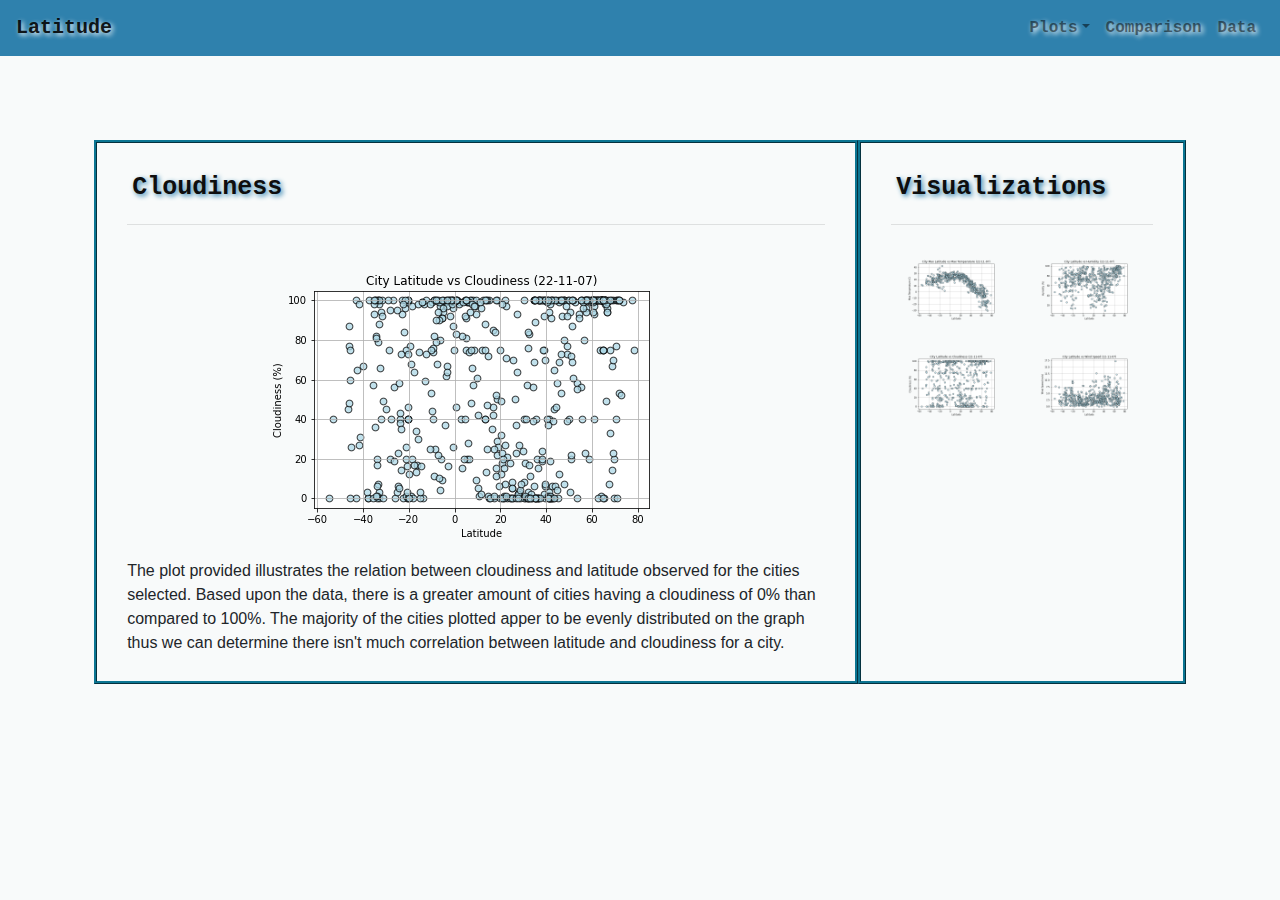
<file: visualizations/cloudiness.html>
<!DOCTYPE html>
<html lang="en-us">
  <head>

    <meta charset="UTF-8">
    <meta name="viewport" content="width=device-width, initial-scale=1.0">
    <meta http-equiv="X-UA-Compatible" content="ie=edge">

    <!-- Add a title here -->
    <title>Latitude vs Cloudiness</title>

    <!-- Bootstrap CDN -->
    <link rel="stylesheet" href="https://stackpath.bootstrapcdn.com/bootstrap/4.3.1/css/bootstrap.min.css"
            integrity="sha384-ggOyR0iXCbMQv3Xipma34MD+dH/1fQ784/j6cY/iJTQUOhcWr7x9JvoRxT2MZw1T" crossorigin="anonymous">
    <link rel="stylesheet" href="../assets/css/styles.css">

  </head>

  <body>
    <!-- Start of navbar -->
    <nav class="navbar navbar-expand-lg navbar-light navbar-custom">
      <a class="navbar-brand navbar-custom" href="../index.html">Latitude</a>
      <button class="navbar-toggler" type="button" data-toggle="collapse" data-target="#navbarSupportedContent" aria-controls="navbarSupportedContent" aria-expanded="false" aria-label="Toggle navigation">
          <span class="navbar-toggler-icon"></span>
      </button>
  
      <div class="collapse navbar-collapse" id="navbarSupportedContent">
          <ul class="navbar-nav ml-auto">
              <li class="nav-item dropdown">
                  <a class="nav-link dropdown-toggle navbar-custom" href="#" id="navbarDropdown" role="button" data-toggle="dropdown" aria-haspopup="true" aria-expanded="false">Plots</a>
                  <div class="dropdown-menu" aria-labelledby="navbarDropdown">
                      <a class="dropdown-item" href="../visualizations/temp.html">Max Temperature</a>
                      <a class="dropdown-item" href="../visualizations/humidity.html">Humidity</a>
                      <a class="dropdown-item" href="../visualizations/cloudiness.html">Cloudiness</a>
                      <a class="dropdown-item" href="../visualizations/wind.html">Wind Speed</a>
                  </div>
              </li>

              <li class="nav-item">
                  <a class="nav-link navbar-custom" href="../comparison.html">Comparison</a>
              </li>
              
              <li class="nav-item">
                  <a class="nav-link navbar-custom" href="../data.html">Data</a>
              </li>                   
          </ul>
      </div>
  </nav>

  <br>

  <div class="row">

      <div class="col-md-1"></div>

      <div class="col-md-7 content">
                          
          <h1>Cloudiness</h1>
          <hr>
          <article>
              <img src="../assets/images/LatvsCloudiness.png" alt="Cloudiness Graph" class="big_img">
              <p>The plot provided illustrates the relation between cloudiness and latitude observed for the cities selected. Based upon the data, there is a greater amount of cities having a cloudiness of 0% than compared to 100%. The majority of the cities plotted apper to be evenly distributed on the graph thus we can determine there isn't much correlation between latitude and cloudiness for a city. </p>
          </article>
      </div>


      <div class="col-md-3 content">
          <h1>Visualizations</h1>
          <article>
          <hr>
              <a href="../visualizations/temp.html">
                  <img src="../assets/images/LatvsTemp.png" alt="Tempurature Graph" class="small_img">
              </a>
              <a href="../visualizations/humidity.html">
                  <img src="../assets/images/LatvsHumidity.png" alt="Humidity Graph" class="small_img">
              </a>
              <a href="../visualizations/cloudiness.html">
                  <img src="../assets/images/LatvsCloudiness.png" alt="Cloudiness Graph" class="small_img">
              </a>
              <a href="../visualizations/wind.html">
                  <img src="../assets/images/LatvsWindSpeed.png" alt="WindSpeed Graph" class="small_img">
              </a>
          </article>
      </div>
   
      <div class="col-md-1"></div>

  </div>

  <script src="https://code.jquery.com/jquery-3.3.1.slim.min.js" integrity="sha384-q8i/X+965DzO0rT7abK41JStQIAqVgRVzpbzo5smXKp4YfRvH+8abtTE1Pi6jizo" crossorigin="anonymous"></script>
  <script src="https://cdnjs.cloudflare.com/ajax/libs/popper.js/1.14.7/umd/popper.min.js" integrity="sha384-UO2eT0CpHqdSJQ6hJty5KVphtPhzWj9WO1clHTMGa3JDZwrnQq4sF86dIHNDz0W1" crossorigin="anonymous"></script>
  <script src="https://stackpath.bootstrapcdn.com/bootstrap/4.3.1/js/bootstrap.min.js" integrity="sha384-JjSmVgyd0p3pXB1rRibZUAYoIIy6OrQ6VrjIEaFf/nJGzIxFDsf4x0xIM+B07jRM" crossorigin="anonymous"></script>
  </body>

</html>
</file>
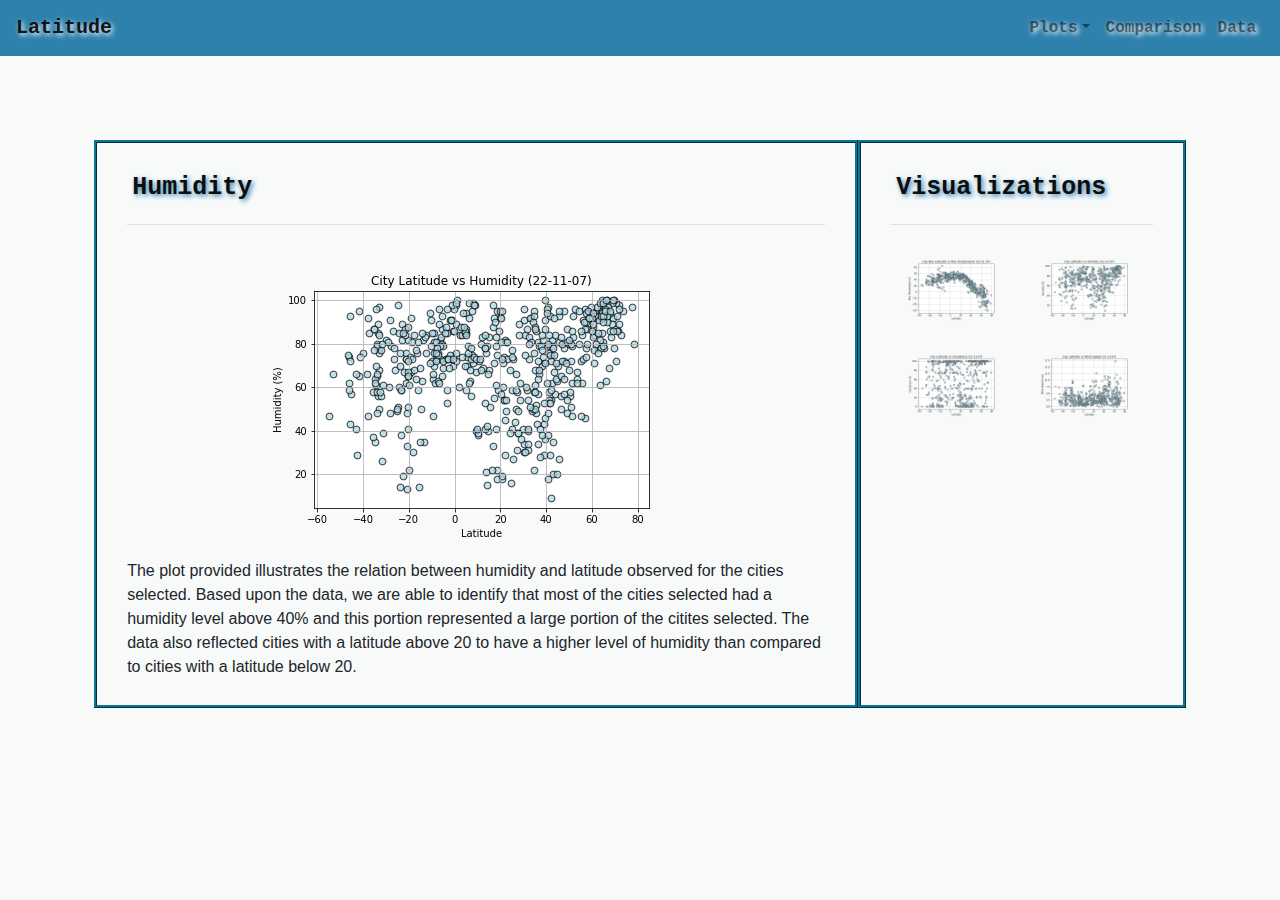
<file: visualizations/humidity.html>
<!DOCTYPE html>
<html lang="en-us">
  <head>

    <meta charset="UTF-8">
    <meta name="viewport" content="width=device-width, initial-scale=1.0">
    <meta http-equiv="X-UA-Compatible" content="ie=edge">

    <!-- Add a title here -->
    <title>Latitude vs Humidity</title>

    <!-- Bootstrap CDN -->
    <link rel="stylesheet" href="https://stackpath.bootstrapcdn.com/bootstrap/4.3.1/css/bootstrap.min.css"
            integrity="sha384-ggOyR0iXCbMQv3Xipma34MD+dH/1fQ784/j6cY/iJTQUOhcWr7x9JvoRxT2MZw1T" crossorigin="anonymous">
    <link rel="stylesheet" href="/assets/css/styles.css">

  </head>

  <body>
    <!-- Start of navbar -->
    <nav class="navbar navbar-expand-lg navbar-light navbar-custom">
      <a class="navbar-brand navbar-custom" href="../index.html">Latitude</a>
      <button class="navbar-toggler" type="button" data-toggle="collapse" data-target="#navbarSupportedContent" aria-controls="navbarSupportedContent" aria-expanded="false" aria-label="Toggle navigation">
          <span class="navbar-toggler-icon"></span>
      </button>
  
      <div class="collapse navbar-collapse" id="navbarSupportedContent">
          <ul class="navbar-nav ml-auto">
              <li class="nav-item dropdown">
                  <a class="nav-link dropdown-toggle navbar-custom" href="#" id="navbarDropdown" role="button" data-toggle="dropdown" aria-haspopup="true" aria-expanded="false">Plots</a>
                  <div class="dropdown-menu" aria-labelledby="navbarDropdown">
                      <a class="dropdown-item" href="../visualizations/temp.html">Max Temperature</a>
                      <a class="dropdown-item" href="../visualizations/humidity.html">Humidity</a>
                      <a class="dropdown-item" href="../visualizations/cloudiness.html">Cloudiness</a>
                      <a class="dropdown-item" href="../visualizations/wind.html">Wind Speed</a>
                  </div>
              </li>

              <li class="nav-item">
                  <a class="nav-link navbar-custom" href="../comparison.html">Comparison</a>
              </li>
              
              <li class="nav-item">
                  <a class="nav-link navbar-custom" href="../data.html">Data</a>
              </li>                   
          </ul>
      </div>
  </nav>

  <br>

  <div class="row">

      <div class="col-md-1"></div>

      <div class="col-md-7 content">
                          
          <h1>Humidity</h1>
          <hr>
          <article>
              <img src="../assets/images/LatvsHumidity.png" alt="Humidity Graph" class="big_img">
              <p>  The plot provided illustrates the relation between humidity and latitude observed for the cities selected. Based upon the data, we are able to identify that most of the cities selected had a humidity level above 40% and this portion represented a large portion of the citites selected. The data also reflected cities with a latitude above 20 to have a higher level of humidity than compared to cities with a latitude below 20.</p>
          </article>
      </div>


      <div class="col-md-3 content">
          <h1>Visualizations</h1>
          <article>
          <hr>
              <a href="../visualizations/temp.html">
                  <img src="../assets/images/LatvsTemp.png" alt="Tempurature Graph" class="small_img">
              </a>
              <a href="../visualizations/humidity.html">
                  <img src="../assets/images/LatvsHumidity.png" alt="Humidity Graph" class="small_img">
              </a>
              <a href="../visualizations/cloudiness.html">
                  <img src="../assets/images/LatvsCloudiness.png" alt="Cloudiness Graph" class="small_img">
              </a>
              <a href="../visualizations/wind.html">
                  <img src="../assets/images/LatvsWindSpeed.png" alt="WindSpeed Graph" class="small_img">
              </a>
          </article>
      </div>
   
      <div class="col-md-1"></div>

  </div>

  <script src="https://code.jquery.com/jquery-3.3.1.slim.min.js" integrity="sha384-q8i/X+965DzO0rT7abK41JStQIAqVgRVzpbzo5smXKp4YfRvH+8abtTE1Pi6jizo" crossorigin="anonymous"></script>
  <script src="https://cdnjs.cloudflare.com/ajax/libs/popper.js/1.14.7/umd/popper.min.js" integrity="sha384-UO2eT0CpHqdSJQ6hJty5KVphtPhzWj9WO1clHTMGa3JDZwrnQq4sF86dIHNDz0W1" crossorigin="anonymous"></script>
  <script src="https://stackpath.bootstrapcdn.com/bootstrap/4.3.1/js/bootstrap.min.js" integrity="sha384-JjSmVgyd0p3pXB1rRibZUAYoIIy6OrQ6VrjIEaFf/nJGzIxFDsf4x0xIM+B07jRM" crossorigin="anonymous"></script>
  </body>

</html>
</file>
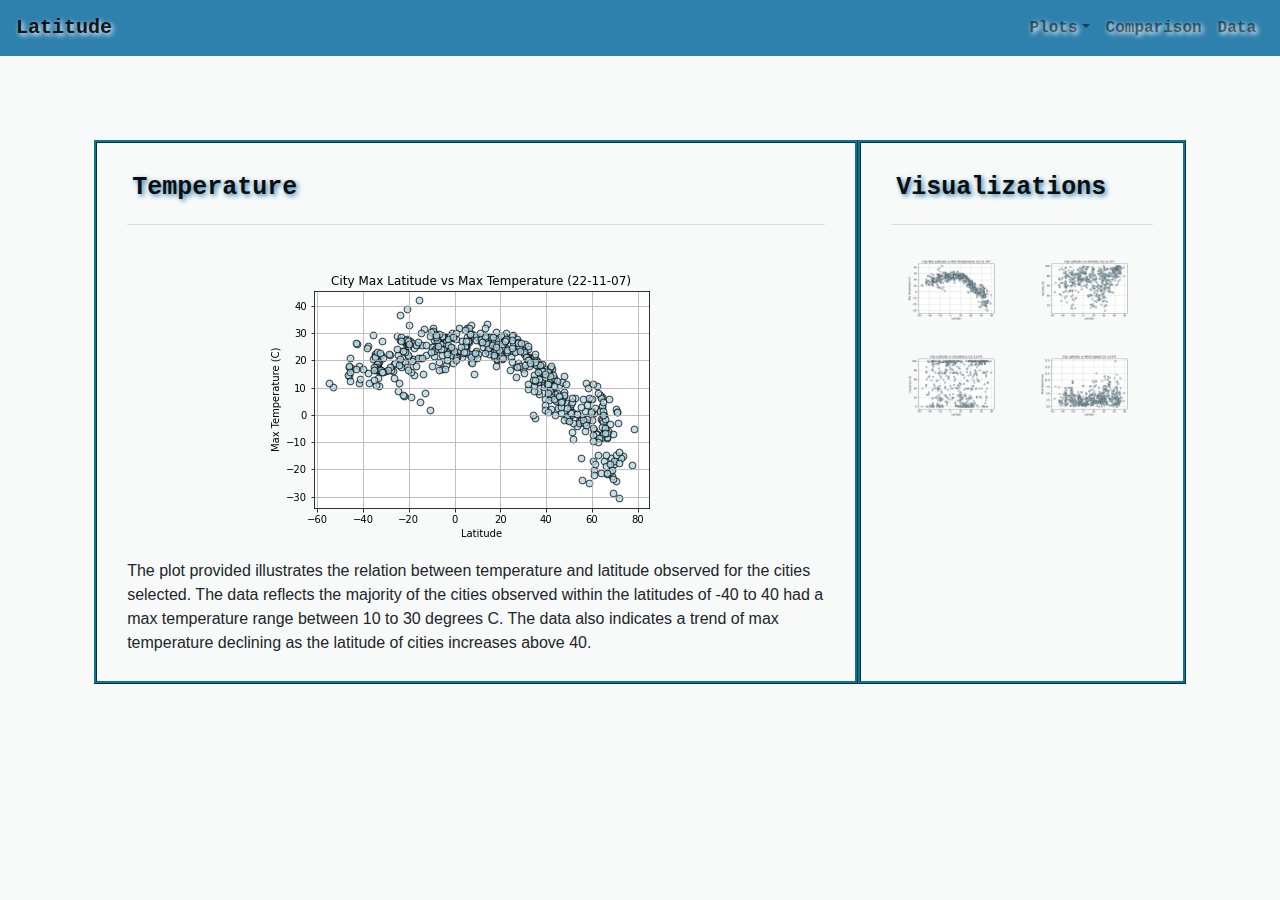
<file: visualizations/temp.html>
<!DOCTYPE html>
<html lang="en-us">
  <head>

    <meta charset="UTF-8">
    <meta name="viewport" content="width=device-width, initial-scale=1.0">
    <meta http-equiv="X-UA-Compatible" content="ie=edge">

    <!-- Add a title here -->
    <title>Latitude vs Temperature</title>

    <!-- Bootstrap CDN -->
    <link rel="stylesheet" href="https://stackpath.bootstrapcdn.com/bootstrap/4.3.1/css/bootstrap.min.css"
            integrity="sha384-ggOyR0iXCbMQv3Xipma34MD+dH/1fQ784/j6cY/iJTQUOhcWr7x9JvoRxT2MZw1T" crossorigin="anonymous">
    <link rel="stylesheet" href="/assets/css/styles.css">

  </head>

  <body>
    <!-- Start of navbar -->
    <nav class="navbar navbar-expand-lg navbar-light navbar-custom">
      <a class="navbar-brand navbar-custom" href="../index.html">Latitude</a>
      <button class="navbar-toggler" type="button" data-toggle="collapse" data-target="#navbarSupportedContent" aria-controls="navbarSupportedContent" aria-expanded="false" aria-label="Toggle navigation">
          <span class="navbar-toggler-icon"></span>
      </button>
  
      <div class="collapse navbar-collapse" id="navbarSupportedContent">
          <ul class="navbar-nav ml-auto">
              <li class="nav-item dropdown">
                  <a class="nav-link dropdown-toggle navbar-custom" href="#" id="navbarDropdown" role="button" data-toggle="dropdown" aria-haspopup="true" aria-expanded="false">Plots</a>
                  <div class="dropdown-menu" aria-labelledby="navbarDropdown">
                      <a class="dropdown-item" href="../visualizations/temp.html">Max Temperature</a>
                      <a class="dropdown-item" href="../visualizations/humidity.html">Humidity</a>
                      <a class="dropdown-item" href="../visualizations/cloudiness.html">Cloudiness</a>
                      <a class="dropdown-item" href="../visualizations/wind.html">Wind Speed</a>
                  </div>
              </li>

              <li class="nav-item">
                  <a class="nav-link navbar-custom" href="../comparison.html">Comparison</a>
              </li>
              
              <li class="nav-item">
                  <a class="nav-link navbar-custom" href="../data.html">Data</a>
              </li>                   
          </ul>
      </div>
  </nav>

  <br>

  <div class="row">

      <div class="col-md-1"></div>

      <div class="col-md-7 content">
                          
          <h1>Temperature</h1>
          <hr>
          <article>
              <img src="../assets/images/LatvsTemp.png" alt="Temperature Graph" class="big_img">
              <p> The plot provided illustrates the relation between temperature and latitude observed for the cities selected. The data reflects the majority of the cities observed within the latitudes of -40 to 40 had a max temperature range between 10 to 30 degrees C. The data also indicates a trend of max temperature declining as the latitude of cities increases above 40. </p>
          </article>
      </div>


      <div class="col-md-3 content">
          <h1>Visualizations</h1>
          <article>
          <hr>
              <a href="../visualizations/temp.html">
                  <img src="../assets/images/LatvsTemp.png" alt="Tempurature Graph" class="small_img">
              </a>
              <a href="../visualizations/humidity.html">
                  <img src="../assets/images/LatvsHumidity.png" alt="Humidity Graph" class="small_img">
              </a>
              <a href="../visualizations/cloudiness.html">
                  <img src="../assets/images/LatvsCloudiness.png" alt="Cloudiness Graph" class="small_img">
              </a>
              <a href="../visualizations/wind.html">
                  <img src="../assets/images/LatvsWindSpeed.png" alt="WindSpeed Graph" class="small_img">
              </a>
          </article>
      </div>
   
      <div class="col-md-1"></div>

  </div>

  <script src="https://code.jquery.com/jquery-3.3.1.slim.min.js" integrity="sha384-q8i/X+965DzO0rT7abK41JStQIAqVgRVzpbzo5smXKp4YfRvH+8abtTE1Pi6jizo" crossorigin="anonymous"></script>
  <script src="https://cdnjs.cloudflare.com/ajax/libs/popper.js/1.14.7/umd/popper.min.js" integrity="sha384-UO2eT0CpHqdSJQ6hJty5KVphtPhzWj9WO1clHTMGa3JDZwrnQq4sF86dIHNDz0W1" crossorigin="anonymous"></script>
  <script src="https://stackpath.bootstrapcdn.com/bootstrap/4.3.1/js/bootstrap.min.js" integrity="sha384-JjSmVgyd0p3pXB1rRibZUAYoIIy6OrQ6VrjIEaFf/nJGzIxFDsf4x0xIM+B07jRM" crossorigin="anonymous"></script>
  </body>

</html>
</file>
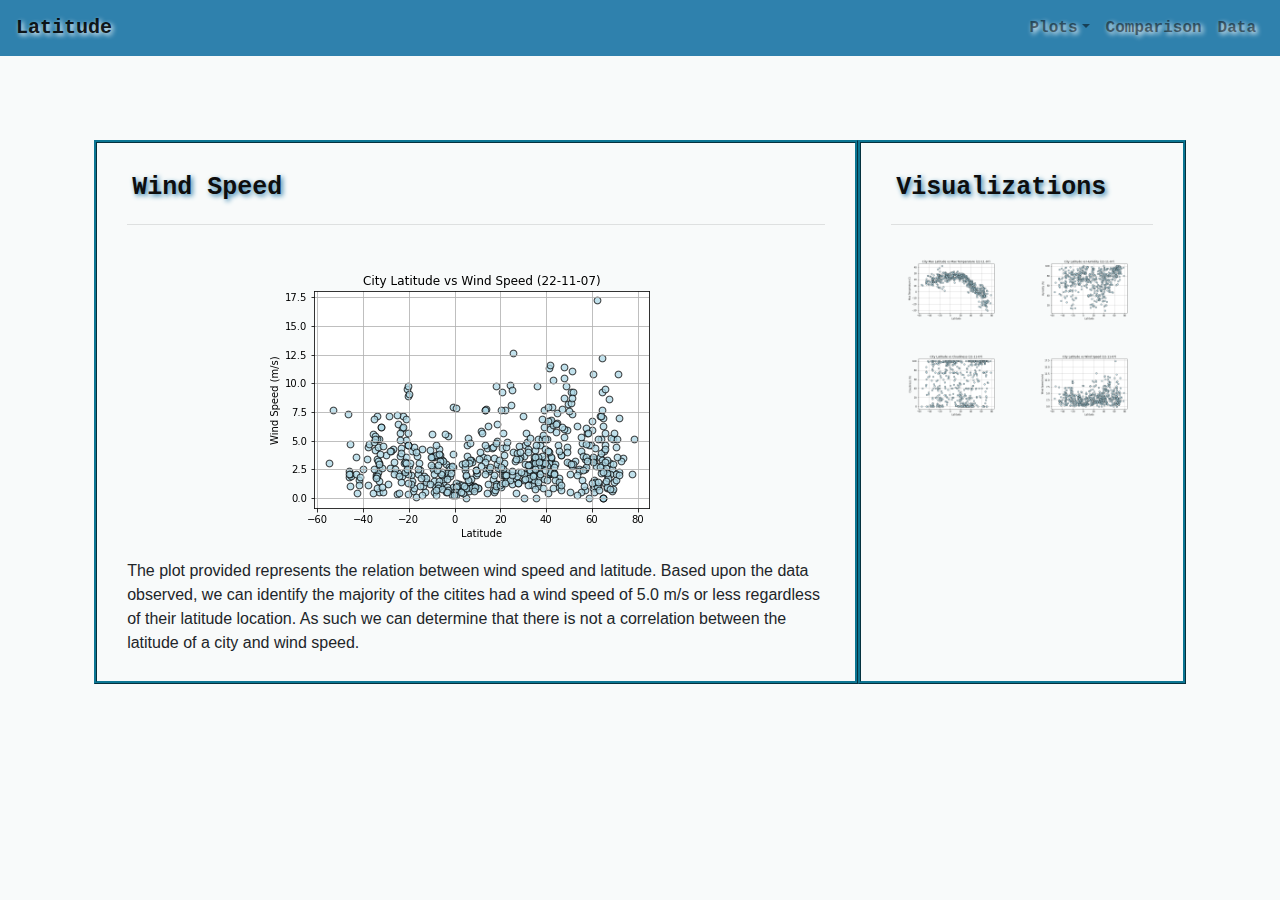
<file: visualizations/wind.html>
<!DOCTYPE html>
<html lang="en-us">
  <head>

    <meta charset="UTF-8">
    <meta name="viewport" content="width=device-width, initial-scale=1.0">
    <meta http-equiv="X-UA-Compatible" content="ie=edge">

    <!-- Add a title here -->
    <title>Latitude vs Wind Speed</title>

    <!-- Bootstrap CDN -->
    <link rel="stylesheet" href="https://stackpath.bootstrapcdn.com/bootstrap/4.3.1/css/bootstrap.min.css"
            integrity="sha384-ggOyR0iXCbMQv3Xipma34MD+dH/1fQ784/j6cY/iJTQUOhcWr7x9JvoRxT2MZw1T" crossorigin="anonymous">
    <link rel="stylesheet" href="../assets/css/styles.css">

  </head>

  <body>
    <!-- Start of navbar -->
    <nav class="navbar navbar-expand-lg navbar-light navbar-custom">
      <a class="navbar-brand navbar-custom" href="../index.html">Latitude</a>
      <button class="navbar-toggler" type="button" data-toggle="collapse" data-target="#navbarSupportedContent" aria-controls="navbarSupportedContent" aria-expanded="false" aria-label="Toggle navigation">
          <span class="navbar-toggler-icon"></span>
      </button>
  
      <div class="collapse navbar-collapse" id="navbarSupportedContent">
          <ul class="navbar-nav ml-auto">
              <li class="nav-item dropdown">
                  <a class="nav-link dropdown-toggle navbar-custom" href="#" id="navbarDropdown" role="button" data-toggle="dropdown" aria-haspopup="true" aria-expanded="false">Plots</a>
                  <div class="dropdown-menu" aria-labelledby="navbarDropdown">
                      <a class="dropdown-item" href="../visualizations/temp.html">Max Temperature</a>
                      <a class="dropdown-item" href="../visualizations/humidity.html">Humidity</a>
                      <a class="dropdown-item" href="../visualizations/cloudiness.html">Cloudiness</a>
                      <a class="dropdown-item" href="../visualizations/wind.html">Wind Speed</a>
                  </div>
              </li>

              <li class="nav-item">
                  <a class="nav-link navbar-custom" href="../comparison.html">Comparison</a>
              </li>
              
              <li class="nav-item">
                  <a class="nav-link navbar-custom" href="../data.html">Data</a>
              </li>                   
          </ul>
      </div>
  </nav>

  <br>

  <div class="row">

      <div class="col-md-1"></div>

      <div class="col-md-7 content">
                          
          <h1>Wind Speed</h1>
          <hr>
          <article>
              <img src="/assets/images/LatvsWindSpeed.png" alt="Wind Speed Graph" class="big_img">
              <p>The plot provided represents the relation between wind speed and latitude. Based upon the data observed, we can identify the majority of the citites had a wind speed of 5.0 m/s or less regardless of their latitude location. As such we can determine that there is not a correlation between the latitude of a city and wind speed. </p>
          </article>
      </div>


      <div class="col-md-3 content">
          <h1>Visualizations</h1>
          <article>
          <hr>
              <a href="../visualizations/temp.html">
                  <img src="../assets/images/LatvsTemp.png" alt="Tempurature Graph" class="small_img">
              </a>
              <a href="../visualizations/humidity.html">
                  <img src="../assets/images/LatvsHumidity.png" alt="Humidity Graph" class="small_img">
              </a>
              <a href="../visualizations/cloudiness.html">
                  <img src="../assets/images/LatvsCloudiness.png" alt="Cloudiness Graph" class="small_img">
              </a>
              <a href="../visualizations/wind.html">
                  <img src="../assets/images/LatvsWindSpeed.png" alt="WindSpeed Graph" class="small_img">
              </a>
          </article>
      </div>
   
      <div class="col-md-1"></div>

  </div>

  <script src="https://code.jquery.com/jquery-3.3.1.slim.min.js" integrity="sha384-q8i/X+965DzO0rT7abK41JStQIAqVgRVzpbzo5smXKp4YfRvH+8abtTE1Pi6jizo" crossorigin="anonymous"></script>
  <script src="https://cdnjs.cloudflare.com/ajax/libs/popper.js/1.14.7/umd/popper.min.js" integrity="sha384-UO2eT0CpHqdSJQ6hJty5KVphtPhzWj9WO1clHTMGa3JDZwrnQq4sF86dIHNDz0W1" crossorigin="anonymous"></script>
  <script src="https://stackpath.bootstrapcdn.com/bootstrap/4.3.1/js/bootstrap.min.js" integrity="sha384-JjSmVgyd0p3pXB1rRibZUAYoIIy6OrQ6VrjIEaFf/nJGzIxFDsf4x0xIM+B07jRM" crossorigin="anonymous"></script>
  </body>

</html>
</file>
<file: assets/css/styles.css>
body {
    background: #f8fafa;
    padding: 0;
    margin: 0;
    box-sizing: border-box;
    width:100%;
    
}
  
h1 {
    color: #0e0e0e;
    font-size: 25px;
    padding: 20px 0px 5px 5px;
    font-weight: bold;
    font-family: "Lucida Console", "Courier New", monospace;
    text-shadow: 2px 2px 5px #2f81ad;
}

h2 {
  color: #0e0e0e;
  font-size: 20px;
  padding: 20px 0px 5px 5px;
  text-align: center;
}

.big_img {
  max-width: 100%;
  max-height: 100%;
  padding: 15px;
  display: block;
  margin-left: auto;
  margin-right: auto;
}

.small_img {
  max-width:49%;
  max-height:50%;
  padding: 15px;
}

.content {
  background:#f8fafa;
  padding: 10px 30px;
  margin-left: auto;
  margin-right: auto;
  margin-top: 60px;
  margin-bottom: 60px;
  border: 3px;
  border-style:ridge;
  border-color: rgb(12, 117, 146);
}

.table_content {
  background:rgb(247, 250, 250);
  margin: 60px 10px 60px 10px;
  border: 3px;
  border-style:ridge;
  border-color: rgb(42, 120, 157);
}

.navbar-custom { 
  color: white;
  font-weight: bold;
  font-family: "Lucida Console", "Courier New", monospace;
  text-shadow: 2px 2px 5px rgb(254, 254, 254);
  background: #2f81ad;
}

.navbar-custom-table { 
  color: rgb(8, 80, 98);
  font-weight: bold;
  font-family: "Lucida Console", "Courier New", monospace;
  text-shadow: 2px 2px 5px rgb(254, 254, 254);
  background: #2f81ad
}

.table_setting {
  width: 100%;
}

@media (max-width: 900px) {
  .table_body {
    background: #e3fdfd;
  }
  
  .table_content {
    background:#e3fdfd;
    margin: 0px 10px 0px 10px;
    border: 0px;
  }

  .navbar-custom-table { 
    color: rgb(8, 80, 98);
    font-weight: bold;
    font-family: "Lucida Console", "Courier New", monospace;
    text-shadow: 2px 2px 5px rgb(254, 254, 254);
    background: #e3fdfd;
  }
}

@media (max-width: 767px) {
  body {
    background: #e3fdfd;
  }

  .content {
    background: #f8fafa;
    margin: 0px 30px 0px 30px;
    border: 0px;
  }
}
</file>
